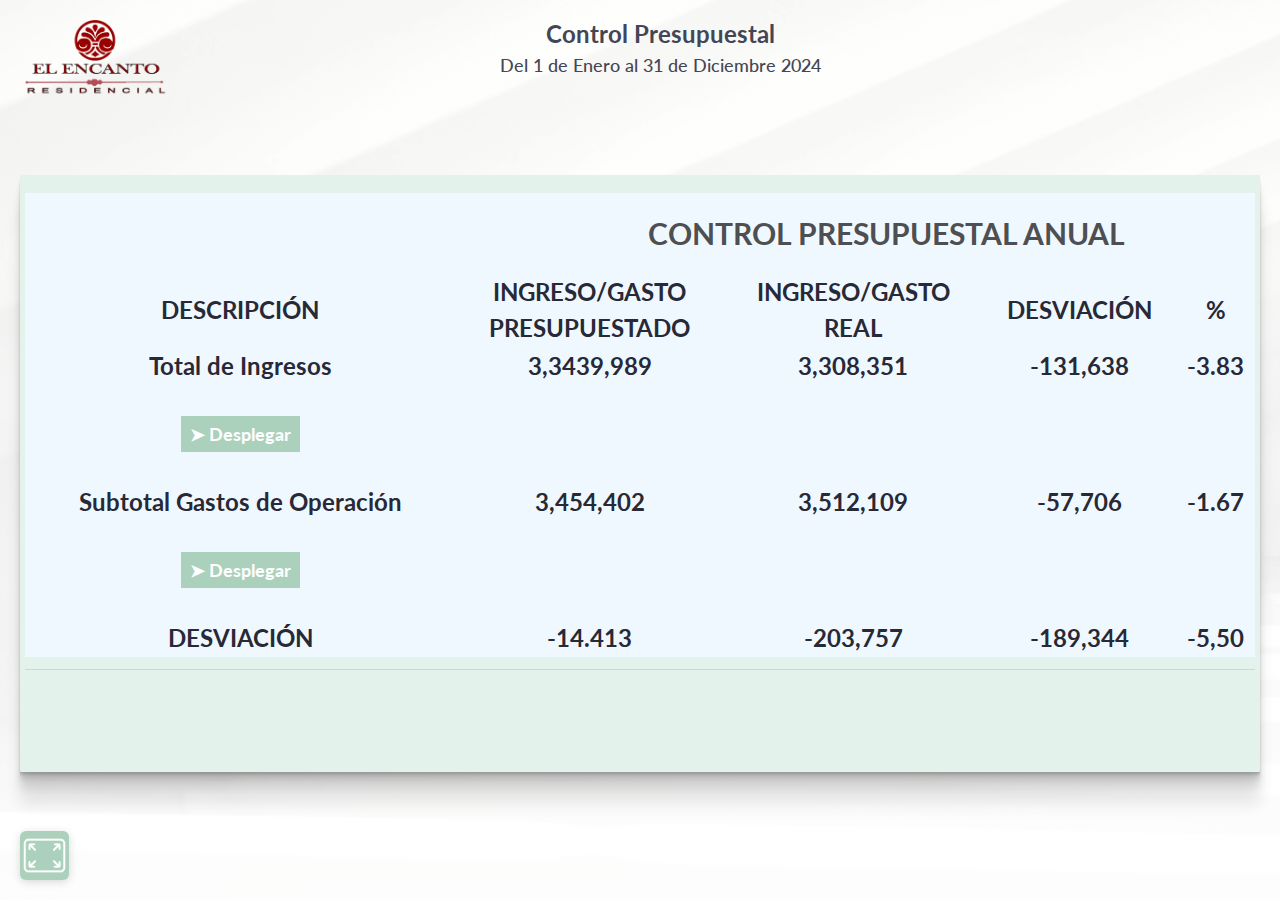
<file: comparativo.html>
<!DOCTYPE html>
<html lang="en">

<head>
    <meta charset="UTF-8">
    <meta http-equiv="X-UA-Compatible" content="IE=edge">
    <meta name="viewport" content="width=device-width, initial-scale=1.0">
    <link href="https://fonts.googleapis.com/css2?family=Lato&display=swap" rel="stylesheet">
    <script src="comparativo.js" type="text/javascript"></script>
    <link href="comparativo.css" rel="stylesheet" />
    <link rel="stylesheet" href="https://cdn.jsdelivr.net/npm/bootstrap@4.3.1/dist/css/bootstrap.min.css"
        integrity="sha384-ggOyR0iXCbMQv3Xipma34MD+dH/1fQ784/j6cY/iJTQUOhcWr7x9JvoRxT2MZw1T" crossorigin="anonymous">
    <title>Comparativo Anual</title>
</head>

<div class="header">
    <a href="inicio.html"><img src="./El_Encanto_Logo.png" style="width: 150px;"></a>
    <div class="parrafo">
        <h3>
            Control Presupuestal
        </h3>
        <h4>
            Del 1 de Enero al 31 de Diciembre 2024
        </h4>
    </div>
</div>


<body>
    <div class="contenidof">
        <div class="contenido">
            <br>
            <table class="tablaCPA1" style="border-collapse: collapse; width: 100%; height: 80px;">
                <tbody>
                    <tr>
                        <td style="width: 40%; background-color: aliceblue;">

                        </td>
                        <td style="width: 60%; text-align: center;  color: #4E4F52; background-color: aliceblue;">
                            CONTROL PRESUPUESTAL ANUAL
                        </td>
                    </tr>
                </tbody>
            </table>
            <div id="contenido">
                <table class="tabla-1" style="border-collapse: collapse; width: 100%; height: 200px;">
                    <tbody>
                        <tr>
                            <td>
                                DESCRIPCIÓN
                            </td>
                            <td>
                                INGRESO/GASTO
                                <br>PRESUPUESTADO
                            </td>
                            <td>
                                INGRESO/GASTO
                                <br>REAL
                            </td>
                            <td>
                                DESVIACIÓN
                            </td>
                            <td>
                                %
                            </td>
                        </tr>
                        <tr>
                            <td>
                                Total de Ingresos
                            </td>
                            <td>
                                3,3439,989
                            </td>
                            <td>
                                3,308,351
                            </td>
                            <td>
                                -131,638
                            </td>
                            <td>
                                -3.83
                            </td>
                        </tr>
                        <tr>
                            <td>
                                <div class="centrar-boton">
                                    <a href="#contenidoTI">
                                        <button class="desplegar" onClick="muestra_TI('contenidoTI')">
                                            ➤ Desplegar
                                        </button>
                                    </a>
                                </div>
                            </td>
                            <td>

                            </td>
                            <td>

                            </td>
                            <td>

                            </td>
                            <td>

                            </td>
                        </tr>
                        <tr>
                            <td>
                                Subtotal Gastos de Operación
                            </td>
                            <td>
                                3,454,402
                            </td>
                            <td>
                                3,512,109
                            </td>
                            <td>
                                -57,706
                            </td>
                            <td>
                                -1.67
                            </td>
                        </tr>
                        <tr>
                            <td>
                                <div class="centrar-boton">
                                    <a href="#contenidoCASub">
                                        <button class="desplegar" onClick="muestra_CASub('contenidoCASub')">
                                            ➤ Desplegar
                                        </button>
                                    </a>
                                </div>
                            </td>
                            <td>

                            </td>
                            <td>

                            </td>
                            <td>

                            </td>
                            <td>

                            </td>
                        </tr>
                        <tr>
                            <td>
                                DESVIACIÓN
                            </td>
                            <td>
                                -14.413
                            </td>
                            <td>
                                -203,757
                            </td>
                            <td>
                                -189,344
                            </td>
                            <td>
                                -5,50
                            </td>
                        </tr>
                    </tbody>
                </table>
            </div>
            <div id="contenidoTI">
                <div class="contenidoTI-Dis">
                    <div class="contenido-back"></div>
                    <div id="cerrarTI" style="text-align: left; margin-bottom: 30px;" class="cerrar"><button
                            onclick="javascript:cerrarTI()"><a href="#contenido">CERRAR</a></button>
                    </div>
                    <br>
                    <table style="border-collapse: collapse; width: 100%; height: auto;" id="ti-right-table">
                        <tbody>
                            <tr>
                                <td>
                                    DESCRIPCIÓN
                                </td>
                                <td>
                                    INGRESO/GASTO PRESUPUESTADO
                                </td>
                                <td>
                                    INGRESO/GASTO REAL
                                </td>
                                <td>
                                    DESVIACION
                                </td>
                                <td>
                                    %
                                </td>
                            </tr>
                            <tr>
                                <td style="text-align: left;">
                                    Ingresos por Cuotas de Mantenimiento
                                </td>
                                <td>
                                    3,657,245
                                </td>
                                <td>
                                    3,594,453
                                </td>
                                <td>
                                    -62,792
                                </td>
                                <td>
                                    -1.72
                                </td>
                            </tr>
                            <tr>
                                <td style="text-align: left;">
                                    Descuentos por Cuotas de Mantenimiento
                                </td>
                                <td>
                                    261,695
                                </td>
                                <td>
                                    317,993
                                </td>
                                <td>
                                    56,299
                                </td>
                                <td>
                                    21.51
                                </td>
                            </tr>
                            <tr>
                                <td style="text-align: left;">
                                    INGRESOS NETOS DE MANTENIMIENTO
                                </td>
                                <td>
                                    3,395,550
                                </td>
                                <td>
                                    3,276,459
                                </td>
                                <td>
                                    119,091
                                </td>
                                <td>
                                    -3.51
                                </td>
                            </tr>
                            <tr>
                                <td style="text-align: left;">
                                    Penalización
                                </td>
                                <td>
                                    13,914
                                </td>
                                <td>
                                    8,060
                                </td>
                                <td>
                                    5,854
                                </td>
                                <td>
                                    -42,07
                                </td>
                            </tr>
                            <tr>
                                <td style="text-align: left;">
                                    Otros Ingresos
                                </td>
                                <td>
                                    2,000
                                </td>
                                <td>
                                    5,200
                                </td>
                                <td>
                                    3,200
                                </td>
                                <td>
                                    160.00
                                </td>
                            </tr>
                            <tr>
                                <td style="text-align: left;">
                                    Intereses Moratorios
                                </td>
                                <td>
                                    11,841
                                </td>
                                <td>
                                    5664
                                </td>
                                <td>
                                    -6,177
                                </td>
                                <td>
                                    -52.17
                                </td>
                            </tr>
                            <tr>
                                <td style="text-align: left;">
                                    Intereses por Inversiones
                                </td>
                                <td>
                                    16,684
                                </td>
                                <td>
                                    12,968
                                </td>
                                <td>
                                    3,716
                                </td>
                                <td>
                                    -22,27
                                </td>
                            </tr>
                        </tbody>
                    </table>
                </div>
            </div>

            <div id="gtotal">
                <div id="contenidoCASub">
                    <div class="contenidoCaSub-Dis">
                        <div class="contenido-back"></div>
                        <div class="centrar-boton">
                            <div id="cerrarCASub" class="cerrar">
                                <a href="javascript:cerrarCASub()">Cerrar</a>
                            </div>
                        </div>
                        <table style="border-collapse: collapse; width: 100%; height:auto;" id="CASub-GA-table">
                            <tbody>
                                <tr>
                                    <td style="width: 3%; height: auto;">
                                        <div class="centrar-boton">
                                            <a href="#contenidoGA">
                                                <button class="desplegar" onClick="muestra_GA('contenidoGA')">
                                                    VER
                                                </button>
                                            </a>
                                        </div>
                                    </td>
                                    <td style="width: 40%;">
                                        Gastos de Administración
                                    </td>
                                    <td style="width: 14%;">
                                        586,006
                                    </td>
                                    <td style="width: 14%;">
                                        584,375
                                    </td>
                                    <td style="width: 14%;">
                                        1,631
                                    </td>
                                    <td style="width: 14%;">
                                        0.28
                                    </td>
                                </tr>
                            </tbody>
                        </table>

                        <!--
░█▀▀█ █▀▀█ █▀▀▄ ▀▀█▀▀ █▀▀ █▀▀▄ ─▀─ █▀▀▄ █▀▀█ ░█▀▀█ ─█▀▀█ 
░█─── █──█ █──█ ──█── █▀▀ █──█ ▀█▀ █──█ █──█ ░█─▄▄ ░█▄▄█ 
░█▄▄█ ▀▀▀▀ ▀──▀ ──▀── ▀▀▀ ▀──▀ ▀▀▀ ▀▀▀─ ▀▀▀▀ ░█▄▄█ ░█─░█-->

                        <div id="contenidoGA">
                            <div class="contenidoGA-Dis">
                                <div class="contenido-back"></div>
                                <div id="cerrarGA" style="text-align: left; margin-bottom: 30px;" class="cerrar"><button
                                        onclick="javascript:cerrarGA()"><a href="#gtotal">CERRAR</a></button>
                                </div>
                                <table style="border-collapse: collapse; width: 100%; height:auto;" id="ga-table">
                                    <tbody>
                                        <tr>
                                            <td style="text-align: left; ">
                                                Sueldos y salarios
                                            </td>
                                            <td>
                                                261,444
                                            </td>
                                            <td>
                                                261,443
                                            </td>
                                            <td>
                                                2
                                            </td>
                                            <td>

                                            </td>
                                        </tr>
                                        <tr>
                                            <td style="text-align: left; ">
                                                Prima vacacional
                                            </td>
                                            <td>
                                                7,462
                                            </td>
                                            <td>
                                                7,713
                                            </td>
                                            <td>
                                                -250
                                            </td>
                                            <td>
                                                -3,36
                                            </td>
                                        </tr>
                                        <tr>
                                            <td style="text-align: left; ">
                                                Aguinaldo
                                            </td>
                                            <td>
                                                10,774
                                            </td>
                                            <td>
                                                10,774
                                            </td>
                                            <td>

                                            </td>
                                            <td>

                                            </td>
                                        </tr>
                                        <tr>
                                            <td style="text-align: left;">
                                                Honorarios por servicios contables
                                            </td>
                                            <td>
                                                69,069
                                            </td>
                                            <td>
                                                68,522
                                            </td>
                                            <td>
                                                547
                                            </td>
                                            <td>
                                                0.79
                                            </td>
                                        </tr>
                                        <tr>
                                            <td style=" text-align: left;">
                                                Honorarios por servicios legales
                                            </td>
                                            <td>
                                                38,823
                                            </td>
                                            <td>
                                                35,565
                                            </td>
                                            <td>
                                                3,258
                                            </td>
                                            <td>
                                                8.39
                                            </td>
                                        </tr>
                                        <tr>
                                            <td style=" text-align: left;">
                                                Gastos de teléfono
                                            </td>
                                            <td>
                                                10,776
                                            </td>
                                            <td>
                                                11,162
                                            </td>
                                            <td>
                                                -386
                                            </td>
                                            <td>
                                                -3.58
                                            </td>
                                        </tr>
                                        <tr>
                                            <td style="text-align: left;">
                                                Servicio de intenet
                                            </td>
                                            <td>
                                                4,668
                                            </td>
                                            <td>
                                                4,279
                                            </td>
                                            <td>
                                                389
                                            </td>
                                            <td>
                                                8.33
                                            </td>
                                        </tr>
                                        <tr>
                                            <td style=" text-align: left;">
                                                Imss cuotas patronales
                                            </td>
                                            <td>
                                                22,561
                                            </td>
                                            <td>
                                                22,874
                                            </td>
                                            <td>
                                                -313
                                            </td>
                                            <td>
                                                -1.39
                                            </td>
                                        </tr>
                                        <tr>
                                            <td style="text-align: left; ">
                                                rcv patronal
                                            </td>
                                            <td>
                                                19,330
                                            </td>
                                            <td>
                                                18,905
                                            </td>
                                            <td>
                                                425
                                            </td>
                                            <td>
                                                2.20
                                            </td>
                                        </tr>
                                        <tr>
                                            <td style=" text-align: left;">
                                                Aportaciones infonavit
                                            </td>
                                            <td>
                                                13,185
                                            </td>
                                            <td>
                                                13,221
                                            </td>
                                            <td>
                                                -36
                                            </td>
                                            <td>
                                                -0.27
                                            </td>
                                        </tr>
                                        <tr>
                                            <td style="text-align: left; ">
                                                Comida empleados navidad
                                            </td>
                                            <td>
                                                7,027
                                            </td>
                                            <td>
                                                8,041
                                            </td>
                                            <td>
                                                -1,014
                                            </td>
                                            <td>
                                                -14.44
                                            </td>
                                        </tr>
                                        <tr>
                                            <td style="text-align: left; ">
                                                Soporte de Equipo de Computo
                                            </td>
                                            <td>
                                                3,000
                                            </td>
                                            <td>
                                                600
                                            </td>
                                            <td>
                                                2,400
                                            </td>
                                            <td>
                                                80.00
                                            </td>
                                        </tr>
                                        <tr>
                                            <td style="text-align: left; ">
                                                Papeleria y Utiles de Escritorio
                                            </td>
                                            <td>
                                                11,588
                                            </td>
                                            <td>
                                                11,284
                                            </td>
                                            <td>
                                                305
                                            </td>
                                            <td>
                                                2.63
                                            </td>
                                        </tr>
                                        <tr>
                                            <td style="text-align: left; ">
                                                Suministros de Limpieza
                                            </td>
                                            <td>
                                                31,303
                                            </td>
                                            <td>
                                                36,386
                                            </td>
                                            <td>
                                                -5,083
                                            </td>
                                            <td>
                                                -16.24
                                            </td>
                                        </tr>
                                        <tr>
                                            <td style="text-align: left; ">
                                                Impuesto sobre nóminas
                                            </td>
                                            <td>
                                                8,285
                                            </td>
                                            <td>
                                                7,853
                                            </td>
                                            <td>
                                                432
                                            </td>
                                            <td>
                                                5.21
                                            </td>
                                        </tr>
                                        <tr>
                                            <td style="text-align: left; ">
                                                Estudios y proyectos
                                            </td>
                                            <td>
                                                4,640
                                            </td>
                                            <td>
                                                4,640
                                            </td>
                                            <td>

                                            </td>
                                            <td>

                                            </td>
                                        </tr>
                                        <tr>
                                            <td style="text-align: left; ">
                                                Gastos de asambleas
                                            </td>
                                            <td>
                                                29,179
                                            </td>
                                            <td>
                                                27,592
                                            </td>
                                            <td>
                                                1,586
                                            </td>
                                            <td>
                                                5.44
                                            </td>
                                        </tr>
                                        <tr>
                                            <td style="text-align: left; ">
                                                Gastos de transporte
                                            </td>
                                            <td>
                                                5,050
                                            </td>
                                            <td>
                                                5,547
                                            </td>
                                            <td>
                                                -497
                                            </td>
                                            <td>
                                                -9.84
                                            </td>
                                        </tr>
                                        <tr>
                                            <td style="text-align: left; ">
                                                Uniformes
                                            </td>
                                            <td>
                                                27,840
                                            </td>
                                            <td>
                                                27,974
                                            </td>
                                            <td>
                                                -134
                                            </td>
                                            <td>
                                                -0.48
                                            </td>
                                        </tr>
                                    </tbody>
                                </table>
                            </div>
                        </div>
                        <!--
░█▀▀▀ ─▀─ █▀▀▄ ── ░█▀▀█ █▀▀█ █▀▀▄ ▀▀█▀▀ █▀▀ █▀▀▄ ─▀─ █▀▀▄ █▀▀█ ░█▀▀█ ─█▀▀█ 
░█▀▀▀ ▀█▀ █──█ ▀▀ ░█─── █──█ █──█ ──█── █▀▀ █──█ ▀█▀ █──█ █──█ ░█─▄▄ ░█▄▄█ 
░█─── ▀▀▀ ▀──▀ ── ░█▄▄█ ▀▀▀▀ ▀──▀ ──▀── ▀▀▀ ▀──▀ ▀▀▀ ▀▀▀─ ▀▀▀▀ ░█▄▄█ ░█─░█-->

                        <table style="border-collapse: collapse; width: 100%; height:auto;" id="CASub-GM-table">
                            <tbody>
                                <tr>
                                    <td style="width: 3%; height: auto;">
                                        <div class="centrar-boton">
                                            <a href="#contenidoGM">
                                                <button class="desplegar" onClick="muestra_GM('contenidoGM')">
                                                    VER
                                                </button>
                                            </a>
                                        </div>
                                    </td>
                                    <td style="width: 40%;">
                                        Gastos de Mantenimiento
                                    </td>
                                    <td style="width: 14%;">
                                        752,586
                                    </td>
                                    <td style="width: 14%;">
                                        747,258
                                    </td>
                                    <td style="width: 14%;">
                                        5,328
                                    </td>
                                    <td style="width: 14%;">
                                        0.71
                                    </td>
                                </tr>
                            </tbody>
                        </table>
                        <!--
░█▀▀█ ░█▀▀▀█ ░█▄─░█ ▀▀█▀▀ ░█▀▀▀ ░█▄─░█ ▀█▀ ░█▀▀▄ ░█▀▀▀█ ── ░█▀▀█ ░█▀▄▀█ 
░█─── ░█──░█ ░█░█░█ ─░█── ░█▀▀▀ ░█░█░█ ░█─ ░█─░█ ░█──░█ ▀▀ ░█─▄▄ ░█░█░█ 
░█▄▄█ ░█▄▄▄█ ░█──▀█ ─░█── ░█▄▄▄ ░█──▀█ ▄█▄ ░█▄▄▀ ░█▄▄▄█ ── ░█▄▄█ ░█──░█-->
                        <div id="contenidoGM">
                            <div class="contenidoGM-Dis">
                                <div class="contenido-back"></div>
                                <div id="cerrarGM" style="text-align: left; margin-bottom: 30px;" class="cerrar"><button
                                        onclick="javascript:cerrarGM()"><a href="#gtotal">CERRAR</a></button>
                                </div>
                                <table style="border-collapse: collapse; width: 100%; height:auto;" id="gm-table">
                                    <tbody>
                                        <tr>
                                            <td style="width: 25%; text-align: left; ">
                                                Sueldos y salarios
                                            </td>
                                            <td>
                                                560,122
                                            </td>
                                            <td>
                                                561,577
                                            </td>
                                            <td>
                                                -1,455
                                            </td>
                                            <td>
                                                -0.26
                                            </td>
                                        </tr>
                                        <tr>
                                            <td style="text-align: left; ">
                                                Prima dominical
                                            </td>
                                            <td>
                                                2,424
                                            </td>
                                            <td>
                                                5,084
                                            </td>
                                            <td>
                                                -2,660
                                            </td>
                                            <td>
                                                -109.72
                                            </td>
                                        </tr>
                                        <tr>
                                            <td style="text-align: left; ">
                                                Prima vacacional
                                            </td>
                                            <td>
                                                10,153
                                            </td>
                                            <td>
                                                6,315
                                            </td>
                                            <td>
                                                3,838
                                            </td>
                                            <td>
                                                37.80
                                            </td>
                                        </tr>
                                        <tr>
                                            <td style="width: 43; text-align: left; ">
                                                Aguinaldo
                                            </td>
                                            <td>
                                                29,838
                                            </td>
                                            <td>
                                                22,806
                                            </td>
                                            <td>
                                                7,033
                                            </td>
                                            <td>
                                                23.57
                                            </td>
                                        </tr>

                                        <tr>
                                            <td style="text-align: left; ">
                                                Cuotas obrero patronales imss
                                            </td>
                                            <td>
                                                61,605
                                            </td>
                                            <td>
                                                62,830
                                            </td>
                                            <td>
                                                -1,225
                                            </td>
                                            <td>
                                                -1.99
                                            </td>
                                        </tr>
                                        <tr>
                                            <td style="text-align: left; ">
                                                rcv patronal
                                            </td>
                                            <td>
                                                41,204
                                            </td>
                                            <td>
                                                40,953
                                            </td>
                                            <td>
                                                251
                                            </td>
                                            <td>
                                                0.61
                                            </td>
                                        </tr>
                                        <tr>
                                            <td style="text-align: left; ">
                                                5% infonavit
                                            </td>
                                            <td>
                                                29,236
                                            </td>
                                            <td>
                                                29,005
                                            </td>
                                            <td>
                                                230
                                            </td>
                                            <td>
                                                0.79
                                            </td>
                                        </tr>
                                        <tr>
                                            <td style="text-align: left; ">
                                                2% del impuesto sobre nómina
                                            </td>
                                            <td>
                                                18,003
                                            </td>
                                            <td>
                                                16,799
                                            </td>
                                            <td>
                                                1,205
                                            </td>
                                            <td>
                                                6.69
                                            </td>
                                        </tr>
                                        <tr>
                                            <td style="text-align: left; ">
                                                Uniformes
                                            </td>
                                            <td>
                                            </td>
                                            <td>
                                                1,889
                                            </td>
                                            <td>
                                                1,889
                                            </td>
                                            <td>
                                            </td>
                                        </tr>
                                    </tbody>
                                </table>
                            </div>
                        </div>
                        <!--
░█▀▀▀ ▀█▀ ░█▄─░█ ── ░█▀▀█ ░█▀▀▀█ ░█▄─░█ ▀▀█▀▀ ░█▀▀▀ ░█▄─░█ ▀█▀ ░█▀▀▄ ░█▀▀▀█ ── ░█▀▀█ ░█▀▄▀█ 
░█▀▀▀ ░█─ ░█░█░█ ▀▀ ░█─── ░█──░█ ░█░█░█ ─░█── ░█▀▀▀ ░█░█░█ ░█─ ░█─░█ ░█──░█ ▀▀ ░█─▄▄ ░█░█░█ 
░█─── ▄█▄ ░█──▀█ ── ░█▄▄█ ░█▄▄▄█ ░█──▀█ ─░█── ░█▄▄▄ ░█──▀█ ▄█▄ ░█▄▄▀ ░█▄▄▄█ ── ░█▄▄█ ░█──░█-->
                        <table style="border-collapse: collapse; width: 100%; height:auto;" id="CASub-ME-table">
                            <tbody>
                                <tr>
                                    <td style="width: 3%; height: auto;">
                                        <div class="centrar-boton">
                                            <a href="#contenidoME">
                                                <button class="desplegar" onClick="muestra_ME('contenidoME')">
                                                    VER
                                                </button>
                                            </a>
                                        </div>
                                    </td>
                                    <td style="width: 40%;">
                                        Mantenimiento de Edificio
                                    </td>
                                    <td style="width: 14%;">
                                        899,953
                                    </td>
                                    <td style="width: 14%;">
                                        900,568
                                    </td>
                                    <td style="width: 14%;">
                                        -614
                                    </td>
                                    <td style="width: 14%;">
                                        -0.07
                                    </td>
                                </tr>
                            </tbody>
                        </table>
                        <!--
░█████╗░░█████╗░███╗░░██╗████████╗███████╗███╗░░██╗██╗██████╗░░█████╗░░░░░░░███╗░░░███╗███████╗
██╔══██╗██╔══██╗████╗░██║╚══██╔══╝██╔════╝████╗░██║██║██╔══██╗██╔══██╗░░░░░░████╗░████║██╔════╝
██║░░╚═╝██║░░██║██╔██╗██║░░░██║░░░█████╗░░██╔██╗██║██║██║░░██║██║░░██║█████╗██╔████╔██║█████╗░░
██║░░██╗██║░░██║██║╚████║░░░██║░░░██╔══╝░░██║╚████║██║██║░░██║██║░░██║╚════╝██║╚██╔╝██║██╔══╝░░
╚█████╔╝╚█████╔╝██║░╚███║░░░██║░░░███████╗██║░╚███║██║██████╔╝╚█████╔╝░░░░░░██║░╚═╝░██║███████╗
░╚════╝░░╚════╝░╚═╝░░╚══╝░░░╚═╝░░░╚══════╝╚═╝░░╚══╝╚═╝╚═════╝░░╚════╝░░░░░░░╚═╝░░░░░╚═╝╚══════╝-->
                        <div id="contenidoME">
                            <div class="contenidoME-Dis">
                                <div class="contenido-back"></div>
                                <div id="cerrarME" style="text-align: left; margin-bottom: 30px;" class="cerrar"><button
                                        onclick="javascript:cerrarME()"><a href="#gtotal">CERRAR</a></button>
                                </div>
                                <table style="border-collapse: collapse; width: 100%; height:auto;" id="me-table">
                                    <tbody>
                                        <tr>
                                            <td style="width: 25%; text-align: left; ">
                                                Suministros de mantenimiento
                                            </td>
                                            <td>
                                                43,551
                                            </td>
                                            <td>
                                                54,487
                                            </td>
                                            <td>
                                                -10,936
                                            </td>
                                            <td>
                                                -25.11
                                            </td>
                                        </tr>
                                        <tr>
                                            <td style="width: 25%; text-align: left; ">
                                                Agua potable
                                            </td>
                                            <td>
                                                198,197
                                            </td>
                                            <td>
                                                185,340
                                            </td>
                                            <td>
                                                12,857
                                            </td>
                                            <td>
                                                6.49
                                            </td>
                                        </tr>
                                        <tr>
                                            <td style="width: 25%; text-align: left; ">
                                                Energía eléctrica
                                            </td>
                                            <td>
                                                433,903
                                            </td>
                                            <td>
                                                426,096
                                            </td>
                                            <td>
                                                7,808
                                            </td>
                                            <td>
                                                1.80
                                            </td>
                                        </tr>
                                        <tr>
                                            <td style="width: 25%; text-align: left; ">
                                                Lonas
                                            </td>
                                            <td>
                                                50,000
                                            </td>
                                            <td>
                                                10,533
                                            </td>
                                            <td>
                                                39,467
                                            </td>
                                            <td>
                                                78.93
                                            </td>
                                        </tr>
                                        <tr>
                                            <td style="width: 25%; text-align: left; ">
                                                Pintura
                                            </td>
                                            <td>
                                                32,047
                                            </td>
                                            <td>
                                                34,744
                                            </td>
                                            <td>
                                                -2,697
                                            </td>
                                            <td>
                                                -8.41
                                            </td>
                                        </tr>
                                        <tr>
                                            <td style="width: 25%; text-align: left; ">
                                                Derechos por recolección de basura
                                            </td>
                                            <td>
                                                33,696
                                            </td>
                                            <td>
                                                38,499
                                            </td>
                                            <td>
                                                -4,803
                                            </td>
                                            <td>
                                                -14.26
                                            </td>
                                        </tr>
                                        <tr>
                                            <td style="width: 25%; text-align: left; ">
                                                Mantenimiento de áreas comunes
                                            </td>
                                            <td>
                                                108,559
                                            </td>
                                            <td>
                                                150,581
                                            </td>
                                            <td>
                                                -42,022
                                            </td>
                                            <td>
                                                -38.71
                                            </td>
                                        </tr>
                                        <tr>
                                            <td style="width: 25%; text-align: left; ">
                                                Varios
                                            </td>
                                            <td>

                                            </td>
                                            <td>
                                                288
                                            </td>
                                            <td>

                                            </td>
                                            <td>

                                            </td>
                                        </tr>
                                    </tbody>
                                </table>
                            </div>
                        </div>
                        <!--
███████╗██╗███╗░░██╗░░░░░░░█████╗░░█████╗░███╗░░██╗████████╗███████╗███╗░░██╗██╗██████╗░░█████╗░░░░░░░███╗░░░███╗███████╗
██╔════╝██║████╗░██║░░░░░░██╔══██╗██╔══██╗████╗░██║╚══██╔══╝██╔════╝████╗░██║██║██╔══██╗██╔══██╗░░░░░░████╗░████║██╔════╝
█████╗░░██║██╔██╗██║█████╗██║░░╚═╝██║░░██║██╔██╗██║░░░██║░░░█████╗░░██╔██╗██║██║██║░░██║██║░░██║█████╗██╔████╔██║█████╗░░
██╔══╝░░██║██║╚████║╚════╝██║░░██╗██║░░██║██║╚████║░░░██║░░░██╔══╝░░██║╚████║██║██║░░██║██║░░██║╚════╝██║╚██╔╝██║██╔══╝░░
██║░░░░░██║██║░╚███║░░░░░░╚█████╔╝╚█████╔╝██║░╚███║░░░██║░░░███████╗██║░╚███║██║██████╔╝╚█████╔╝░░░░░░██║░╚═╝░██║███████╗
╚═╝░░░░░╚═╝╚═╝░░╚══╝░░░░░░░╚════╝░░╚════╝░╚═╝░░╚══╝░░░╚═╝░░░╚══════╝╚═╝░░╚══╝╚═╝╚═════╝░░╚════╝░░░░░░░╚═╝░░░░░╚═╝╚══════╝-->

                        <table style="border-collapse: collapse; width: 100%; height: auto;" id="CASub-A-table">
                            <tbody>
                                <tr>
                                    <td style="width: 3%; height: auto;">
                                        <div class="centrar-boton">
                                            <a href="#contenidoA">
                                                <button class="desplegar" onClick="muestra_A('contenidoA')">
                                                    VER
                                                </button>
                                            </a>
                                        </div>
                                    </td>
                                    <td style="width: 40%;">
                                        Albercas
                                    </td>
                                    <td style="width: 14%;">
                                        73,387
                                    </td>
                                    <td style="width: 14%;">
                                        37,077
                                    </td>
                                    <td style="width: 14%;">
                                        36,310
                                    </td>
                                    <td style="width: 14%;">
                                        49.48
                                    </td>
                                </tr>
                            </tbody>
                        </table>
                        <!--
░█████╗░░█████╗░███╗░░██╗████████╗███████╗███╗░░██╗██╗██████╗░░█████╗░░░░░░░░█████╗░
██╔══██╗██╔══██╗████╗░██║╚══██╔══╝██╔════╝████╗░██║██║██╔══██╗██╔══██╗░░░░░░██╔══██╗
██║░░╚═╝██║░░██║██╔██╗██║░░░██║░░░█████╗░░██╔██╗██║██║██║░░██║██║░░██║█████╗███████║
██║░░██╗██║░░██║██║╚████║░░░██║░░░██╔══╝░░██║╚████║██║██║░░██║██║░░██║╚════╝██╔══██║
╚█████╔╝╚█████╔╝██║░╚███║░░░██║░░░███████╗██║░╚███║██║██████╔╝╚█████╔╝░░░░░░██║░░██║
░╚════╝░░╚════╝░╚═╝░░╚══╝░░░╚═╝░░░╚══════╝╚═╝░░╚══╝╚═╝╚═════╝░░╚════╝░░░░░░░╚═╝░░╚═╝-->
                        <div id="contenidoA">
                            <div class="contenidoA-Dis">
                                <div class="contenido-back"></div>
                                <div id="cerrarA" style="text-align: left; margin-bottom: 30px;" class="cerrar"><button
                                        onclick="javascript:cerrarA()"><a href="#gtotal">CERRAR</a></button>
                                </div>
                                <table style="border-collapse: collapse; width: 100%; height:auto;" id="a-table">
                                    <tbody>
                                        <tr>
                                            <td style="width: 25%; text-align: left; ">
                                                Productos Químicos
                                            </td>
                                            <td>
                                                65,499
                                            </td>
                                            <td>
                                                24,770
                                            </td>
                                            <td>
                                                40,729
                                            </td>
                                            <td>
                                                62.18
                                            </td>
                                        </tr>
                                        <tr>
                                            <td style="width: 25%; text-align: left; ">
                                                Mantenimiento Preventivo
                                            </td>
                                            <td>

                                            </td>
                                            <td>

                                            </td>
                                            <td>

                                            </td>
                                            <td>
                                                100.00
                                            </td>
                                        </tr>
                                        <tr>
                                            <td style="width: 25%; text-align: left; ">
                                                Mantenimiento de bombas y reguladores
                                            </td>
                                            <td>
                                                7,888
                                            </td>
                                            <td>
                                                12,307
                                            </td>
                                            <td>
                                                -4,419
                                            </td>
                                            <td>
                                                -56.02
                                            </td>
                                        </tr>
                                    </tbody>
                                </table>
                            </div>
                        </div>
                        <!--
███████╗██╗███╗░░██╗░░░░░░░█████╗░░█████╗░███╗░░██╗████████╗███████╗███╗░░██╗██╗██████╗░░█████╗░░░░░░░░█████╗░
██╔════╝██║████╗░██║░░░░░░██╔══██╗██╔══██╗████╗░██║╚══██╔══╝██╔════╝████╗░██║██║██╔══██╗██╔══██╗░░░░░░██╔══██╗
█████╗░░██║██╔██╗██║█████╗██║░░╚═╝██║░░██║██╔██╗██║░░░██║░░░█████╗░░██╔██╗██║██║██║░░██║██║░░██║█████╗███████║
██╔══╝░░██║██║╚████║╚════╝██║░░██╗██║░░██║██║╚████║░░░██║░░░██╔══╝░░██║╚████║██║██║░░██║██║░░██║╚════╝██╔══██║
██║░░░░░██║██║░╚███║░░░░░░╚█████╔╝╚█████╔╝██║░╚███║░░░██║░░░███████╗██║░╚███║██║██████╔╝╚█████╔╝░░░░░░██║░░██║
╚═╝░░░░░╚═╝╚═╝░░╚══╝░░░░░░░╚════╝░░╚════╝░╚═╝░░╚══╝░░░╚═╝░░░╚══════╝╚═╝░░╚══╝╚═╝╚═════╝░░╚════╝░░░░░░░╚═╝░░╚═╝-->
                        <table style="border-collapse: collapse; width: 100%; height:auto;" id="CASub-J-table">
                            <tbody>
                                <tr>
                                    <td style="width: 3%; height: auto; ">
                                        <div class="centrar-boton">
                                            <a href="#contenidoJ">
                                                <button class="desplegar" onClick="muestra_J('contenidoJ')">
                                                    VER
                                                </button>
                                            </a>
                                        </div>
                                    </td>
                                    <td style="width: 40%;">
                                        Jardinería
                                    </td>
                                    <td style="width: 14%;">
                                        333,038
                                    </td>
                                    <td style="width: 14%;">
                                        335,161
                                    </td>
                                    <td style="width: 14%;">
                                        -2,122
                                    </td>
                                    <td style="width: 14%;">
                                        -0.64
                                    </td>
                                </tr>
                            </tbody>
                        </table>

                        <!--
░█████╗░░█████╗░███╗░░██╗████████╗███████╗███╗░░██╗██╗██████╗░░█████╗░░░░░░░░░░░░██╗
██╔══██╗██╔══██╗████╗░██║╚══██╔══╝██╔════╝████╗░██║██║██╔══██╗██╔══██╗░░░░░░░░░░░██║
██║░░╚═╝██║░░██║██╔██╗██║░░░██║░░░█████╗░░██╔██╗██║██║██║░░██║██║░░██║█████╗░░░░░██║
██║░░██╗██║░░██║██║╚████║░░░██║░░░██╔══╝░░██║╚████║██║██║░░██║██║░░██║╚════╝██╗░░██║
╚█████╔╝╚█████╔╝██║░╚███║░░░██║░░░███████╗██║░╚███║██║██████╔╝╚█████╔╝░░░░░░╚█████╔╝
░╚════╝░░╚════╝░╚═╝░░╚══╝░░░╚═╝░░░╚══════╝╚═╝░░╚══╝╚═╝╚═════╝░░╚════╝░░░░░░░░╚════╝░-->
                        <div id="contenidoJ">
                            <div class="contenidoJ-Dis">
                                <div class="contenido-back"></div>
                                <div id="cerrarJ" style="text-align: left; margin-bottom: 30px;" class="cerrar"><button
                                        onclick="javascript:cerrarJ()"><a href="#gtotal">CERRAR</a></button>
                                </div>
                                <table style="border-collapse: collapse; width: 100%; height:auto;" id="j-table">
                                    <tbody>
                                        <tr>
                                            <td style="width: 25%; text-align: left; ">
                                                Jardinería y fumigación
                                            </td>
                                            <td>
                                                15,245
                                            </td>
                                            <td>
                                                17,354
                                            </td>
                                            <td>
                                                -2,108
                                            </td>
                                            <td>
                                                -13.83
                                            </td>
                                        </tr>
                                        <tr>
                                            <td style="text-align: left; ">
                                                Sueldos y Salarios
                                            </td>
                                            <td>
                                                238,715
                                            </td>
                                            <td>
                                                241,418
                                            </td>
                                            <td>
                                                -2,703
                                            </td>
                                            <td>
                                                -1.13
                                            </td>
                                        </tr>
                                        <tr>
                                            <td style="text-align: left; ">
                                                Prima vacacional
                                            </td>
                                            <td>
                                                3,704
                                            </td>
                                            <td>
                                                3,508
                                            </td>
                                            <td>
                                                195
                                            </td>
                                            <td>
                                                5.28
                                            </td>
                                        </tr>
                                        <tr>
                                            <td style="text-align: left; ">
                                                Aguinaldo
                                            </td>
                                            <td>
                                                9,837
                                            </td>
                                            <td>
                                                9,837
                                            </td>
                                            <td>
                                                0.14
                                            </td>
                                            <td>
                                            </td>
                                        </tr>
                                        <tr>
                                            <td style="text-align: left; ">
                                                Cuotas obrero patronales imss
                                            </td>
                                            <td>
                                                28,332
                                            </td>
                                            <td>
                                                28,167
                                            </td>
                                            <td>
                                                164
                                            </td>
                                            <td>
                                                0.58
                                            </td>
                                        </tr>
                                        <tr>
                                            <td style="text-align: left; ">
                                                rcv patronal
                                            </td>
                                            <td>
                                                17,046
                                            </td>
                                            <td>
                                                15,937
                                            </td>
                                            <td>
                                                1,110
                                            </td>
                                            <td>
                                                6.51
                                            </td>
                                        </tr>
                                        <tr>
                                            <td style="text-align: left;">
                                                5% Infonavit
                                            </td>
                                            <td>
                                                12,608
                                            </td>
                                            <td>
                                                12,033
                                            </td>
                                            <td>
                                                575
                                            </td>
                                            <td>
                                                4.56
                                            </td>
                                        </tr>
                                        <tr>
                                            <td style="text-align: left;">
                                                Impuesto sobre Nomina
                                            </td>
                                            <td>
                                                7,550
                                            </td>
                                            <td>
                                                6,906
                                            </td>
                                            <td>
                                                644
                                            </td>
                                            <td>
                                                8.53
                                            </td>
                                        </tr>
                                    </tbody>
                                </table>
                            </div>
                        </div>
                        <!--
███████╗██╗███╗░░██╗░░░░░░░█████╗░░█████╗░███╗░░██╗████████╗███████╗███╗░░██╗██╗██████╗░░█████╗░░░░░░░░░░░░██╗
██╔════╝██║████╗░██║░░░░░░██╔══██╗██╔══██╗████╗░██║╚══██╔══╝██╔════╝████╗░██║██║██╔══██╗██╔══██╗░░░░░░░░░░░██║
█████╗░░██║██╔██╗██║█████╗██║░░╚═╝██║░░██║██╔██╗██║░░░██║░░░█████╗░░██╔██╗██║██║██║░░██║██║░░██║█████╗░░░░░██║
██╔══╝░░██║██║╚████║╚════╝██║░░██╗██║░░██║██║╚████║░░░██║░░░██╔══╝░░██║╚████║██║██║░░██║██║░░██║╚════╝██╗░░██║
██║░░░░░██║██║░╚███║░░░░░░╚█████╔╝╚█████╔╝██║░╚███║░░░██║░░░███████╗██║░╚███║██║██████╔╝╚█████╔╝░░░░░░╚█████╔╝
╚═╝░░░░░╚═╝╚═╝░░╚══╝░░░░░░░╚════╝░░╚════╝░╚═╝░░╚══╝░░░╚═╝░░░╚══════╝╚═╝░░╚══╝╚═╝╚═════╝░░╚════╝░░░░░░░░╚════╝░-->
                        <table style="border-collapse: collapse; width: 100%; height:auto;" id="CASub-S-table">
                            <tbody>
                                <tr>
                                    <td style="width: 3%; height: auto; ; ">
                                        <div class="centrar-boton">
                                            <a href="#contenidoS">
                                                <button class="desplegar" onClick="muestra_S('contenidoS')">
                                                    VER
                                                </button>
                                            </a>
                                        </div>
                                    </td>
                                    <td style="width: 40%;">
                                        Seguridad
                                    </td>
                                    <td style="width: 14%;">
                                        794,431
                                    </td>
                                    <td style="width: 14%;">
                                        907,670
                                    </td>
                                    <td style="width: 14%;">
                                        -113,239
                                    </td>
                                    <td style="width: 14%;">
                                        -14.25
                                    </td>
                                </tr>
                            </tbody>
                        </table>
                        <!--
░█████╗░░█████╗░███╗░░██╗████████╗███████╗███╗░░██╗██╗██████╗░░█████╗░░░░░░░░██████╗
██╔══██╗██╔══██╗████╗░██║╚══██╔══╝██╔════╝████╗░██║██║██╔══██╗██╔══██╗░░░░░░██╔════╝
██║░░╚═╝██║░░██║██╔██╗██║░░░██║░░░█████╗░░██╔██╗██║██║██║░░██║██║░░██║█████╗╚█████╗░
██║░░██╗██║░░██║██║╚████║░░░██║░░░██╔══╝░░██║╚████║██║██║░░██║██║░░██║╚════╝░╚═══██╗
╚█████╔╝╚█████╔╝██║░╚███║░░░██║░░░███████╗██║░╚███║██║██████╔╝╚█████╔╝░░░░░░██████╔╝
░╚════╝░░╚════╝░╚═╝░░╚══╝░░░╚═╝░░░╚══════╝╚═╝░░╚══╝╚═╝╚═════╝░░╚════╝░░░░░░░╚═════╝░-->
                        <div id="contenidoS">
                            <div class="contenidoS-Dis">
                                <div class="contenido-back"></div>
                                <div id="cerrarS" style="text-align: left; margin-bottom: 30px;" class="cerrar"><button
                                        onclick="javascript:cerrarS()"><a href="#gtotal">CERRAR</a></button>
                                </div>
                                <table style="border-collapse: collapse; width: 100%; height:auto;" id="j-table">
                                    <tbody>
                                        <tr>
                                            <td style="width: 25%; text-align: left; ">
                                                Sueldos
                                            </td>
                                            <td>
                                                277,386
                                            </td>
                                            <td>
                                                273,645
                                            </td>
                                            <td>
                                                3,741
                                            </td>
                                            <td>
                                                1.35
                                            </td>
                                        </tr>
                                        <tr>
                                            <td style="width: 25%; text-align: left; ">
                                                Prima dominical
                                            </td>
                                            <td>
                                                3,696
                                            </td>
                                            <td>
                                                3,960
                                            </td>
                                            <td>
                                                -264
                                            </td>
                                            <td>
                                                -7.15
                                            </td>
                                        </tr>
                                        <tr>
                                            <td style="width: 25%; text-align: left; ">
                                                Aguinaldo
                                            </td>
                                            <td>
                                                11,007
                                            </td>
                                            <td>
                                                11,007
                                            </td>
                                            <td>

                                            </td>
                                            <td>

                                            </td>
                                        </tr>
                                        <tr>
                                            <td style="width: 25%; text-align: left; ">
                                                Prima vacacional
                                            </td>
                                            <td>
                                                4,036
                                            </td>
                                            <td>
                                                4,476
                                            </td>
                                            <td>
                                                -440
                                            </td>
                                            <td>
                                                -10.91
                                            </td>
                                        </tr>
                                        <tr>
                                            <td style="width: 25%; text-align: left; ">
                                                cuotas obrero patronales imss
                                            </td>
                                            <td>
                                                30,206
                                            </td>
                                            <td>
                                                29,443
                                            </td>
                                            <td>
                                                763
                                            </td>
                                            <td>
                                                2.52
                                            </td>
                                        </tr>
                                        <tr>
                                            <td style="width: 25%; text-align: left; ">
                                                rcv patronal
                                            </td>
                                            <td>
                                                19,462
                                            </td>
                                            <td>
                                                17,336
                                            </td>
                                            <td>
                                                2,127
                                            </td>
                                            <td>
                                                10.93
                                            </td>
                                        </tr>
                                        <tr>
                                            <td style="width: 25%; text-align: left; ">
                                                5% infonavit
                                            </td>
                                            <td>
                                                14,144
                                            </td>
                                            <td>
                                                13,078
                                            </td>
                                            <td>
                                                1,066
                                            </td>
                                            <td>
                                                7.54
                                            </td>
                                        </tr>
                                        <tr>
                                            <td style="width: 25%; text-align: left; ">
                                                Servicios de seguridad
                                            </td>
                                            <td>
                                                425,720
                                            </td>
                                            <td>
                                                546,476
                                            </td>
                                            <td>
                                                -120,756
                                            </td>
                                            <td>
                                                -28.37
                                            </td>
                                        </tr>
                                        <tr>
                                            <td style="width: 25%; text-align: left; ">
                                                Impuesto sobre nóminas
                                            </td>
                                            <td>
                                                8,773
                                            </td>
                                            <td>
                                                8,248
                                            </td>
                                            <td>
                                                525
                                            </td>
                                            <td>
                                                5.98
                                            </td>
                                        </tr>
                                    </tbody>
                                </table>
                            </div>
                        </div>
                        <!--
███████╗██╗███╗░░██╗░░░░░░░█████╗░░█████╗░███╗░░██╗████████╗███████╗███╗░░██╗██╗██████╗░░█████╗░░░░░░░░██████╗
██╔════╝██║████╗░██║░░░░░░██╔══██╗██╔══██╗████╗░██║╚══██╔══╝██╔════╝████╗░██║██║██╔══██╗██╔══██╗░░░░░░██╔════╝
█████╗░░██║██╔██╗██║█████╗██║░░╚═╝██║░░██║██╔██╗██║░░░██║░░░█████╗░░██╔██╗██║██║██║░░██║██║░░██║█████╗╚█████╗░
██╔══╝░░██║██║╚████║╚════╝██║░░██╗██║░░██║██║╚████║░░░██║░░░██╔══╝░░██║╚████║██║██║░░██║██║░░██║╚════╝░╚═══██╗
██║░░░░░██║██║░╚███║░░░░░░╚█████╔╝╚█████╔╝██║░╚███║░░░██║░░░███████╗██║░╚███║██║██████╔╝╚█████╔╝░░░░░░██████╔╝
╚═╝░░░░░╚═╝╚═╝░░╚══╝░░░░░░░╚════╝░░╚════╝░╚═╝░░╚══╝░░░╚═╝░░░╚══════╝╚═╝░░╚══╝╚═╝╚═════╝░░╚════╝░░░░░░░╚═════╝░-->

                        <table style="border-collapse: collapse; width: 100%; height:auto;" id="CASub-BM-table">
                            <tbody>
                                <tr>
                                    <td style="width: 3%; height: auto; ; ">
                                        <div class="centrar-boton">
                                            <a href="#contenidoBM">
                                                <button class="desplegar" onClick="muestra_BM('contenidoBM')">
                                                    VER
                                                </button>
                                            </a>
                                        </div>
                                    </td>
                                    <td style="width: 40%;">
                                        Bienes Muebles
                                    </td>
                                    <td style="width: 14%;">
                                        15,000
                                    </td>
                                    <td style="width: 14%;">

                                    </td>
                                    <td style="width: 14%;">
                                        15,000
                                    </td>
                                    <td style="width: 14%;">
                                        98.33
                                    </td>
                                </tr>
                            </tbody>
                        </table>

                        <!--
░█████╗░░█████╗░███╗░░██╗████████╗███████╗███╗░░██╗██╗██████╗░░█████╗░░░░░░░██████╗░███╗░░░███╗
██╔══██╗██╔══██╗████╗░██║╚══██╔══╝██╔════╝████╗░██║██║██╔══██╗██╔══██╗░░░░░░██╔══██╗████╗░████║
██║░░╚═╝██║░░██║██╔██╗██║░░░██║░░░█████╗░░██╔██╗██║██║██║░░██║██║░░██║█████╗██████╦╝██╔████╔██║
██║░░██╗██║░░██║██║╚████║░░░██║░░░██╔══╝░░██║╚████║██║██║░░██║██║░░██║╚════╝██╔══██╗██║╚██╔╝██║
╚█████╔╝╚█████╔╝██║░╚███║░░░██║░░░███████╗██║░╚███║██║██████╔╝╚█████╔╝░░░░░░██████╦╝██║░╚═╝░██║
░╚════╝░░╚════╝░╚═╝░░╚══╝░░░╚═╝░░░╚══════╝╚═╝░░╚══╝╚═╝╚═════╝░░╚════╝░░░░░░░╚═════╝░╚═╝░░░░░╚═╝-->
                        <div id="contenidoBM">
                            <div class="contenidoBM-Dis">
                                <div class="contenido-back"></div>
                                <div id="cerrarBM" style="text-align: left; margin-bottom: 30px;" class="cerrar"><button
                                        onclick="javascript:cerrarBM()"><a href="#gtotal">CERRAR</a></button>
                                </div>
                                <table style="border-collapse: collapse; width: 100%; height:auto;" id="bm-table">
                                    <tbody>
                                        <tr>
                                            <td style="width: 25%; text-align: left">
                                                Maquinaría y equipo
                                            </td>
                                            <td>
                                                15,000
                                            </td>
                                            <td>
                                            </td>
                                            <td>
                                                15,000
                                            </td>
                                            <td>
                                                100.00
                                            </td>
                                        </tr>
                                    </tbody>
                                </table>
                            </div>
                        </div>
                    </div>
                    <!--
███████╗██╗███╗░░██╗░░░░░░░█████╗░░█████╗░███╗░░██╗████████╗███████╗███╗░░██╗██╗██████╗░░█████╗░░░░░░░██████╗░███╗░░░███╗
██╔════╝██║████╗░██║░░░░░░██╔══██╗██╔══██╗████╗░██║╚══██╔══╝██╔════╝████╗░██║██║██╔══██╗██╔══██╗░░░░░░██╔══██╗████╗░████║
█████╗░░██║██╔██╗██║█████╗██║░░╚═╝██║░░██║██╔██╗██║░░░██║░░░█████╗░░██╔██╗██║██║██║░░██║██║░░██║█████╗██████╦╝██╔████╔██║
██╔══╝░░██║██║╚████║╚════╝██║░░██╗██║░░██║██║╚████║░░░██║░░░██╔══╝░░██║╚████║██║██║░░██║██║░░██║╚════╝██╔══██╗██║╚██╔╝██║
██║░░░░░██║██║░╚███║░░░░░░╚█████╔╝╚█████╔╝██║░╚███║░░░██║░░░███████╗██║░╚███║██║██████╔╝╚█████╔╝░░░░░░██████╦╝██║░╚═╝░██║
╚═╝░░░░░╚═╝╚═╝░░╚══╝░░░░░░░╚════╝░░╚════╝░╚═╝░░╚══╝░░░╚═╝░░░╚══════╝╚═╝░░╚══╝╚═╝╚═════╝░░╚════╝░░░░░░░╚═════╝░╚═╝░░░░░╚═╝-->

                </div>
                <hr>
            </div>
            <br>
            <br>
        </div>

        <br>
        <br>
        <br>
    </div>
    <div class="pantalla">
        <button onclick="launchFullScreen(document.documentElement);"><img src="icon.png"></button>
    </div>
</body>

</html>
</file>
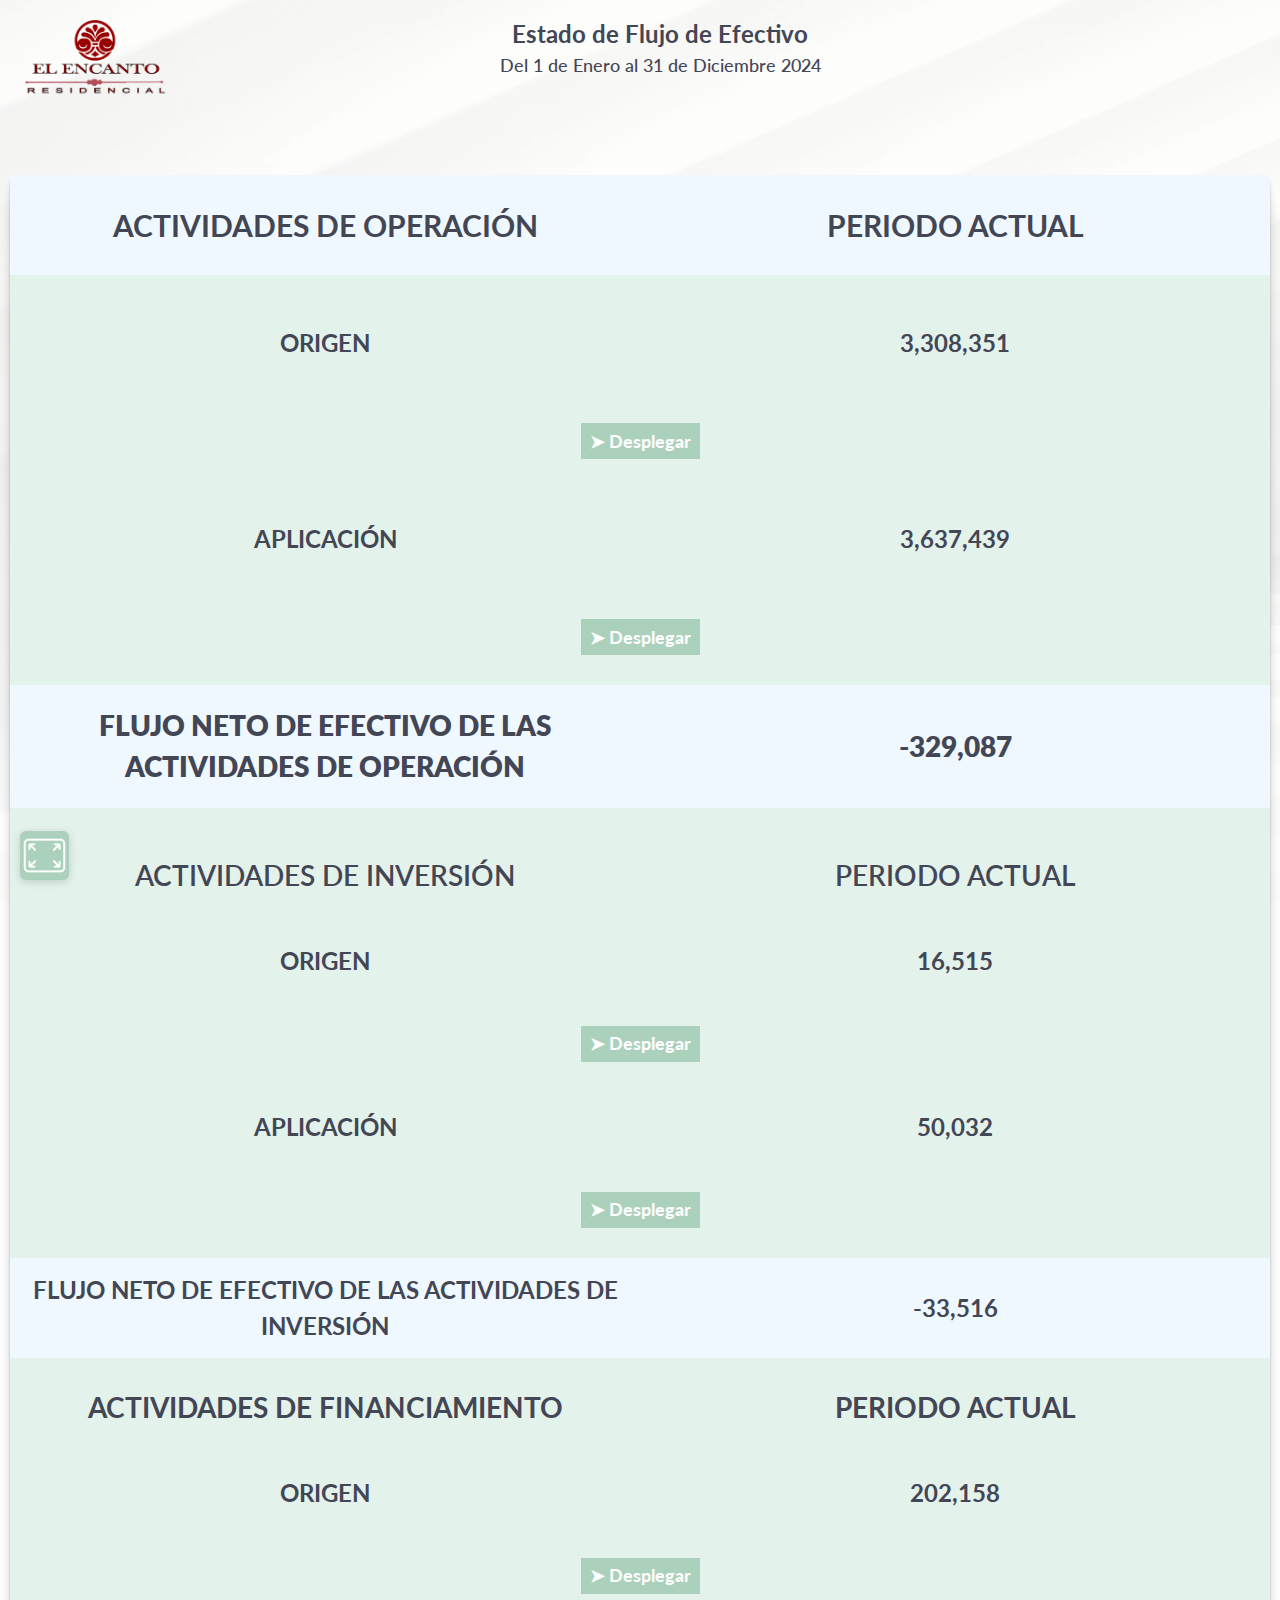
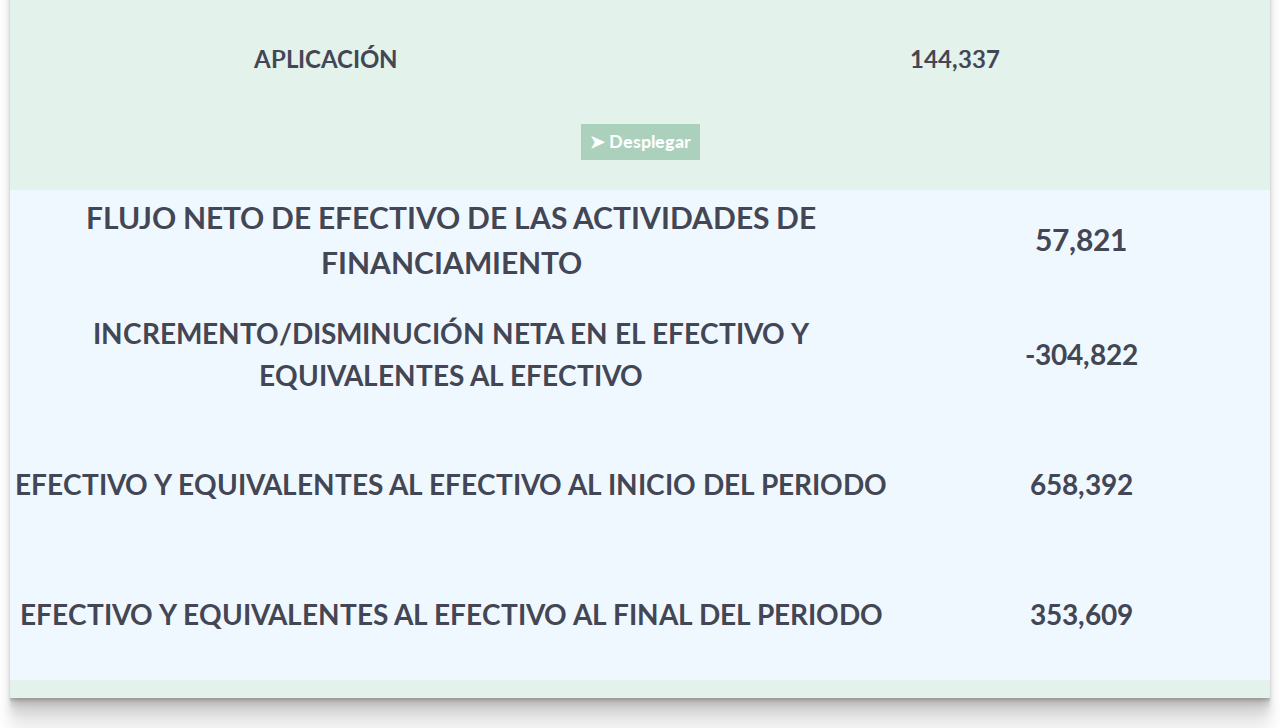
<file: flujo.html>
<!DOCTYPE html>
<html lang="esp">

<head>
    <meta charset="UTF-8">
    <meta name="viewport" content="width=device-width, initial-scale=1.0">
    <script src="flujo.js" type="text/javascript"></script>
    <link href="flujo.css" rel="stylesheet" />
    <link rel="stylesheet" href="https://cdn.jsdelivr.net/npm/bootstrap@4.3.1/dist/css/bootstrap.min.css"
        integrity="sha384-ggOyR0iXCbMQv3Xipma34MD+dH/1fQ784/j6cY/iJTQUOhcWr7x9JvoRxT2MZw1T" crossorigin="anonymous">
    <link href="https://fonts.googleapis.com/css2?family=Lato&display=swap" rel="stylesheet">
    <title>Flujo de Efectivo</title>
</head>

<body>
    <div class="header">
        <a href="inicio.html"><img src="./El_Encanto_Logo.png" style="width: 150px;"></a>
        <div class="parrafo">
            <h3>
                Estado de Flujo de Efectivo
            </h3>
            <h4>
                Del 1 de Enero al 31 de Diciembre 2024
            </h4>
        </div>
    </div>

    <body>
        <div class="contenidof">
            <div class="contenido">
                <!-- █▇▅▄▃▂▁ ▁▂▃▄▅▇██▇▅▄▃▂▁ ▁▂▃▄▅▇██▇▅▄▃▂▁ ACTIVIDADES DE OPERACIÓN ▁▂▃▄▅▇██▇▅▄▃▂▁ ▁▂▃▄▅▇██▇▅▄▃▂▁ ▁▂▃▄▅▇█-->
                <table class="contenidoAO" style="border-collapse: collapse; width: 100%; height: 100px;">
                    <tbody>
                        <tr>
                            <td style="width: 50%;">
                                ACTIVIDADES DE OPERACIÓN
                            </td>
                            <td style="width: 50%;">
                                PERIODO ACTUAL
                            </td>
                        </tr>
                    </tbody>
                </table>
                <br>
                <!-- ◝───────────────────────────────────────────⊰·ORIGEN.-1·⊱─────────────────────────────────────────────────◜ -->

                <table class="tablaO" style="border-collapse: collapse; width: 100%; height: 70px;">
                    <tbody>
                        <td style=" width: 50%; height: 100px; color: #434655; text-align: center; ">
                            ORIGEN
                        </td>
                        <td style="width: 50%; height: 60px; color: #434655; text-align: center;">
                            3,308,351
                        </td>
                    </tbody>
                </table>
                <div class="centrar-boton">
                    <a href="#contenidoO">
                        <button class="desplegar" onClick="muestra_O('contenidoO')">
                            ➤ Desplegar
                        </button>
                    </a>
                </div>
                <div id="contenidoO">
                    <div class="contenidoO-Dis">
                        <div class="contenido-back"></div>
                        <div id="cerrarO" style="text-align: left; margin-bottom: 30px;" class="cerrar"><button
                                onclick="javascript:cerrarO()"><a href="#contenidoO">CERRAR</a></button>
                        </div>
                        <br>
                        <table class="tablaO2" style="border-collapse: collapse; width: 100%; height: 100px;">
                            <tbody>
                                <tr>
                                    <td style="width: 70%; height: 60px;  text-align: left;">
                                        Ingresos por cuotas de mantenimiento
                                    </td>
                                    <td style="width: 30%; height: 60px;  text-align: right;">
                                        3,594,453
                                    </td>
                                </tr>
                                <tr>
                                    <td style="width: 70%; height: 60px;  text-align: left;">
                                        Descuentos por cuotas de mantenimiento
                                    </td>
                                    <td style="width: 30%; height: 60px;  text-align: right;">
                                        -317,993
                                    </td>
                                </tr>
                                <tr>
                                    <td style="width: 70%; height: 60px;  text-align: left;">
                                        Penalización
                                    </td>
                                    <td style="width: 30%; height: 60px;  text-align: right;">
                                        8,060
                                    </td>
                                </tr>
                                <tr>
                                    <td style="width: 70%; height: 60px;  text-align: left;">
                                        Intereses moratorios
                                    </td>
                                    <td style="width: 30%; height: 60px;  text-align: right;">
                                        5,664
                                    </td>
                                </tr>
                                <tr>
                                    <td style="width: 70%; height: 60px;  text-align: left;">
                                        Otros ingresos
                                    </td>
                                    <td style="width: 30%; height: 60px;  text-align: right;">
                                        5,200
                                    </td>
                                </tr>
                                <tr>
                                    <td style="width: 70%; height: 60px;  text-align: left;">
                                        Intereses por inversiones
                                    </td>
                                    <td style="width: 30%; height: 60px;  text-align: right;">
                                        12,967
                                    </td>
                                </tr>
                                <tr>
                                    <td style="width: 70%; height: 60px;  text-align: left;">
                                        Couta extraordinaria 2021
                                    </td>
                                    <td style="width: 30%; height: 60px;  text-align: right;">
                                        0
                                    </td>
                                </tr>
                            </tbody>
                        </table>
                    </div>
                </div>
                <!-- ◝───────────────────────────────────────────⊰·APLICACIÓN.-1·⊱─────────────────────────────────────────────────◜ -->
                <table class="tablaA" style="border-collapse: collapse; width: 100%; height: 70px;">
                    <tbody>
                        <td style=" width: 50%; height: 100px;">
                            APLICACIÓN
                        </td>
                        <td style=" width: 50%; height: 100px;">
                            3,637,439
                        </td>
                    </tbody>
                </table>

                <div class="centrar-boton">
                    <a href="#contenidoA">
                        <button class="desplegar" onClick="muestra_A('contenidoA')">
                            ➤ Desplegar
                        </button>
                    </a>
                </div>

                <div id="contenidoA">
                    <div class="contenidoA-Dis">
                        <div class="contenido-back"></div>
                        <div id="cerrarA" style="text-align: left; margin-bottom: 30px;" class="cerrar"><button
                                onclick="javascript:cerrarA()"><a href="#contenidoO">CERRAR</a></button>
                        </div>
                        <table class="tablaA2" style="border-collapse: collapse; width: 100%; height: 100px;">
                            <tbody>
                                <tr>
                                    <td style="width: 50%; height: 60px;  text-align: left;">
                                        Gastos de administración
                                    </td>
                                    <td style="width: 50%; height: 60px;  text-align: right;">
                                        584,375
                                    </td>
                                </tr>
                                <tr>
                                    <td style="width: 50%; height: 60px;  text-align: left;">
                                        Gastos de mantenimiento
                                    </td>
                                    <td style="width: 50%; height: 60px;  text-align: right;">
                                        872,589
                                    </td>
                                </tr>
                                <tr>
                                    <td style="width: 50%; height: 60px;  text-align: left;">
                                        Mantenimiento de edificio
                                    </td>
                                    <td style="width: 50%; height: 60px;  text-align: right;">
                                        900,568
                                    </td>
                                </tr>
                                <tr>
                                    <td style="width: 50%; height: 60px;  text-align: left;">
                                        Mantenimento de albercas
                                    </td>
                                    <td style="width: 50%; height: 60px;  text-align: right;">
                                        37,077
                                    </td>
                                </tr>
                                <tr>
                                    <td style="width: 50%; height: 60px;  text-align: left;">
                                        Fuentes
                                    </td>
                                    <td style="width: 50%; height: 60px;  text-align: right;">
                                        0
                                    </td>
                                </tr>
                                <tr>
                                    <td style="width: 50%; height: 60px;  text-align: left;">
                                        Jardinería
                                    </td>
                                    <td style="width: 50%; height: 60px;  text-align: right;">
                                        335,161
                                    </td>
                                </tr>
                                <tr>
                                    <td style="width: 50%; height: 60px;  text-align: left;">
                                        Seguridad
                                    </td>
                                    <td style="width: 50%; height: 60px;  text-align: right;">
                                        907,670
                                    </td>
                                </tr>
                            </tbody>
                        </table>
                    </div>
                </div>
                <div id="contenidoO2-ancla">

                </div>
                <table class="tablaFNAO" style="border-collapse: collapse; width: 100%; height: 100px;">
                    <tbody>
                        <tr>
                            <td style=" width: 50%; height: 100px; text-align: center;">
                                FLUJO NETO DE EFECTIVO DE LAS ACTIVIDADES DE OPERACIÓN
                            </td>
                            <td style=" width: 50%; height: 100px; text-align: center;">
                                -329,087
                            </td>
                        </tr>
                    </tbody>
                </table>

                <br>
                <!-- █▇▅▄▃▂▁ ▁▂▃▄▅▇██▇▅▄▃▂▁ ▁▂▃▄▅▇██▇▅▄▃▂▁ ACTIVIDADES DE INVERSIÓN ▁▂▃▄▅▇██▇▅▄▃▂▁ ▁▂▃▄▅▇██▇▅▄▃▂▁ ▁▂▃▄▅▇█-->
                <table class="tablaAI" style="border-collapse: collapse; width: 100%; height: 100px;">
                    <tbody>
                        <tr>
                            <td style="width: 50%; height: 60px;">
                                ACTIVIDADES DE INVERSIÓN
                            </td>
                            <td style="width: 50%; height: 60px;">
                                PERIODO ACTUAL
                            </td>
                        </tr>
                    </tbody>
                </table>
                <div id="contenidoO2">
                    <div class="contenidoO2-Dis">
                        <div class="contenido-back"></div>
                        <div id="cerrarO2" style="text-align: left; margin-bottom: 30px;" class="cerrar"><button
                                onclick="javascript:cerrarO2()"><a href="#contenidoO2-ancla">CERRAR</a></button>
                        </div>
                        <table class="tablaOr2" style="border-collapse: collapse; width: 100%; height: 100px;">
                            <tbody>
                                <tr>
                                    <td style="width: 70%; height: 60px;  text-align: left;">
                                        Disminucion de Anticipos a proveedores
                                    </td>
                                    <td style="width: 30%; height: 60px;  text-align: right;">
                                        0
                                    </td>
                                </tr>
                                <tr>
                                    <td style="width: 70%; height: 60px;  text-align: left;">
                                        Disminucion de cuentas por cobrar a Condominos
                                    </td>
                                    <td style="width: 30%; height: 60px;  text-align: right;">
                                        0
                                    </td>
                                </tr>
                                <tr>
                                    <td style="width: 70%; height: 60px;  text-align: left;">
                                        Disminucion de Descuentos por aplicar a condominos
                                    </td>
                                    <td style="width: 30%; height: 60px;  text-align: right;">
                                        16,515
                                    </td>
                                </tr>
                                <tr>
                                    <td style="width: 70%; height: 60px;  text-align: left;">
                                        Disminucion de impuestos por acreeditar
                                    </td>
                                    <td style="width: 30%; height: 60px;  text-align: right;">
                                        0
                                    </td>
                                </tr>
                            </tbody>
                        </table>
                    </div>
                </div>
                <!-- ◝───────────────────────────────────────────⊰·APLICACIÓN.-2·⊱─────────────────────────────────────────────────◜ -->
                <table class="tablaAp" style="border-collapse: collapse; width: 100%; height: 70px;">
                    <tbody>
                        <td style=" width: 50%; height: 60px;">
                            ORIGEN
                        </td>
                        <td style=" width: 50%; height: 60px;">
                            16,515
                        </td>
                    </tbody>
                </table>

                <div class="centrar-boton">
                    <a href="#contenidoO2">
                        <button class="desplegar" onClick="muestra_A2('contenidoO2')">
                            ➤ Desplegar
                        </button>
                    </a>
                </div>

                <table class="tablaAp" style="border-collapse: collapse; width: 100%; height: 70px;">
                    <tbody>
                        <td style=" width: 50%; height: 60px;">
                            APLICACIÓN
                        </td>
                        <td style=" width: 50%; height: 60px;">
                            50,032
                        </td>
                    </tbody>
                </table>

                <div class="centrar-boton">
                    <a href="#contenidoA2">
                        <button class="desplegar" onClick="muestra_A2('contenidoA2')">
                            ➤ Desplegar
                        </button>
                    </a>
                </div>

                <div id="contenidoA2">
                    <div class="contenidoA2-Dis">
                        <div class="contenido-back"></div>
                        <div id="cerrarA2" style="text-align: left; margin-bottom: 30px;" class="cerrar"><button
                                onclick="javascript:cerrarA2()"><a href="#contenidoO2-ancla">CERRAR</a></button>
                        </div>
                        <table class="tablaAp2" style="border-collapse: collapse; width: 100%; height: 100px;">
                            <tbody>
                                <tr>
                                    <td style="width: 70%; height: 80px;  text-align: left;">
                                        Incremento de impuestos por acreeditar
                                    </td>
                                    <td style="width: 50%; height: 80px;  text-align: right;">
                                        0
                                    </td>
                                </tr>
                                <tr>
                                    <td style="width: 70%; height: 80px;  text-align: left;">
                                        Incremento de cuentas por cobrar a Deudores diversos
                                    </td>
                                    <td style="width: 50%; height: 80px;  text-align: right;">
                                        0
                                    </td>
                                </tr>
                                <tr>
                                    <td style="width: 70%; height: 80px;  text-align: left;">
                                        Anticipos a proveedores
                                    </td>
                                    <td style="width: 50%; height: 80px;  text-align: right;">
                                        0
                                    </td>
                                </tr>
                                <tr>
                                    <td style="width: 70%; height: 80px;  text-align: left;">
                                        Bienes muebles
                                    </td>
                                    <td style="width: 50%; height: 80px;  text-align: right;">
                                        0
                                    </td>
                                </tr>
                                <tr>
                                    <td style="width: 70%; height: 80px;  text-align: left;">
                                        Incremento de cuentas por cobrar a Condóminos
                                    </td>
                                    <td style="width: 50%; height: 80px;  text-align: right;">
                                        50,032
                                    </td>
                                </tr>
                                <tr>
                                    <td style="width: 70%; height: 80px;  text-align: left;">
                                        Bienes muebles e intangibles
                                    </td>
                                    <td style="width: 50%; height: 80px;  text-align: right;">
                                        0
                                    </td>
                                </tr>
                                <tr>
                                    <td style="width: 70%; height: 80px;  text-align: left;">
                                        Incremento de Descuentos por aplicar a condominos
                                    </td>
                                    <td style="width: 50%; height: 80px;  text-align: right;">
                                        0
                                    </td>
                                </tr>
                            </tbody>
                        </table>
                    </div>
                </div>
                <div id="contenidoO3-ancla"></div>
                <table class="tablaFNEAI" style="border-collapse: collapse; width: 100%; height: 100px;">
                    <tbody>
                        <tr>
                            <td style=" width: 50%; height: 60px;">
                                FLUJO NETO DE EFECTIVO DE LAS ACTIVIDADES DE INVERSIÓN
                            </td>
                            <td style=" width: 50%; height: 60px;">
                                -33,516
                            </td>
                        </tr>
                    </tbody>
                </table>
                <!-- █▇▅▄▃▂▁ ▁▂▃▄▅▇██▇▅▄▃▂▁ ▁▂▃▄▅▇██▇▅▄▃▂▁ ACTIVIDADES DE FINANCIAMIENTO▁▂▃▄▅▇██▇▅▄▃▂▁ ▁▂▃▄▅▇██▇▅▄▃▂▁ ▁▂▃▄▅▇█-->
                <table class="tablaAF" style="border-collapse: collapse; width: 100%; height: 100px;">
                    <tbody>
                        <tr>
                            <td style="width: 50%; height: 60px;">
                                ACTIVIDADES DE FINANCIAMIENTO
                            </td>
                            <td style="width: 50%; height: 60px;">
                                PERIODO ACTUAL
                            </td>
                        </tr>
                    </tbody>
                </table>

                <!-- ◝───────────────────────────────────────────⊰·ORIGEN.-3·⊱─────────────────────────────────────────────────◜ -->
                <table class="tablaO3" style="border-collapse: collapse; width: 100%; height: 70px;">
                    <tbody>
                        <td style=" width: 50%; height: 60px;">
                            ORIGEN
                        </td>
                        <td style=" width: 50%; height: 60px;">
                            202,158
                        </td>
                    </tbody>
                </table>

                <div class="centrar-boton">
                    <a href="#contenidoO3">
                        <button class="desplegar" onClick="muestra_O3('contenidoO3')">
                            ➤ Desplegar
                        </button>
                    </a>
                </div>

                <div id="contenidoO3">
                    <div class="contenidoO3-Dis">
                        <div class="contenido-back"></div>
                        <div id="cerrarO3" style="text-align: left; margin-bottom: 30px;" class="cerrar"><button
                                onclick="javascript:cerrarO3()"><a href="#contenidoO3-ancla">CERRAR</a></button>
                        </div>
                        <table class="tabla03p1" style="border-collapse: collapse; width: 100%; height: 100px;">
                            <tbody>
                                <tr>
                                    <td style="width: 70%; height: 80px;  text-align: left;">
                                        Incremento a proveedores
                                    </td>
                                    <td style="width: 50%; height: 80px;  text-align: right;">
                                        723
                                    </td>
                                </tr>
                                <tr>
                                    <td style="width: 70%; height: 80px;  text-align: left;">
                                        Depreciación
                                    </td>
                                    <td style="width: 50%; height: 80px;  text-align: right;">
                                        125,330
                                    </td>
                                </tr>
                                <tr>
                                    <td style="width: 70%; height: 80px;  text-align: left;">
                                        Incremento de impuestos por pagar
                                    </td>
                                    <td style="width: 50%; height: 80px;  text-align: right;">
                                        0
                                    </td>
                                </tr>
                                <tr>
                                    <td style="width: 70%; height: 80px;  text-align: left;">
                                        Incremento de acreedores diversos
                                    </td>
                                    <td style="width: 50%; height: 80px;  text-align: right;">
                                        26,076
                                    </td>
                                </tr>
                                <tr>
                                    <td style="width: 70%; height: 80px;  text-align: left;">
                                        Incremento de ingresos por realizar
                                    </td>
                                    <td style="width: 50%; height: 80px;  text-align: right;">
                                        50,029
                                    </td>
                                </tr>
                                <tr>
                                    <td style="width: 70%; height: 80px;  text-align: left;">
                                        Incremento de anticipos de condominos
                                    </td>
                                    <td style="width: 50%; height: 80px;  text-align: right;">
                                        0
                                    </td>
                                </tr>
                            </tbody>
                        </table>
                    </div>
                </div>
                <!-- ◝───────────────────────────────────────────⊰·APLICACIÓN.-3·⊱─────────────────────────────────────────────────◜ -->
                <table class="tablaA3" style="border-collapse: collapse; width: 100%; height: 70px;">
                    <tbody>
                        <td style=" width: 50%; height: 60px;">
                            APLICACIÓN
                        </td>
                        <td style=" width: 50%; height: 60px;">
                            144,337
                        </td>
                    </tbody>
                </table>

                <div class="centrar-boton">
                    <a href="#contenidoA3">
                        <button class="desplegar" onClick="muestra_A3('contenidoA3')">
                            ➤ Desplegar
                        </button>
                    </a>
                </div>

                <div id="contenidoA3">
                    <div class="contenidoA3-Dis">
                        <div class="contenido-back"></div>
                        <div id="cerrarA3" style="text-align: left; margin-bottom: 30px;" class="cerrar"><button
                                onclick="javascript:cerrarA3()"><a href="#contenidoO3-ancla">CERRAR</a></button>
                        </div>
                        <table class="tablaA3p1" style="border-collapse: collapse; width: 100%; height: 100px;">
                            <tbody>
                                <tr>
                                    <td style="width: 70%; height: 80px;  text-align: left;">
                                        Disminucion de impuuestos por pagar
                                    </td>
                                    <td style="width: 50%; height: 60px;  text-align: right;">
                                        3,278
                                    </td>
                                </tr>
                                <tr>
                                    <td style="width: 70%; height: 80px;  text-align: left;">
                                        Disminución de anticipos de condóminos
                                    </td>
                                    <td style="width: 50%; height: 60px;  text-align: right;">
                                        141,058
                                    </td>
                                </tr>
                            </tbody>
                        </table>
                    </div>
                </div>

                <table class="tablaFNAF" style="border-collapse: collapse; width: 100%; height: 100px;">
                    <tbody>
                        <tr>
                            <td style=" width: 70%; height: 60px;">
                                FLUJO NETO DE EFECTIVO DE LAS ACTIVIDADES DE FINANCIAMIENTO
                            </td>
                            <td style=" width: 30%; height: 60px;">
                                57,821
                            </td>
                        </tr>
                    </tbody>
                </table>
                <table class="tablaFinal" style="border-collapse: collapse; width: 100%; height: 183px;">
                    <tbody>
                        <tr style="height: 60px;">
                            <td style=" width: 70%; height: 130px; ">
                                INCREMENTO/DISMINUCIÓN NETA EN EL EFECTIVO Y EQUIVALENTES AL EFECTIVO
                            </td>
                            <td style=" width: 30%; height: 130px;">
                                -304,822
                            </td>
                        </tr>
                        <tr style="height: 66px;">
                            <td style=" width: 70%; height: 130px; ">
                                EFECTIVO Y EQUIVALENTES AL EFECTIVO AL INICIO DEL PERIODO
                            </td>
                            <td style=" width: 30%; height: 130px;">
                                658,392
                            </td>
                        </tr>
                        <tr style="height: 62px;">
                            <td style=" width: 70%; height:130px;">
                                EFECTIVO Y EQUIVALENTES AL EFECTIVO AL FINAL DEL PERIODO
                            </td>
                            <td style=" width: 30%; height: 130px;">
                                353,609
                            </td>
                        </tr>
                    </tbody>
                </table>

            </div>
            <br>
            <div class="pantalla">
                <button onclick="launchFullScreen(document.documentElement);"><img src="icon.png"></button>
            </div>
        </div>

    </body>

</html>
</file>
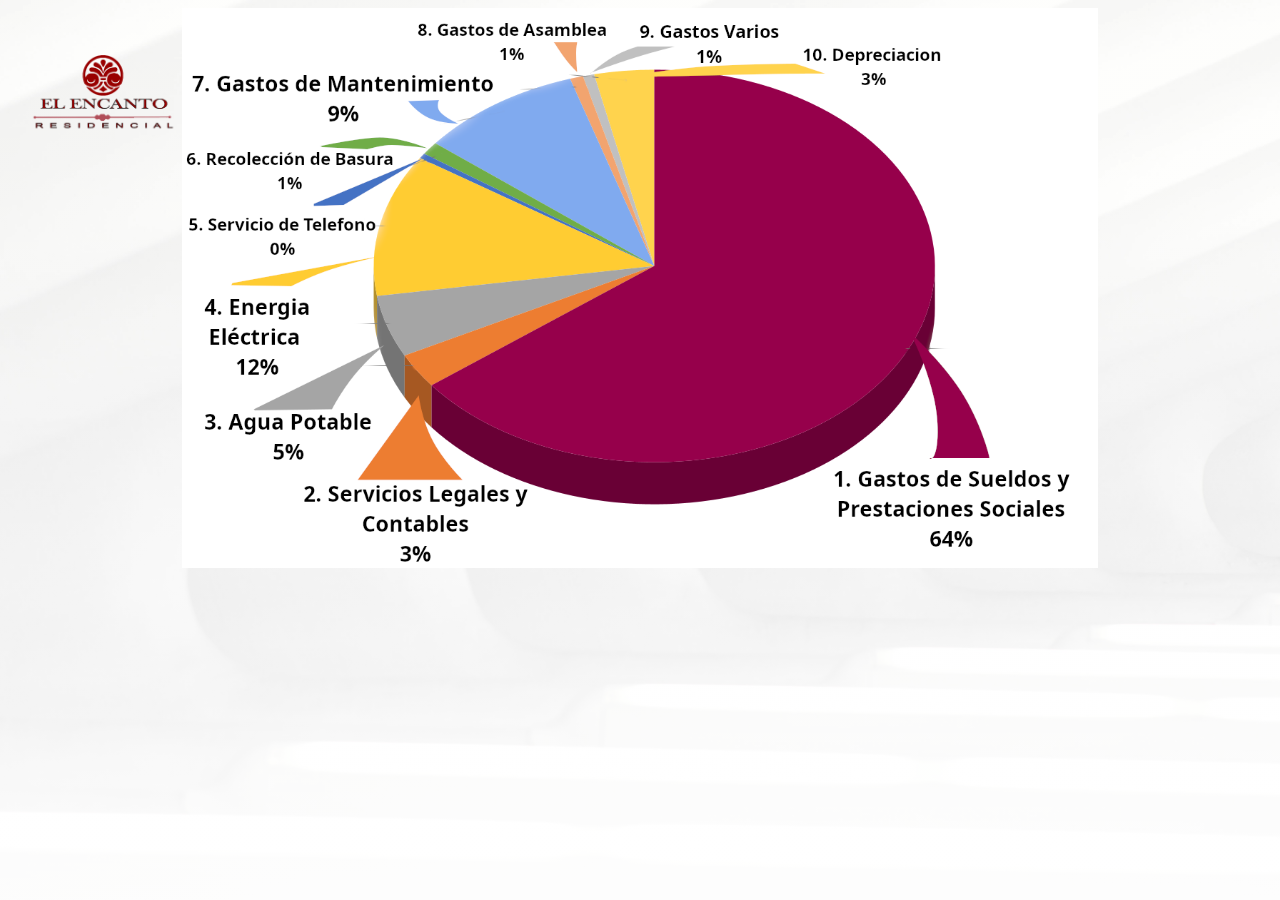
<file: grafica.html>
<!DOCTYPE html>
<html lang="en">

<head>
    <meta charset="UTF-8">
    <meta http-equiv="X-UA-Compatible" content="IE=edge">
    <meta name="viewport" content="width=device-width, initial-scale=1.0">
    <link rel="stylesheet" href="grafica.css">
    <script src="grafica.js" type="text/javascript"></script>
    <title>Grafica_Gastos</title>
</head>
<div class="header">
    <a href="resultados.html"><img src="./El_Encanto_Logo.png" style="width: 150px;"></a>
</div>

<body>
    <div class="divimg">
        <div class="divimg-2">
            <img src="./Grafica_2025.png">
        </div>
    </div>
<!--     <div class="tabla-grafica-1">
        <table class="tabla-grafica">
            <tbody>
                <tr>
                    <td>
                        <a href="#contenidoGP">
                            <button class="desplegar" onclick="muestra_GP('contenidoGP')">
                                <table class="textoG">
                                    <tbody>
                                        <tr>
                                            <td>
                                                <div class="cuadrado-1"></div>
                                            </td>
                                            <td>
                                                Gastos personales y gastos relacionados
                                            </td>
                                        </tr>
                                    </tbody>
                                </table>
                            </button>
                        </a>
                    </td>
                    <td>
                        <a href="#contenidoAP">
                            <button class="desplegar" onclick="muestra_AP('contenidoAP')">
                                <table class="textoG">
                                    <tbody>
                                        <tr>
                                            <td>
                                                <div class="cuadrado-2"></div>
                                            </td>
                                            <td>
                                                Agua potable
                                            </td>
                                        </tr>
                                    </tbody>
                                </table>
                            </button>
                        </a>
                    </td>
                    <td>
                        <a href="#contenidoEE">
                            <button class="desplegar" onclick="muestra_EE('contenidoEE')">
                                <table class="textoG">
                                    <tbody>
                                        <tr>
                                            <td>
                                                <div class="cuadrado-3"></div>
                                            </td>
                                            <td>
                                                Energía Eléctrica
                                            </td>
                                        </tr>
                                    </tbody>
                                </table>
                            </button>
                        </a>
                    </td>
                    <td>
                        <a href="#contenidoM">
                            <button class="desplegar" onclick="muestra_M('contenidoM')">
                                <table class="textoG">
                                    <tbody>
                                        <tr>
                                            <td>
                                                <div class="cuadrado-4"></div>
                                            </td>
                                            <td>
                                                Mantenimiento
                                            </td>
                                        </tr>
                                    </tbody>
                                </table>
                            </button>
                        </a>
                    </td>
                    <td>
                        <a href="#contenidoGV">
                            <button class="desplegar" onclick="muestra_GV('contenidoGV')">
                                <table class="textoG">
                                    <tbody>
                                        <tr>
                                            <td>
                                                <div class="cuadrado-6"></div>
                                            </td>
                                            <td>
                                                Gastos Varios
                                            </td>
                                        </tr>
                                    </tbody>
                                </table>
                            </button>
                        </a>
                    </td>
                </tr>
            </tbody>
        </table>
    </div> -->
    </div>
    <hr class="hrh" style="height: 50px;">

    <div id="contenidoGP">
        <div class="contenidoGP-Dis">
            <div class="contenido-back"></div>
            <div id="cerrarGP" class="cerrar"><a href="javascript:cerrarGP()">CERRAR</a>
            </div>
            <br>
            <table style="width: 100%;" class="tablaGastos">
                <tbody>
                    <tr>
                        <td style="text-align: left;">
                            Sueldos y Salarios
                        </td>
                        <td style="text-align: right;">
                            1,372,058
                        </td>
                    </tr>
                    <tr>
                        <td style="text-align: left;">
                            Aguinaldo
                        </td>
                        <td style="text-align: right;">
                            56,234
                        </td>
                    </tr>
                    <tr>
                        <td style="text-align: left;">
                            Primas Dominical
                        </td>
                        <td style="text-align: right;">
                            9,490
                        </td>
                    </tr>
                    <tr>
                        <td style="text-align: left;">
                            Prima Vacacional
                        </td>
                        <td style="text-align: right;">
                            17,182
                        </td>
                    </tr>
                    <tr>
                        <td style="text-align: left;">
                            liquidaciones
                        </td>
                        <td style="text-align: right;">
                            85,000
                        </td>
                    </tr>
                    <tr>
                        <td style="text-align: left;">
                            Gastos de Seguridad Social
                        </td>
                        <td style="text-align: right;">
                            300,543
                        </td>
                    </tr>
                    <tr>
                        <td style="text-align: left;">
                            Uniformes
                        </td>
                        <td style="text-align: right;">
                            5,684
                        </td>
                    </tr>
                    <tr>
                        <td style="text-align: left;">
                            Impuestos / nominas
                        </td>
                        <td style="text-align: right;">
                            42,059
                        </td>
                    </tr>
                    <tr>
                        <td style="text-align: left;">
                            Servicios de Seguridad
                        </td>
                        <td style="text-align: right;">
                            400,896
                        </td>
                    </tr>
                </tbody>
            </table>
            <br>
            <table class="tabla-gastos-3" style="width: 100%;">
                <tbody>
                    <tr>
                        <td style="text-align: left;">
                            Total:
                        </td>
                        <td style="text-align: right;">
                            2,289,146
                        </td>
                    </tr>
                </tbody>
            </table>
            <br>
        </div>
    </div>


    <div id="contenidoAP">
        <div class="contenidoAP-Dis">
            <div class="contenido-back"></div>
            <div id="cerrarAP" class="cerrar"><a href="javascript:cerrarAP()">CERRAR</a>
            </div>
            <br>
            <div class="subtitulo">
                <table style="width: 100%;" class="tablaGastos">
                    <tbody>
                        <tr>
                            <td style="text-align: left;">
                                Agua potable
                            </td>
                            <td style="text-align: right;">
                                176,765
                            </td>
                        </tr>
                    </tbody>
                </table>
            </div>
            <br>
            <table class="tabla-gastos-3" style="width: 100%;">
                <tbody>
                    <tr>
                        <td style="text-align: left;">
                            Total:
                        </td>
                        <td style="text-align: right;">
                            176,765
                        </td>
                    </tr>
                </tbody>
            </table>
            <br>
        </div>
    </div>


    <div id="contenidoEE">
        <div class="contenidoEE-Dis">
            <div class="contenido-back"></div>
            <div id="cerrarEE" class="cerrar"><a href="javascript:cerrarEE()">CERRAR</a>
            </div>
            <br>
            <div class="subtitulo">
                <table style="width: 100%;" class="tablaGastos">
                    <tbody>
                        <tr>
                            <td style="text-align: left;">
                                Energía eléctrica
                            </td>
                            <td style="text-align: right;">
                                381,316
                            </td>
                        </tr>
                    </tbody>
                </table>
            </div>
            <br>
            <table class="tabla-gastos-3" style="width: 100%;">
                <tbody>
                    <tr>
                        <td style="text-align: left;">
                            Total:
                        </td>
                        <td style="text-align: right;">
                            381,316
                        </td>
                    </tr>
                </tbody>
            </table>
            <br>
        </div>
    </div>

    <div id="contenidoM">
        <div class="contenidoM-Dis">
            <div class="contenido-back"></div>
            <div id="cerrarM" class="cerrar"><a href="javascript:cerrarM()">CERRAR</a>
            </div>
            <br>
            <table style="width: 100%;" class="tablaGastos">
                <tbody>
                    <tr>
                        <td style="text-align: left;">
                            Soporte de equipo de cómputo
                        </td>
                        <td style="text-align: right;">
                            2,200
                        </td>
                    </tr>
                    <tr>
                        <td style="text-align: left;">
                            Suministros de limpieza
                        </td>
                        <td style="text-align: right;">
                            29,472
                    </tr>
                    <tr>
                        <td style="text-align: left;">
                            Suministros de mantenimiento
                        </td>
                        <td style="text-align: right;">
                            41,612
                        </td>
                    </tr>
                    <tr>
                        <td style="text-align: left;">
                            Lonas
                        </td>
                        <td style="text-align: right;">
                            33,292
                        </td>
                    </tr>
                    <tr>
                        <td style="text-align: left;">
                            Pintura
                        </td>
                        <td style="text-align: right;">
                            28,683
                        </td>
                    </tr>
                    <tr>
                        <td style="text-align: left;">
                            Derechos por recolección de basura
                        </td>
                        <td style="text-align: right;">
                            33,696
                        </td>
                    </tr>
                    <tr>
                        <td style="text-align: left;">
                            Mantenimiento de áreas comúnes
                        </td>
                        <td style="text-align: right;">
                            260,683
                        </td>
                    </tr>
                    <tr>
                        <td style="text-align: left;">
                            Productos químicos
                        </td>
                        <td style="text-align: right;">
                            62,583
                        </td>
                    </tr>
                    <tr>
                        <td style="text-align: left;">
                            Mantenimiento de bombas
                        </td>
                        <td style="text-align: right;">
                            13,456
                        </td>
                    </tr>
                    <tr>
                        <td style="text-align: left;">
                            Jardinería y fumingación
                        </td>
                        <td style="text-align: right;">
                            26,988
                        </td>
                    </tr>
                </tbody>
            </table>
            <br>
            <table class="tabla-gastos-3" style="width: 100%;">
                <tbody>
                    <tr>
                        <td style="text-align: left;">
                            Total:
                        </td>
                        <td style="text-align: right;">
                            532,664
                        </td>
                    </tr>
                </tbody>
            </table>
            <br>
        </div>
    </div>


    <div id="contenidoGV">
        <div class="contenidoGV-Dis">
            <div class="contenido-back"></div>
            <div id="cerrarGV" class="cerrar"><a href="javascript:cerrarGV()">CERRAR</a>
            </div>
            <br>
            <table style="width: 100%;" class="tablaGastos">
                <tbody>
                    <tr>
                        <td style="text-align: left;">
                            Honorarios por servicios contables
                        </td>
                        <td style="text-align: right;">
                            63,287
                        </td>
                    </tr>
                    <tr>
                        <td style="text-align: left;">
                            Honorarios por servicios legales
                        </td>
                        <td style="text-align: right;">
                            12,167
                        </td>
                    </tr>
                    <tr>
                        <td style="text-align: left;">
                            Gastos de teléfono
                        </td>
                        <td style="text-align: right;">
                            10,773
                        </td>
                    </tr>
                    <tr>
                        <td style="text-align: left;">
                            Servicio de internet
                        </td>
                        <td style="text-align: right;">
                            4,668
                        </td>
                    </tr>

                    <tr>
                        <td style="text-align: left;">
                            Papelería y útiles
                        </td>
                        <td style="text-align: right;">
                            11,639
                        </td>
                    </tr>
                    <tr>
                        <td style="text-align: left;">
                            Gastos de asamblea
                        </td>
                        <td style="text-align: right;">
                            27,856
                        </td>
                    </tr>
                    <tr>
                        <td style="text-align: left;">
                            Gastos de transporte
                        </td>
                        <td style="text-align: right;">
                            3,106
                        </td>
                    </tr>
                    <tr>
                        <td style="text-align: left;">
                            Depreciación
                        </td>
                        <td style="text-align: right;">
                            126,189
                        </td>
                    </tr>
                    <tr>
                        <td style="text-align: left;">
                            Varios
                        </td>
                        <td style="text-align: right;">
                            2,197
                        </td>
                    </tr>
                </tbody>
            </table>
            <br>
            <table class="tabla-gastos-3" style="width: 100%;">
                <tbody>
                    <tr>
                        <td style="text-align: left;">
                            Total:
                        </td>
                        <td style="text-align: right;">
                            261,881
                        </td>
                    </tr>
                </tbody>
            </table>
            <br>
        </div>
    </div>
    <!-- 

    <div style="text-align: center; ; font-weight: 500; font-family: sans-serif; margin-top: 60px;">
        <a href="./resultados.html"><button class="button-80" role="button">Volver ⮌</button></a>
    </div> -->
    <br>
    <br>
</body>

</html>
</file>
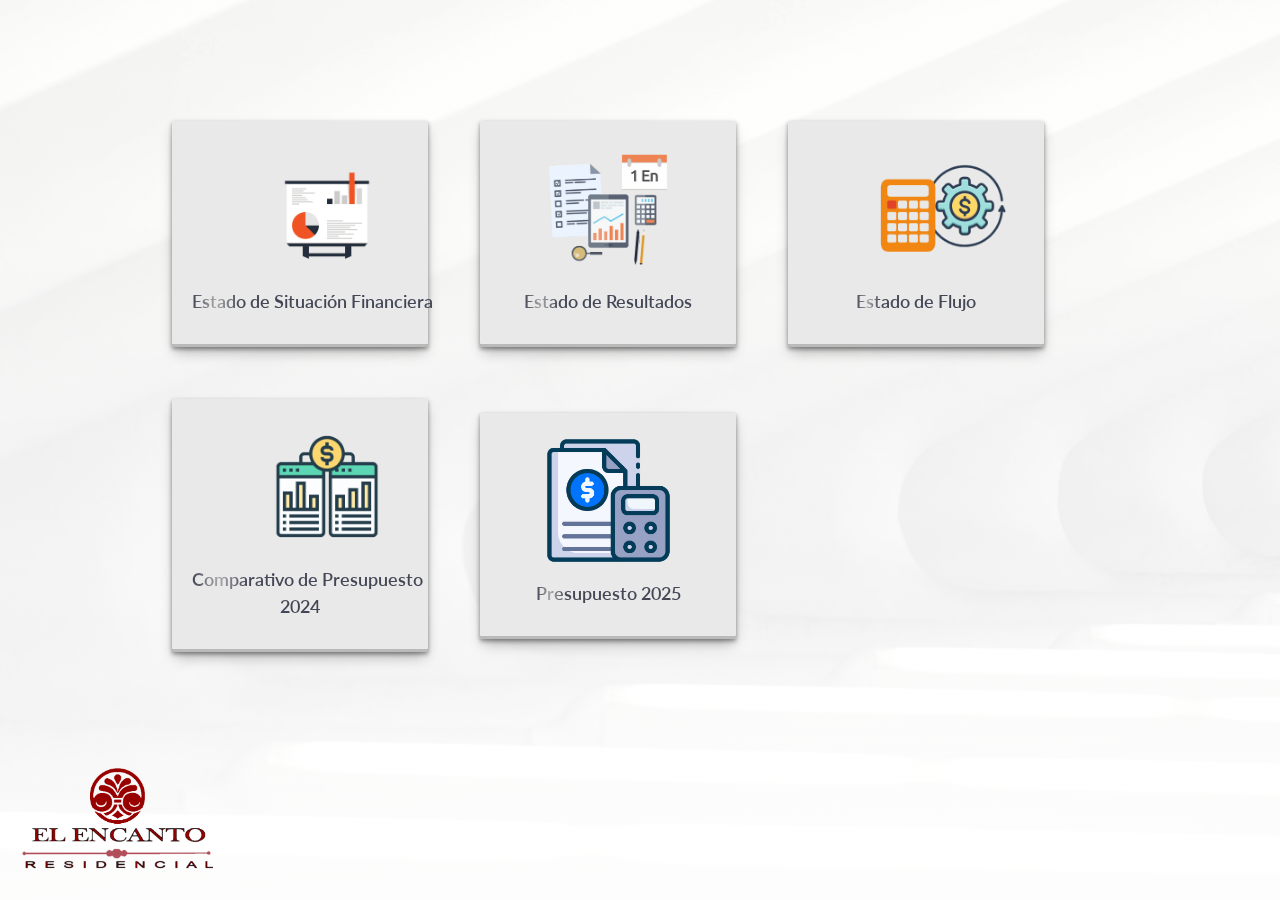
<file: inicio.html>
<!DOCTYPE html>
<html lang="esp">

<head>
    <meta charset="UTF-8">
    <meta name="viewport" content="width=device-width, initial-scale=1.0">
    <script src="index.js" type="text/javascript"></script>

    <link href="inicio.css" rel="stylesheet" />
    <link rel="stylesheet" href="https://cdn.jsdelivr.net/npm/bootstrap@4.3.1/dist/css/bootstrap.min.css"
        integrity="sha384-ggOyR0iXCbMQv3Xipma34MD+dH/1fQ784/j6cY/iJTQUOhcWr7x9JvoRxT2MZw1T" crossorigin="anonymous">
    <link href="https://fonts.googleapis.com/css?family=Inconsolata" rel="stylesheet">
    <link
        href="https://fonts.googleapis.com/css2?family=Bebas+Neue&family=Lato:wght@100;700&family=Nunito+Sans:opsz,wght@6..12,200&family=Ubuntu:wght@300&display=swap"
        rel="stylesheet">

    <title>INICIO</title>
</head>

<body>
    <div class="offset">
        <div class="contenidoI">
            <div class="box-wrap">
                <table style="border-collapse: separate;
                border-spacing: 10px;
                width: 100%;
                height: auto;">
                    <tbody>
                        <tr style="width: auto;">
                            <td>
                                <div class="box" style="background-color: #e9e9e9;">
                                    <p>
                                        <a href="situacion.html" class="btn-shine">
                                            <img src="esf-1.png">
                                        </a>
                                    </p>
                                    <p>
                                        <a href="situacion.html" class="btn-shine">Estado de
                                            Situación
                                            Financiera</a>
                                    </p>
                                </div>
                            </td>
                            <td>
                                <div class="box" style="background-color: #e9e9e9;">
                                    <p>
                                        <a href="resultados.html" class="btn-shine">
                                            <img src="er.png"></a>
                                    </p>
                                    <p>
                                        <a href="resultados.html" class="btn-shine">Estado de
                                            Resultados</a>
                                    </p>
                                </div>
                            </td>
                            <td>
                                <div class="box" style="background-color: #e9e9e9;">
                                    <p>
                                        <a href="flujo.html" class="btn-shine">
                                            <img src="ef-1.png"></a>
                                    </p>
                                    <p>
                                        <a href="flujo.html" class="btn-shine">Estado de
                                            Flujo</a>
                                    </p>
                                </div>
                            </td>
                        </tr>
                        <tr style="width: auto;">
                            <td>
                                <div class="box" style="background-color: #e9e9e9;">
                                    <p>
                                        <a href="comparativo.html" class="btn-shine">
                                            <img src="cp-1.png"></a>
                                    </p>
                                    <p>
                                        <a href="comparativo.html" class="btn-shine">Comparativo de
                                            Presupuesto
                                            <br>
                                            2024</a>
                                    </p>
                                </div>
                            </td>
                            <td>
                                <div class="box" style="background-color: #e9e9e9;">
                                    <p>
                                        <a href="presupuesto.html" class="btn-shine">
                                            <img src="presupuesto.png"></a>
                                    </p>
                                    <p>
                                        <a href="presupuesto.html" class="btn-shine">Presupuesto 2025</a>
                                    </p>
                                </div>
                            </td>
                        </tr>
                    </tbody>
                </table>
            </div>
        </div>
        <div class="area">
            <ul class="circles">
                <li></li>
                <li></li>
                <li></li>
                <li></li>
                <li></li>
                <li></li>
                <li></li>
                <li></li>
                <li></li>
                <li></li>
            </ul>
        </div>
        <div class="logo">
            <a href="index.html"><img src="El_Encanto_Logo.png"></a>
        </div>
</body>

</html>
</file>
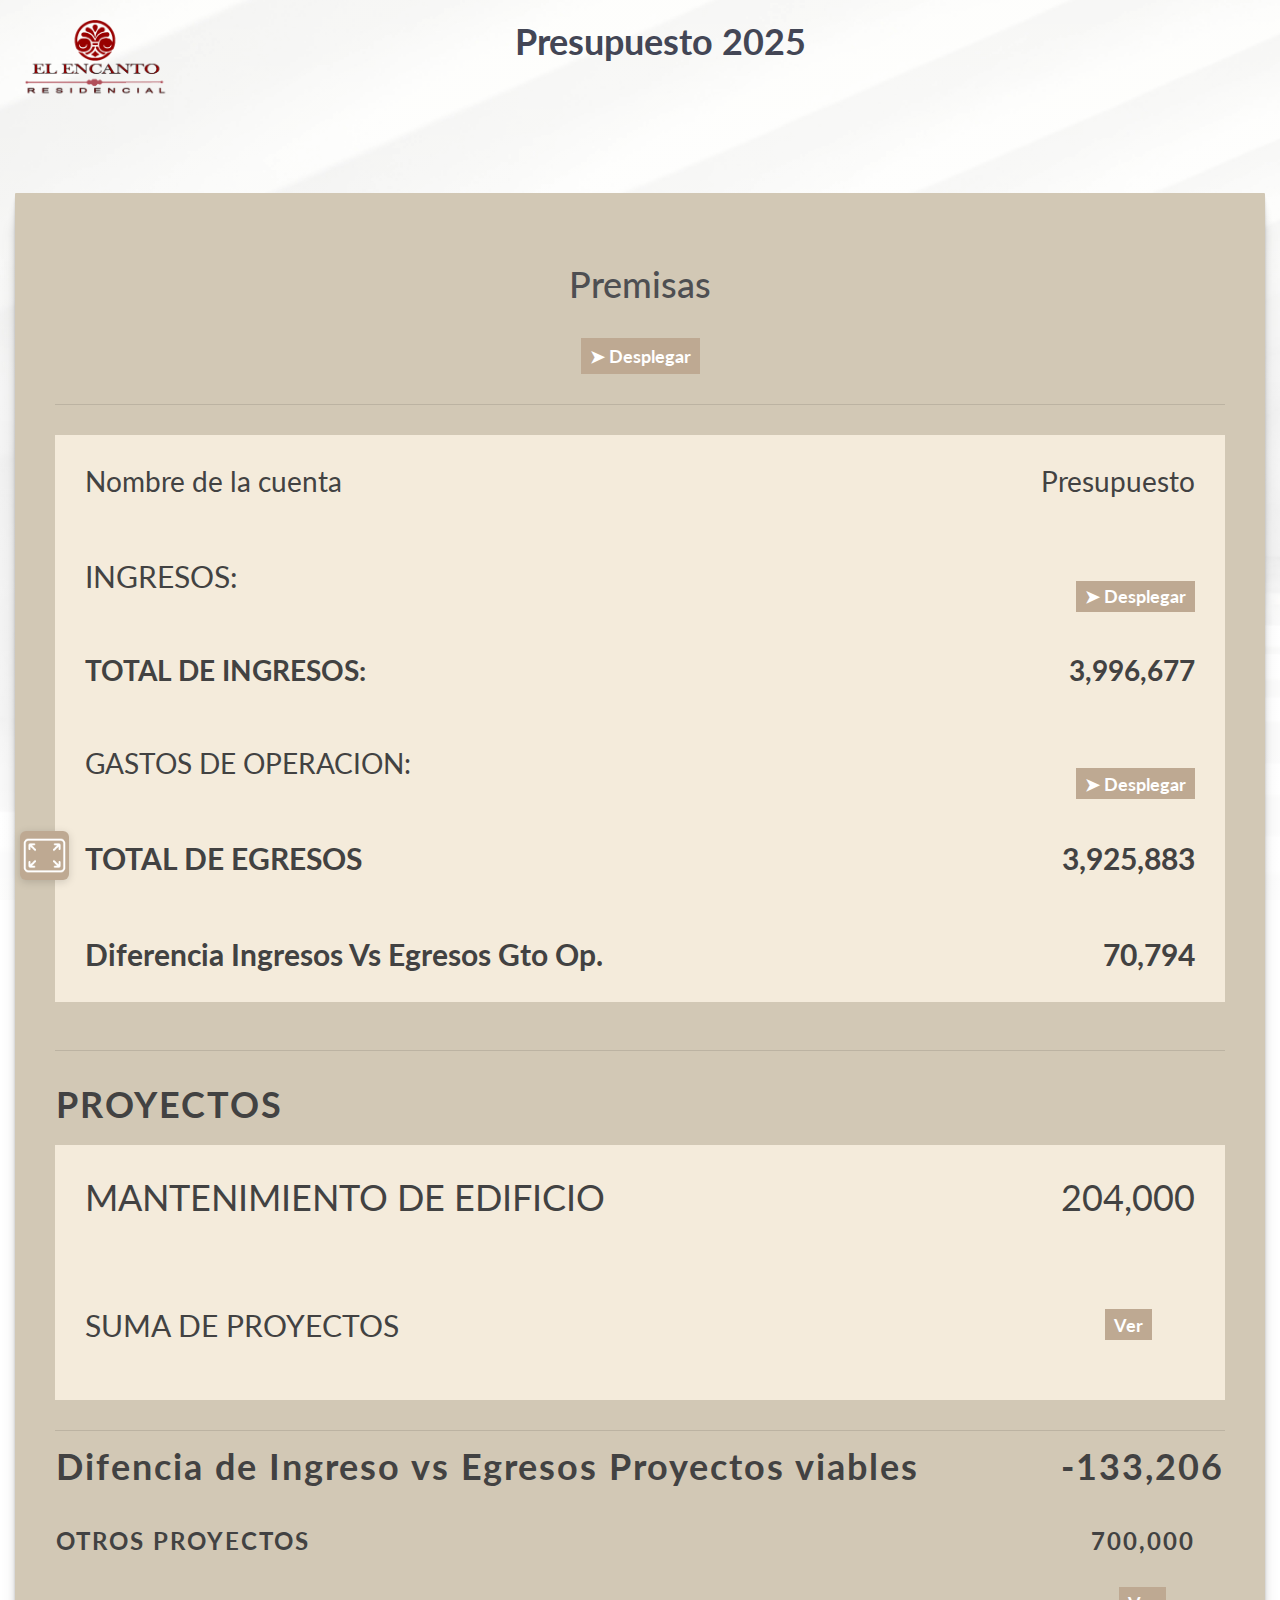
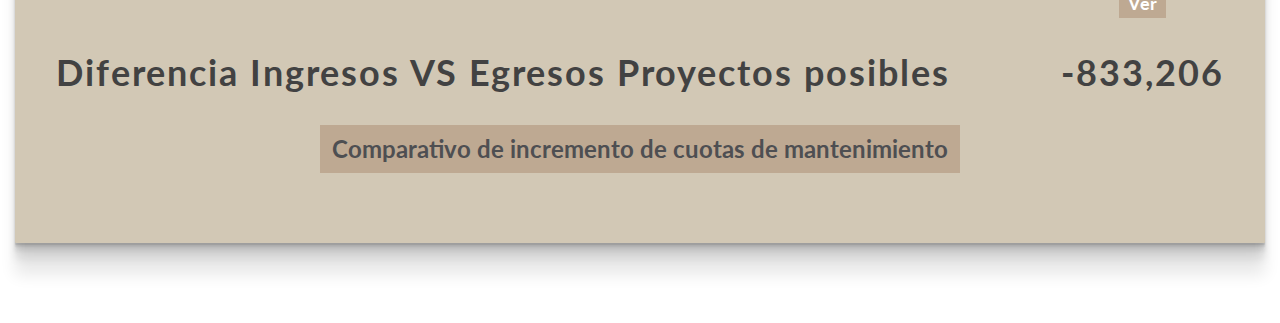
<file: presupuesto.html>
<script src="presupuesto.js" type="text/javascript"></script>
<link href="presupuesto.css" rel="stylesheet" />
<link rel="stylesheet" href="https://cdn.jsdelivr.net/npm/bootstrap@4.3.1/dist/css/bootstrap.min.css"
    integrity="sha384-ggOyR0iXCbMQv3Xipma34MD+dH/1fQ784/j6cY/iJTQUOhcWr7x9JvoRxT2MZw1T" crossorigin="anonymous">
<link href="https://fonts.googleapis.com/css2?family=Lato&display=swap" rel="stylesheet">
<title>Presupuesto 2025</title>
<div class="header">
    <a href="inicio.html"><img src="./El_Encanto_Logo.png" style="width: 150px;"></a>
    <div class="parrafo">
        <h3>
            Presupuesto 2025
        </h3>
    </div>
</div>
<br>

<body>
    <div class="contenido">
        <br>
        <div class="inicio">
            <p>
            <h3>
                Premisas
            </h3>
            </p>
            <div class="centrar-boton">
                <a href="#contenidoPremisas">
                    <button class="desplegar" onClick="muestraPremisas('contenidoPremisas')">
                        ➤ Desplegar
                    </button>
                </a>
            </div>
            <div id="contenidoPremisas">
                <div class="contenidoPremisas-Dis">
                    <div class="contenido-back"></div>
                    <div id="cerrarPremisas" style="text-align: left; margin-bottom: 30px;" class="cerrar"><button
                            onclick="javascript:cerrarPremisas()"><a href="#">CERRAR</a></button>
                    </div>
                    <div class="bg-premisas">
                        <h3>
                            PREMISAS DE CALCULO
                        </h3>
                        <br>
                        <h4>
                            Ingresos: Incremento a cuotas 20%
                        </h4>
                        <br>
                        <h4>
                            Incremento en sueldos y prestaciones 5.0%.
                        </h4>
                        <br>
                        <h4>
                            Incremento administradora 10%.
                        </h4>
                        <br>
                        <h4>
                            Incremento 3.3% inflación.
                        </h4>
                        <br>
                        <h4>
                            Incluye programa de manto preventivo.
                        </h4>
                    </div>
                </div>
            </div>
            <hr>
            <br>
            <div id="anclaUno">

            </div>
            <table style="width: 100%; height: auto; border-collapse: collapse;" class="tablaC">
                <tbody>
                    <tr>
                        <td style="width: 50%; height: auto; text-align: left;">
                            Nombre de la cuenta
                        </td>
                        <td style="width: 50%; height: auto; text-align: right;">
                            Presupuesto
                        </td>
                    </tr>
                </tbody>
            </table>
            <div id="contenidoP">
                <table style="width: 100%; border-collapse: collapse;" class="tablaI">
                    <tbody>
                        <tr>
                            <td style="text-align: left;">
                                INGRESOS:
                            </td>
                            <td style="text-align: right;">
                                <a href="#contenidoI">
                                    <button class="desplegar" onClick="muestraI('contenidoI')">
                                        ➤ Desplegar
                                    </button>
                                </a>
                            </td>
                        </tr>
                        <tr>
                            <td style="width: 50%; text-align: left;">
                                <strong>
                                    TOTAL DE INGRESOS:
                                </strong>
                            </td>
                            <td style="width: 50%; text-align: right;">
                                <strong>
                                    3,996,677
                                </strong>
                            </td>
                        </tr>
                    </tbody>
                </table>
                <div id="contenidoI">
                    <div class="contenidoI-Dis">
                        <div class="contenido-back"></div>
                        <div id="cerrarI" style="text-align: left; margin-bottom: 30px;" class="cerrar"><button
                                onclick="javascript:cerrarI()"><a href="#anclaUno">CERRAR</a></button>
                        </div>
                        <table style="width: 100%; height: auto; border-collapse: collapse;" class="tablaCI">
                            <tbody>
                                <tr>
                                    <td style="text-align: left;">
                                        Ingresos por cuotas de mantenimiento
                                    </td>
                                    <td style="text-align: right;">
                                        4,356,828
                                    </td>
                                </tr>
                                <tr>
                                    <td style="text-align: left;">
                                        Descuentos por cuotas de mantenimiento
                                    </td>
                                    <td style="text-align: right;">
                                        392,951
                                    </td>
                                </tr>
                                <tr>
                                    <td style="text-align: left;">
                                        <strong>
                                            Ingresos netos de mantenimiento
                                        </strong>
                                    </td>
                                    <td style="text-align: right;">
                                        <strong>
                                            3,963,878
                                        </strong>
                                    </td>
                                </tr>
                                <tr>
                                    <td style="text-align: left;">
                                        Penalización
                                    </td>
                                    <td style="text-align: right;">
                                        8,460
                                    </td>
                                </tr>
                                <tr>
                                    <td style="text-align: left;">
                                        Otros ingresos
                                    </td>
                                    <td style="text-align: right;">
                                        5,000
                                    </td>
                                </tr>
                                <tr>
                                    <td style="text-align: left;">
                                        Intereses moratorios
                                    </td>
                                    <td style="text-align: right;">
                                        6,120
                                    </td>
                                </tr>
                                <tr>
                                    <td style="text-align: left;">
                                        Intereses por inversiones
                                        <hr>
                                    </td>
                                    <td style="text-align: right;">
                                        13,219
                                        <hr>
                                    </td>
                                </tr>
                            </tbody>
                        </table>
                    </div>
                </div>
                <table style="width: 100%; border-collapse: collapse;" class="tablaG">
                    <tbody>
                        <tr>
                            <td style="width: 50%; text-align: left;">
                                GASTOS DE OPERACION:
                            </td>
                            <td style="width: 50%; text-align: right;">
                                <a href="#contenidoG">
                                    <button class="desplegar" onClick="muestraG('contenidoG')">
                                        ➤ Desplegar
                                    </button>
                                </a>
                            </td>
                        </tr>
                    </tbody>
                </table>
                <div id="anclaDos">

                </div>
                <div id="contenidoG">
                    <div id="cerrarG" style="text-align: left; margin-bottom: 30px;" class="cerrar"><button
                            onclick="javascript:cerrarG()"><a href="#anclaUno">CERRAR</a></button>
                    </div>
                    <table style="width: 100%; border-collapse: collapse;" class="tablaCG">
                        <tbody>
                            <tr>
                                <td style="width: 3%;">
                                    <div class="centrar-boton">
                                        <a href="#contenidoGA">
                                            <button class="desplegar" onClick="muestraGA('contenidoGA')">
                                                Ver
                                            </button>
                                        </a>
                                    </div>
                                </td>
                                <td style="text-align: left; width: 80%;">
                                    <strong>
                                        GASTOS DE ADMINISTRACION
                                    </strong>
                                </td>
                                <td style="text-align: right; width: 25%;">
                                    <strong>
                                        629,326
                                    </strong>
                                </td>
                            </tr>
                        </tbody>
                    </table>
                    <div id="contenidoGA">
                        <div class="contenidoGA-Dis">
                            <div class="contenido-back"></div>
                            <div id="cerrarGA" style="text-align: left; margin-bottom: 30px;" class="cerrar"><button
                                    onclick="javascript:cerrarGA()"><a href="#anclaDos">CERRAR</a></button>
                            </div>
                            <table style="width: 100%; border-collapse: collapse;" class="tablaCG">
                                <tbody>
                                    <tr>
                                        <td style="text-align: left;">
                                            Sueldos y salarios
                                        </td>
                                        <td style="text-align: right;">
                                            287,587
                                        </td>
                                    </tr>
                                    <tr>
                                        <td style="text-align: left;">
                                            Prima Vacacional
                                        </td>
                                        <td style="text-align: right;">
                                            4,345
                                        </td>
                                    </tr>
                                    <tr>
                                        <td style="text-align: left;">
                                            Aguinaldo
                                        </td>
                                        <td style="text-align: right;">
                                            11,851
                                        </td>
                                    </tr>
                                    <tr>
                                        <td style="text-align: left;">
                                            Honorarios por servicios contables
                                        </td>
                                        <td style="text-align: right;">
                                            72,526
                                        </td>
                                    </tr>
                                    <tr>
                                        <td style="text-align: left;">
                                            Honorarios por servicios legales
                                        </td>
                                        <td style="text-align: right;">
                                            36,739
                                        </td>
                                    </tr>
                                    <tr>
                                        <td style="text-align: left;">
                                            Gastos de teléfono
                                        </td>
                                        <td style="text-align: right;">
                                            11,939
                                        </td>
                                    </tr>
                                    <tr>
                                        <td style="text-align: left;">
                                            Servicio de internet
                                        </td>
                                        <td style="text-align: right;">
                                            4,012
                                        </td>
                                    </tr>
                                    <tr>
                                        <td style="text-align: left;">
                                            Cuotas obrero patronales IMSS
                                        </td>
                                        <td style="text-align: right;">
                                            29,906
                                        </td>
                                    </tr>
                                    <tr>
                                        <td style="text-align: left;">
                                            Retiro Cesantia y Vejez IMSS
                                        </td>
                                        <td style="text-align: right;">
                                            25,756
                                        </td>
                                    </tr>
                                    <tr>
                                        <td style="text-align: left;">
                                            INFONAVIT
                                        </td>
                                        <td style="text-align: right;">
                                            15,229
                                        </td>
                                    </tr>
                                    <tr>
                                        <td style="text-align: left;">
                                            Otras prestaciones
                                        </td>
                                        <td style="text-align: right;">
                                            7,600
                                        </td>
                                    </tr>
                                    <tr>
                                        <td style="text-align: left;">
                                            Soporte de equipo de cómputo
                                        </td>
                                        <td style="text-align: right;">
                                            620
                                        </td>
                                    </tr>
                                    <tr>
                                        <td style="text-align: left;">
                                            Papelería y útiles de escritorio
                                        </td>
                                        <td style="text-align: right;">
                                            11,656
                                        </td>
                                    </tr>
                                    <tr>
                                        <td style="text-align: left;">
                                            Suministros de limpieza
                                        </td>
                                        <td style="text-align: right;">
                                            37,586
                                        </td>
                                    </tr>
                                    <tr>
                                        <td style="text-align: left;">
                                            Impuesto sobre nóminas
                                        </td>
                                        <td style="text-align: right;">
                                            9,113
                                        </td>
                                    </tr>
                                    <tr>
                                        <td style="text-align: left;">
                                            Uniformes
                                        </td>
                                        <td style="text-align: right;">

                                        </td>
                                    </tr>
                                    <tr>
                                        <td style="text-align: left;">
                                            Gastos de asambleas
                                        </td>
                                        <td style="text-align: right;">
                                            28,840
                                        </td>
                                    </tr>
                                    <tr>
                                        <td style="text-align: left;">
                                            Gastos de transporte
                                        </td>
                                        <td style="text-align: right;">
                                            6,517
                                        </td>
                                    </tr>
                                </tbody>
                            </table>
                        </div>
                    </div>
                    <table style="width: 100%; height: auto; border-collapse: collapse;" class="tablaCG">
                        <tbody>
                            <tr>
                                <td style="width: 5%;">
                                    <div class="centrar-boton">
                                        <a href="#contenidoGM">
                                            <button class="desplegar" onClick="muestraGM('contenidoGM')">
                                                Ver
                                            </button>
                                        </a>
                                    </div>
                                </td>
                                <td style="text-align: left; width: 70%;">
                                    <strong>
                                        GASTOS DE MANTENIMIENTO
                                    </strong>
                                </td>
                                <td style="text-align: right; width: 25%;">
                                    <strong>
                                        807,436
                                    </strong>
                                </td>
                            </tr>
                        </tbody>
                    </table>
                    <div id="contenidoGM">
                        <div class="contenidoGM-Dis">
                            <div class="contenido-back"></div>
                            <div id="cerrarGM" style="text-align: left; margin-bottom: 30px;" class="cerrar"><button
                                    onclick="javascript:cerrarGM()"><a href="#anclaDos">CERRAR</a></button>
                            </div>
                            <table style="width: 100%; border-collapse: collapse;" class="tablaCG">
                                <tbody>
                                    <tr>
                                        <td style="text-align: left;">
                                            Sueldos y salarios
                                        </td>
                                        <td style="text-align: right;">
                                            595,015
                                        </td>
                                    </tr>
                                    <tr>
                                        <td style="text-align: left;">
                                            Prima dominical
                                        </td>
                                        <td style="text-align: right;">
                                            5,903
                                        </td>
                                    </tr>
                                    <tr>
                                        <td style="text-align: left;">
                                            Aguinaldo
                                        </td>
                                        <td style="text-align: right;">
                                            23,924
                                        </td>
                                    </tr>
                                    <tr>
                                        <td style="text-align: left;">
                                            Prima vacacional
                                        </td>
                                        <td style="text-align: right;">
                                            9,858
                                        </td>
                                    </tr>
                                    <tr>
                                        <td style="text-align: left;">
                                            Cuotas obrero patronales IMSS
                                        </td>
                                        <td style="text-align: right;">
                                            72,827
                                        </td>
                                    </tr>
                                    <tr>
                                        <td style="text-align: left;">
                                            Retiro Cesancia y Vejez IMSS
                                        </td>
                                        <td style="text-align: right;">
                                            50,170
                                        </td>
                                    </tr>
                                    <tr>
                                        <td style="text-align: left;">
                                            INFONAVIT
                                        </td>
                                        <td style="text-align: right;">
                                            30,698
                                        </td>
                                    </tr>
                                    <tr>
                                        <td style="text-align: left;">
                                            Impuesto sobre nómina
                                        </td>
                                        <td style="text-align: right;">
                                            19,041
                                        </td>
                                    </tr>
                                </tbody>
                            </table>
                        </div>
                    </div>
                    <table style="width: 100%; height: auto; border-collapse: collapse;" class="tablaCG">
                        <tbody>
                            <tr>
                                <td style="width: 5%;">
                                    <div class="centrar-boton">
                                        <a href="#contenidoME">
                                            <button class="desplegar" onClick="muestraME('contenidoME')">
                                                Ver
                                            </button>
                                        </a>
                                    </div>
                                </td>
                                <td style="text-align: left; width: 70%;">
                                    <strong>
                                        MANTENIMIENTO DE EDIFICIO
                                    </strong>
                                </td>
                                <td style="text-align: right; width: 25%;">
                                    <strong>
                                        921,656
                                    </strong>
                                </td>
                            </tr>
                        </tbody>
                    </table>
                    <div id="contenidoME">
                        <div class="contenidoME-Dis">
                            <div class="contenido-back"></div>
                            <div id="cerrarME" style="text-align: left; margin-bottom: 30px;" class="cerrar"><button
                                    onclick="javascript:cerrarME()"><a href="#anclaDos">CERRAR</a></button>
                            </div>
                            <table style="width: 100%; border-collapse: collapse;" class="tablaCG">
                                <tbody>
                                    <tr>
                                        <td style="text-align: left;">
                                            Suministros de mantenimiento
                                        </td>
                                        <td style="text-align: right;">
                                            53,908
                                        </td>
                                    </tr>
                                    <tr>
                                        <td style="text-align: left;">
                                            Agua potable
                                        </td>
                                        <td style="text-align: right;">
                                            191,456
                                        </td>
                                    </tr>
                                    <tr>
                                        <td style="text-align: left;">
                                            Energía eléctrica
                                        </td>
                                        <td style="text-align: right;">
                                            440,157
                                        </td>
                                    </tr>
                                    <tr>
                                        <td style="text-align: left;">
                                            Lonas
                                        </td>
                                        <td style="text-align: right;">
                                            50,000
                                        </td>
                                    </tr>
                                    <tr>
                                        <td style="text-align: left;">
                                            Pintura
                                        </td>
                                        <td style="text-align: right;">
                                            35,891
                                        </td>
                                    </tr>
                                    <tr>
                                        <td style="text-align: left;">
                                            Derechos por recolección de basura
                                        </td>
                                        <td style="text-align: right;">
                                            29,007
                                        </td>
                                    </tr>
                                    <tr>
                                        <td style="text-align: left;">
                                            Mantenimiento de áreas comunes
                                        </td>
                                        <td style="text-align: right;">
                                            111,237
                                        </td>
                                    </tr>
                                    <tr>
                                        <td style="text-align: left;">
                                            Equipo de bombas
                                        </td>
                                        <td style="text-align: right;">
                                            10,000
                                        </td>
                                    </tr>
                                </tbody>
                            </table>
                        </div>
                    </div>
                    <table style="width: 100%; height: auto; border-collapse: collapse;" class="tablaCG">
                        <tbody>
                            <tr>
                                <td style="width: 5%;">
                                    <div class="centrar-boton">
                                        <a href="#contenidoA">
                                            <button class="desplegar" onClick="muestraA('contenidoA')">
                                                Ver
                                            </button>
                                        </a>
                                    </div>
                                </td>
                                <td style="text-align: left; width: 70%;">
                                    <strong>
                                        ALBERCAS
                                    </strong>
                                </td>
                                <td style="text-align: right; width: 25%;">
                                    <strong>
                                        91,100
                                    </strong>
                                </td>
                            </tr>
                        </tbody>
                    </table>
                    <div id="contenidoA">
                        <div class="contenidoA-Dis">
                            <div class="contenido-back"></div>
                            <div id="cerrarA" style="text-align: left; margin-bottom: 30px;" class="cerrar"><button
                                    onclick="javascript:cerrarA()"><a href="#anclaDos">CERRAR</a></button>
                            </div>
                            <table style="width: 100%; border-collapse: collapse;" class="tablaCG">
                                <tbody>
                                    <tr>
                                        <td style="text-align: left;">
                                            Productos químicos
                                        </td>
                                        <td style="text-align: right;">
                                            33,787
                                        </td>
                                    </tr>
                                    <tr>
                                        <td style="text-align: left;">
                                            Mantenimiento de bombas y reguladores
                                        </td>
                                        <td style="text-align: right;">
                                            24,313
                                        </td>
                                        <td style="text-align: left;">
                                            Cubiertas termostáticas
                                        </td>
                                        <td style="text-align: right;">
                                            33,000
                                        </td>
                                    </tr>
                                </tbody>
                            </table>
                        </div>
                    </div>
                    <table style="width: 100%; height: auto; border-collapse: collapse;" class="tablaCG">
                        <tbody>
                            <tr>
                                <td style="width: 5%;">
                                    <div class="centrar-boton">
                                        <a href="#contenidoJ">
                                            <button class="desplegar" onClick="muestraJ('contenidoJ')">
                                                Ver
                                            </button>
                                        </a>
                                    </div>
                                </td>
                                <td style="text-align: left; width: 70%;">
                                    <strong>
                                        JARDINERIA
                                    </strong>
                                </td>
                                <td style="text-align: right; width: 25%;">
                                    <strong>
                                        357,037
                                    </strong>
                                </td>
                            </tr>
                        </tbody>
                    </table>
                    <div id="contenidoJ">
                        <div class="contenidoj-Dis">
                            <div class="contenido-back"></div>
                            <div id="cerrarJ" style="text-align: left; margin-bottom: 30px;" class="cerrar"><button
                                    onclick="javascript:cerrarJ()"><a href="#anclaDos">CERRAR</a></button>
                            </div>
                            <table style="width: 100%; border-collapse: collapse;" class="tablaCG">
                                <tbody>
                                    <tr>
                                        <td style="text-align: left;">
                                            Jardinería y fumigación
                                        </td>
                                        <td style="text-align: right;">
                                            17,460
                                        </td>
                                    </tr>
                                    <tr>
                                        <td style="text-align: left;">
                                            Sueldos y salarios
                                        </td>
                                        <td style="text-align: right;">
                                            250,647
                                        </td>
                                    </tr>
                                    <tr>
                                        <td style="text-align: left;">
                                            Prima vacacional
                                        </td>
                                        <td style="text-align: right;">
                                            3,443
                                        </td>
                                    </tr>
                                    <tr>
                                        <td style="text-align: left;">
                                            Aguinaldo
                                        </td>
                                        <td style="text-align: right;">
                                            10,329
                                        </td>
                                    </tr>
                                    <tr>
                                        <td style="text-align: left;">
                                            Cuotas obrero patronales IMSS
                                        </td>
                                        <td style="text-align: right;">
                                            33,121
                                        </td>
                                    </tr>
                                    <tr>
                                        <td style="text-align: left;">
                                            Retiro cesantia y Vejez IMSS
                                        </td>
                                        <td style="text-align: right;">
                                            20,866
                                        </td>
                                    </tr>
                                    <tr>
                                        <td style="text-align: left;">
                                            INFONAVIT
                                        </td>
                                        <td style="text-align: right;">
                                            13,238
                                        </td>
                                    </tr>
                                    <tr>
                                        <td style="text-align: left;">
                                            Impuesto sobre nómina
                                        </td>
                                        <td style="text-align: right;">
                                            7,932
                                        </td>
                                    </tr>
                                </tbody>
                            </table>
                        </div>
                    </div>
                    <table style="width: 100%; height: auto; border-collapse: collapse;" class="tablaCG">
                        <tbody>
                            <tr>
                                <td style="width: 5%;">
                                    <div class="centrar-boton">
                                        <a href="#contenidoS">
                                            <button class="desplegar" onClick="muestraS('contenidoS')">
                                                Ver
                                            </button>
                                        </a>
                                    </div>
                                </td>
                                <td style="text-align: left; width: 70%;">
                                    <strong>
                                        SEGURIDAD
                                    </strong>
                                </td>
                                <td style="text-align: right; width: 25%;">
                                    <strong>
                                        1,119,328
                                    </strong>
                                </td>
                            </tr>
                        </tbody>
                    </table>
                    <div id="contenidoS">
                        <div class="contenidoS-Dis">
                            <div class="contenido-back"></div>
                            <div id="cerrarS" style="text-align: left; margin-bottom: 30px;" class="cerrar"><button
                                    onclick="javascript:cerrarS()"><a href="#anclaDos">CERRAR</a></button>
                            </div>
                            <table style="width: 100%; border-collapse: collapse;" class="tablaCG">
                                <tbody>
                                    <tr>
                                        <td style="text-align: left;">
                                            Sueldos y salarios
                                        </td>
                                        <td style="text-align: right;">
                                            291,253
                                        </td>
                                    </tr>
                                    <tr>
                                        <td style="text-align: left;">
                                            Prima dominical
                                        </td>
                                        <td style="text-align: right;">
                                            4,623
                                        </td>
                                    </tr>
                                    <tr>
                                        <td style="text-align: left;">
                                            Aguinaldo
                                        </td>
                                        <td style="text-align: right;">
                                            11,558
                                        </td>
                                    </tr>
                                    <tr>
                                        <td style="text-align: left;">
                                            Prima Vacacional
                                        </td>
                                        <td style="text-align: right;">
                                            4,430
                                        </td>
                                    </tr>
                                    <tr>
                                        <td style="text-align: left;">
                                            Cuotas obrero patronales IMSS
                                        </td>
                                        <td style="text-align: right;">
                                            35,621
                                        </td>
                                    </tr>
                                    <tr>
                                        <td style="text-align: left;">
                                            Retiro Cesancia y Vejez IMSS
                                        </td>
                                        <td style="text-align: right;">
                                            23,783
                                        </td>
                                    </tr>
                                    <tr>
                                        <td style="text-align: left;">
                                            INFONAVIT
                                        </td>
                                        <td style="text-align: right;">
                                            14,851
                                        </td>
                                    </tr>
                                    <tr>
                                        <td style="text-align: left;">
                                            Servicio de seguridad privada
                                        </td>
                                        <td style="text-align: right;">
                                            723,852
                                        </td>
                                    </tr>
                                    <tr>
                                        <td style="text-align: left;">
                                            Impuesto sobre nóminas
                                        </td>
                                        <td style="text-align: right;">
                                            9,356
                                        </td>
                                    </tr>
                                </tbody>
                            </table>
                        </div>
                    </div>
                    <!-- EQUIPO -->
                    <!--                     <table style="width: 100%; height: auto; border-collapse: collapse;" class="tablaCG">
                        <tbody>
                            <tr>
                                <td style="width: 5%;">
                                    <div class="centrar-boton">
                                        <a href="#contenidoE">
                                            <button class="desplegar" onClick="muestraE('contenidoE')">
                                                Ver
                                            </button>
                                        </a>
                                    </div>
                                </td>
                                <td style="text-align: left; width: 70%;">
                                    <strong>
                                        EQUIPO
                                    </strong>
                                </td>
                                <td style="text-align: right; width: 25%;">
                                    <strong>
                                        15,000
                                    </strong>
                                </td>
                            </tr>
                        </tbody>
                    </table>
                    <div id="contenidoE">
                        <div class="contenidoE-Dis">
                            <div class="contenido-back"></div>
                            <div id="cerrarE" style="text-align: left; margin-bottom: 30px;" class="cerrar"><button
                                    onclick="javascript:cerrarE()"><a href="#anclaDos">CERRAR</a></button>
                            </div>
                            <table style="width: 100%; border-collapse: collapse;" class="tablaCG">
                                <tbody>
                                    <tr>
                                        <td style="text-align: left;">
                                            Equipo
                                        </td>
                                        <td style="text-align: right;">
                                            15,000
                                        </td>
                                    </tr>
                                </tbody>
                            </table>
                        </div>
                    </div> -->
                    <!-- FIN EQUIPO -->
                </div>
            </div>
            <table style="width: 100%; border-collapse: collapse;" class="tablaCI">
                <tbody>
                    <tr>
                        <td style="width: 80%; text-align: left;">
                            <strong>
                                TOTAL DE EGRESOS
                            </strong>
                        </td>
                        <td style="width: 20%; text-align: right;">
                            <strong>
                                3,925,883
                            </strong>
                        </td>
                    </tr>
                    <tr>
                        <td style="width: 80%; text-align: left;">
                            <strong>
                                Diferencia Ingresos Vs Egresos Gto Op.
                            </strong>
                        </td>
                        <td style="width: 20%; text-align: right;">
                            <strong>
                                70,794
                            </strong>
                        </td>
                    </tr>
                </tbody>
            </table>
            <br>
            <br>
            <hr>
            <br>
            <table style="width: 100%; border-collapse: collapse;" class="tablaP">
                <tbody>
                    <tr>
                        <td style="width: 90%; text-align: left; font-size: 3rem;">
                            PROYECTOS
                        </td>
                        <td style="width: 10%; text-align: right; font-size: 3rem;">

                        </td>
                    </tr>
                </tbody>
            </table>
            <br>
            <table style="width: 100%; height: auto; border-collapse: collapse;" class="tablaCG">
                <tbody>
                    <tr>
                        <td style="width: 90%; text-align: left; font-size: 3rem;">
                            MANTENIMIENTO DE EDIFICIO
                        </td>
                        <td style="width: 10%; text-align: right; font-size: 3rem;">
                            204,000
                        </td>
                    </tr>
                    <tr>
                        <td>
                            SUMA DE PROYECTOS
                        </td>
                        <td style="width: 5%;">
                            <div class="centrar-boton">
                                <a href="#contenidoSP">
                                    <button class="desplegar" onClick="muestraSP('contenidoSP')">
                                        Ver
                                    </button>
                                </a>
                            </div>
                        </td>
                    </tr>
                </tbody>
            </table>
            <div id="anclaSP"></div>
            <div id="contenidoSP">
                <div class="contenidoSP">
                    <div class="contenido-back"></div>
                    <div id="cerrarSP" style="text-align: left; margin-bottom: 30px;" class="cerrar"><button
                            onclick="javascript:cerrarSP()"><a href="#anclaSP">CERRAR</a></button>
                    </div>
                    <table style="width: 100%; border-collapse: collapse;" class="tablaCG">
                        <tbody>
                            <tr>
                                <td style="text-align: left;">
                                    Banqueta
                                </td>
                                <td style="text-align: right;">
                                    50,000
                                </td>
                            </tr>
                            <tr>
                                <td style="text-align: left;">
                                    Barda
                                </td>
                                <td style="text-align: right;">
                                    20,000
                                </td>
                            </tr>
                            <tr>
                                <td style="text-align: left;">
                                    Computadora
                                </td>
                                <td style="text-align: right;">
                                    15,000
                                </td>
                            </tr>
                            <tr>
                                <td style="text-align: left;">
                                    Escaner
                                </td>
                                <td style="text-align: right;">
                                    5,000
                                </td>
                            </tr>
                            <tr>
                                <td style="text-align: left;">
                                    Sopladora
                                </td>
                                <td style="text-align: right;">
                                    5,500
                                </td>
                            </tr>
                            <tr>
                                <td style="text-align: left;">
                                    Podadora
                                </td>
                                <td style="text-align: right;">
                                    15,000
                                </td>
                            </tr>
                            <tr>
                                <td style="text-align: left;">
                                    Desbrozadora
                                </td>
                                <td style="text-align: right;">
                                    12,000
                                </td>
                            </tr>
                            <tr>
                                <td style="text-align: left;">
                                    Cartcher
                                </td>
                                <td style="text-align: right;">
                                    6,500
                                </td>
                            </tr>
                            <tr>
                                <td style="text-align: left;">
                                    Pintura y estuco barda perimetral
                                </td>
                                <td style="text-align: right;">
                                    75,000
                                </td>
                            </tr>
                        </tbody>
                    </table>
                </div>
            </div>
            <br>
            <hr>
            <table style="width: 100%; border-collapse: collapse;" class="tablaP">
                <tbody>
                    <tr>
                        <td style="width: 90%; text-align: left; font-size: 3rem;">
                            Difencia de Ingreso vs Egresos Proyectos viables
                        </td>
                        <td style="width: 10%; text-align: right; font-size: 3rem;">
                            -133,206
                        </td>
                    </tr>
                </tbody>
            </table>
            <br>
            <br>
            <table style="width: 100%; border-collapse: collapse;" class="tablaP">
                <tbody>
                    <tr>
                        <td style="width: 80%; text-align: left; font-size: 2rem;">
                            OTROS PROYECTOS
                        </td>
                        <td style="width: 20%; text-align: center; font-size: 2rem;">
                            700,000
                        </td>
                    </tr>
                    <tr>
                        <td style="width: 90%;">

                        </td>
                        <td style="width: 10%; text-align: center;">
                            <div class="centrar-boton">
                                <a href="#contenidoCS">
                                    <button class="desplegar" onClick="muestraCS('contenidoCS')">
                                        Ver
                                    </button>
                                </a>
                            </div>
                        </td>
                    </tr>
                    <tr>
                        <td style="width: 90%; text-align: left; font-size: 3rem;">
                            Diferencia Ingresos VS Egresos Proyectos posibles
                        </td>
                        <td style="width: 10%; text-align: right; font-size: 3rem;">
                            -833,206
                        </td>
                    </tr>
                </tbody>
            </table>
            <div id="anclaCS"></div>
            <div id="contenidoCS">
                <div class="contenidoCS">
                    <div class="contenido-back"></div>
                    <div id="cerrarCS" style="text-align: left; margin-bottom: 30px;" class="cerrar"><button
                            onclick="javascript:cerrarCS()"><a href="#anclaCS">CERRAR</a></button>
                    </div>
                    <table style="width: 100%; border-collapse: collapse;" class="tablaCG">
                        <tbody>
                            <tr>
                                <td style="text-align: left;">
                                    Paneles fotovoltaicos
                                </td>
                                <td style="text-align: right;">
                                    700,000
                                </td>
                            </tr>
                        </tbody>
                    </table>
                </div>
            </div>
            <div class="centrar-boton">
                <a href="#contenido-con">
                    <button class="desplegar" onClick="muestra_con('contenido-con')"
                        style="color: #4E4F52; font-weight: bolder; font-size: 2rem;">
                        Comparativo de incremento de cuotas de mantenimiento
                    </button>
                </a>
            </div>
            <div id="contenido-con">
                <div class="contenidoCon-Dis">
                    <div class="contenido-back"></div>
                    <div id="cerrar_con" style="text-align: left; margin-bottom: 30px;" class="cerrar"><button
                            onclick="javascript:cerrar_con()"><a href="#gtotal">CERRAR</a></button>
                    </div>
                    <table style=" width: 100%; height: 100px;" id="tabla-con-1">
                        <tbody>
                            <tr>
                                <td style="width: 100%; font-size: 3rem; text-align: center; background-color: fffcf0;">
                                    RESIDENCIAL EL ENCANTO AC
                                </td>
                            </tr>
                        </tbody>
                    </table>
                    <table style=" width: 100%; height: 80px;" id="tabla-con-2">
                        <tbody>
                            <tr>
                                <td style="width: 100%; font-size: 3rem; text-align: center; background-color: fffcf0;">
                                    Comparativo de incremento de cuotas de mantenimiento
                                </td>
                            </tr>
                        </tbody>
                    </table>
                    <!--                 <table style=" width: 100%;" id="tabla-con-3">
                                                <tbody>
                                                    <tr>
                                                        <td style="width: 100%;">
                                                            Correspondiente del 1 de enero 1 de 31 de diciembre de 2023
                                                        </td>
                                                    </tr>
                                                </tbody>
                                            </table> -->
                    <table style="border-collapse: collapse; width: 100%; " id="tabla-con">
                        <tbody>
                            <tr>
                                <td style="width: 80%; text-align: left;">
                                    Concepto
                                </td>
                                <td>
                                    Incremento 18%
                                </td>
                                <td>
                                    Incrementos 20%
                                </td>
                                <td>
                                    Incremento 25%
                                </td>
                            </tr>
                            <tr>
                                <td style="width: 80%; text-align: left;">
                                    Ingresos
                                </td>
                                <td>
                                    4,287,185
                                </td>
                                <td>
                                    4,356,818
                                </td>
                                <td>
                                    4,530,936
                                </td>
                            </tr>
                            <tr>
                                <td style="text-align: left; width: 80%;">
                                    Descuentos
                                </td>
                                <td>
                                    386,662
                                </td>
                                <td>
                                    392,950
                                </td>
                                <td>
                                    408,671
                                </td>
                            </tr>
                            <tr>
                                <td style="text-align: left; width: 80%;">
                                    Neto
                                </td>
                                <td>
                                    3,900,523
                                </td>
                                <td>
                                    3,963,868
                                </td>
                                <td>
                                    4,122,265
                                </td>
                            </tr>
                            <tr>
                                <td style="width: 80%; text-align: left;">
                                    Otros ingresos
                                </td>
                                <td>
                                    32,799
                                </td>
                                <td>
                                    32,799
                                </td>
                                <td>
                                    32,799
                                </td>
                            </tr>
                            <tr>
                                <td style="width: 80%; text-align: left;">
                                    Total de Ingresos
                                </td>
                                <td>
                                    3,933,322
                                </td>
                                <td>
                                    3,996,667
                                </td>
                                <td>
                                    4,155,064
                                </td>
                            </tr>

                            <tr>
                                <td style="width: 80%; text-align: left;">
                                    Gastos
                                </td>
                                <td>
                                    3,925,883
                                </td>
                                <td>
                                    3,925,883
                                </td>
                                <td>
                                    3,925,883
                                </td>
                            </tr>
                            <tr>
                                <td style="width: 80%; text-align: left;  background-color: #BEA992;">
                                    Remanente despues de Gtos Operativos
                                </td>
                                <td style="background-color: #BEA992;">
                                    7,439
                                </td>
                                <td style="background-color: #BEA992;">
                                    70,784
                                </td>
                                <td style="background-color: #BEA992;">
                                    229,181
                                </td>
                            </tr>
                            <td style="width: 80%; text-align: left;">
                                Proyectos 2025
                            </td>
                            <td>
                                204,000
                            </td>
                            <td>
                                3204,000
                            </td>
                            <td>
                                204,000
                            </td>
                            </tr>
                            <td style="width: 80%; text-align: left; background-color: #BEA992;">
                                Deficit despues de proyectos 2025
                            </td>
                            <td style="background-color: #BEA992;">
                                -196,561
                            </td>
                            <td style="background-color: #BEA992;">
                                -133,216
                            </td>
                            <td style="background-color: #BEA992;">
                                25,181
                            </td>
                            </tr>
                            <td style="width: 80%; text-align: left;">
                                Proyecto de celdas solares
                            </td>
                            <td>
                                700,000
                            </td>
                            <td>
                                700,000
                            </td>
                            <td>
                                700,000
                            </td>
                            </tr>
                            <td style="width: 80%; text-align: left; background-color: #BEA992;">
                                Deficit despues de Proyecto de Celdas S
                            </td>
                            <td style="background-color: #BEA992;">
                                -896,561
                            </td>
                            <td style="background-color: #BEA992;">
                                -833,216
                            </td>
                            <td style="background-color: #BEA992;">
                                -674,819
                            </td>
                            </tr>
                        </tbody>
                    </table>
                </div>
            </div>
        </div>
        <div class="pantalla">
            <button onclick="launchFullScreen(document.documentElement);"><img src="icon.png"></button>
        </div>
</body>
</file>
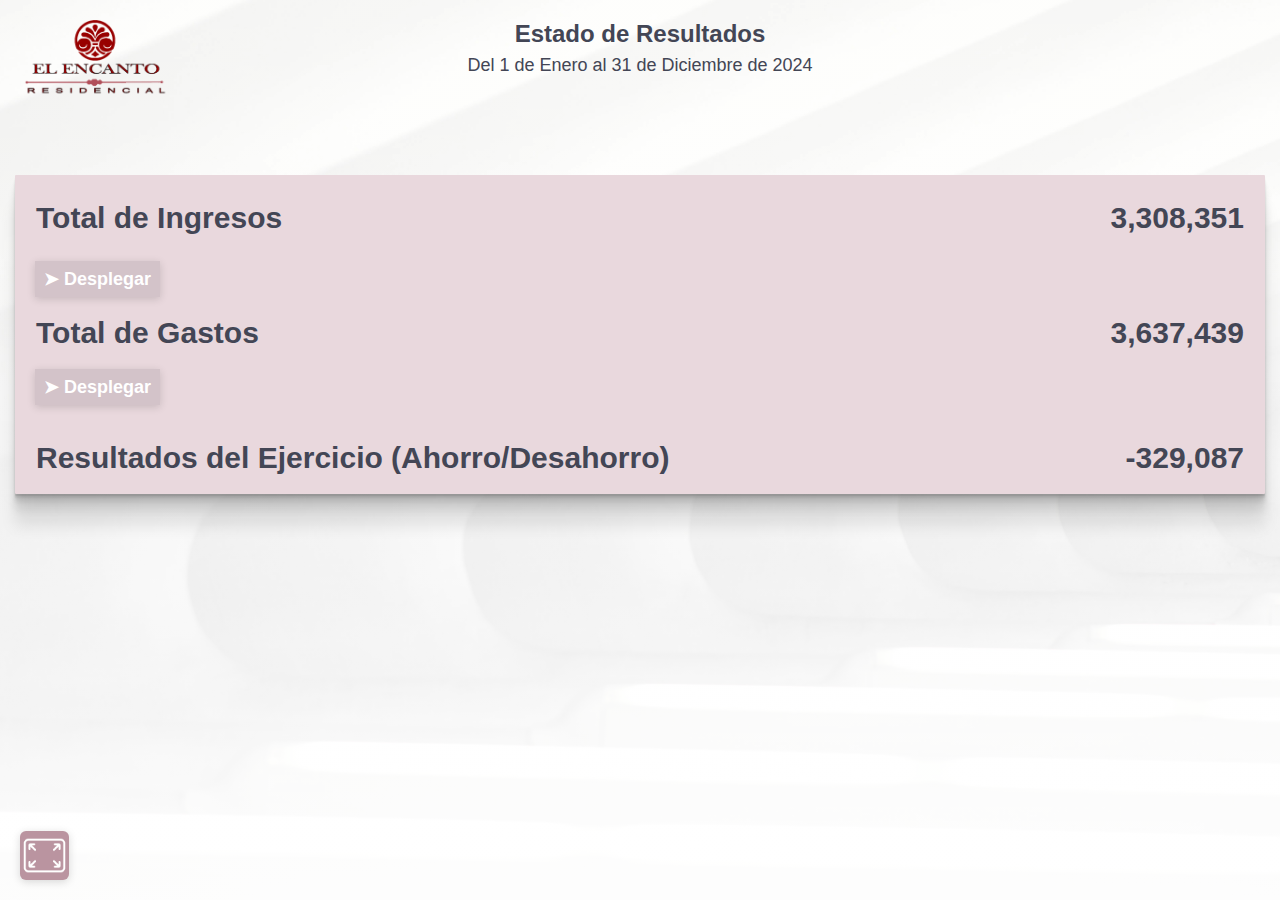
<file: resultados.html>
<script src="resultados.js" type="text/javascript"></script>
<link href="resultados.css" rel="stylesheet" />
<link rel="stylesheet" href="https://cdn.jsdelivr.net/npm/bootstrap@4.3.1/dist/css/bootstrap.min.css"
    integrity="sha384-ggOyR0iXCbMQv3Xipma34MD+dH/1fQ784/j6cY/iJTQUOhcWr7x9JvoRxT2MZw1T" crossorigin="anonymous">
<title>Estado de Resultados</title>

<div class="header">
    <a href="inicio.html"><img src="./El_Encanto_Logo.png" style="width: 150px;"></a>
    <div class="parrafo">
        <h3>
            Estado de Resultados
        </h3>
        <h4>
            Del 1 de Enero al 31 de Diciembre de 2024
        </h4>
    </div>
</div>

<body>
    <div class="contenidoR">
        <div class="contenido">
            <br>
            <div class="contenido">
                <table style="border-collapse: collapse; width: 100%; height: 50px;">
                    <tbody>
                        <tr>
                            <td class="subtitulo" style="background: none;">
                                <strong>
                                    <a> Total de Ingresos</a>
                                </strong>
                            </td>
                            <td class="subtitulo" style="text-align: right; background: none;">
                                <strong>
                                    <a>
                                        3,308,351
                                    </a>
                                </strong>
                            </td>
                        </tr>
                    </tbody>
                </table>
                <br>
                <a href="#contenidoTIB">
                    <button class="desplegar" onClick="muestra_TIB('contenidoTIB')">
                        ➤ Desplegar
                    </button>
                </a>

                <div id="contenidoTIB">
                    <div class="contenidoTIB-Dis">
                        <div class="contenido-back"></div>
                        <div id="cerrarTIB" class="cerrar"><a href="javascript:cerrarTIB()">CERRAR</a>
                        </div>
                        <br>
                        <table class="tablaTIB">
                            <tbody>
                                <tr style="height: 20px;">
                                    <td style="width: 70%; height: 80px;  ; color: #434655; ">
                                        <strong>
                                            Ingresos Cuotas y Mantenimiento:
                                        </strong>
                                    </td>
                                    <td style="width: 30%; height: 80px; text-align: right;   color: #434655; ">
                                        <strong>
                                            <a style='cursor: pointer;'>
                                                3,276,459 </a>
                                        </strong>
                                    </td>
                                </tr>
                                <tr>
                                    <td style="width: 70%; height: 50px;  color:#434655">
                                        Ingresos por cuotas de mantenimiento
                                    </td>
                                    <td style="width: 30%; height: 50px; text-align: right;  color:#434655">
                                        3,594,453
                                    </td>
                                </tr>
                                <tr>
                                    <td style="width: 70%; height: 50px;  color:#434655 ">
                                        Descuentos por cuotas de mantenimiento
                                    </td>
                                    <td style="width: 30%; height: 50px; text-align: right;  color:#434655">
                                        -317,993
                                    </td>
                                </tr>
                                <tr style="height: 40px;">
                                    <td style="width: 50%; height: 80px;  color: #434655;  ">
                                        <strong>
                                            Otros Ingresos y Beneficios:
                                        </strong>

                                    </td>
                                    <td style="width: 50%; height: 80px; text-align: right;  color: #434655; ">
                                        <strong>
                                            <a style='cursor: pointer;'>
                                                31,892
                                            </a>
                                        </strong>
                                    </td>
                                </tr>
                                <tr>
                                    <td style="width: 80%; height: 50px;  color: #434655; ">
                                        Penalización
                                    </td>
                                    <td style="width: 100%; height: 50px; text-align: right;  color: #434655; ">
                                        8,060
                                    </td>
                                </tr>
                                <tr>
                                    <td style="width: 80%; height: 50px;  color: #434655; ">
                                        Intereses moratorios
                                    </td>
                                    <td style="width: 100%; height: 50px; text-align: right;  color: #434655; ">
                                        5,664
                                    </td>
                                </tr>
                                <tr>
                                    <td style="width: 80%; height: 50px;  color: #434655; ">
                                        Intereses por inversiones
                                    </td>
                                    <td style="width: 100%; height: 50px; text-align: right;  color: #434655; ">
                                        12,968
                                    </td>
                                </tr>
                                <tr>
                                    <td style="width: 80%; height: 50px;  color: #434655; ">
                                        Otros Ingresos
                                    </td>
                                    <td style="width: 100%; height: 50px; text-align: right;  color: #434655; ">
                                        5,200
                                    </td>
                                </tr>
                            </tbody>
                        </table>
                    </div>
                </div>







                <!-- ▀▄▀▄▀▄▀▄▀▄▀▄▀▄▀▄▀▄▀▄▀▀▄▀▄▀▄▀▄▀▄▀▄▀▄▀▄▀▄▀▄▀▀▄▀▄▀▄▀▄▀▄▀▄▀▄▀▄▀▄▀▄▀ SEGUNDA PARTE ▀▄▀▄▀▄▀▄▀▄▀▄▀▄▀▄▀▄▀▄▀▀▄▀▄▀▄▀▄▀▄▀▄▀▄▀▄▀▄▀▄▀ -->






                <div class="subtitulo">
                    <br>
                    <table style="border-collapse: collapse; width: 100%; height: auto;">
                        <tbody>
                            <tr>
                                <td class="subtitulo" style="background: none;">
                                    <strong>
                                        <a>Total de Gastos</a>
                                    </strong>
                                </td>
                                <td class="subtitulo" style="text-align: right; background: none;">
                                    <strong>
                                        <a>
                                            3,637,439
                                        </a>
                                    </strong>
                                </td>
                            </tr>
                        </tbody>
                    </table>
                    <br>
                    <a href="#contenidoTGP">
                        <button class="desplegar" onClick="muestra_TGP('contenidoTGP')">
                            ➤ Desplegar
                        </button>
                    </a>
                </div>

                <div id="contenidoTGP">
                    <br>
                    <div id="tituloGR">
                        GASTOS Y OTRAS PÉRDIDAS
                    </div>
                    <br>
                    <table cellpadding="10" style="border-collapse: collapse; width: 100%; height: auto;"
                        id="contenidoGrafica">
                        <tbody>
                            <tr>
                                <td style="width: 40%; ;">
                                    <div id="graficaTotal">
                                        <img src="./Grafica_2025.png">
                                    </div>
                                </td>
                                <td style="text-align: left;">
                                    <table class="tabla-grafica-1" id="tabla-grafica">
                                        <tbody>
                                            <tr>
                                                <td style="width: 5%;">
                                                    <div class="cuadrado-1"></div>
                                                </td>
                                                <td style="width: 95%; text-align: left;">
                                                    <p>
                                                        1.- Gastos de sueldos, salarios y prestaciones sociales
                                                    </p>
                                                </td>
                                            </tr>
                                        </tbody>
                                    </table>
                                    <table class="tabla-grafica-1" id="tabla-grafica">
                                        <tbody>
                                            <tr>
                                                <td style="width: 5%;">
                                                    <div class="cuadrado-2"></div>
                                                </td>
                                                <td style="width: 95%; text-align: left;">
                                                    <p>
                                                        2.- Servicios legales y contables
                                                    </p>
                                                </td>
                                            </tr>
                                        </tbody>
                                    </table>
                                    <table class="tabla-grafica-1" id="tabla-grafica">
                                        <tbody>
                                            <tr>
                                                <td style="width: 5%;">
                                                    <div class="cuadrado-3"></div>
                                                </td>
                                                <td style="width: 95%; text-align: left;">
                                                    <p>
                                                        3.- Servicio de agua potable
                                                    </p>
                                                </td>
                                            </tr>
                                        </tbody>
                                    </table>
                                    <table class="tabla-grafica-1" id="tabla-grafica">
                                        <tbody>
                                            <tr>
                                                <td style="width: 5%;">
                                                    <div class="cuadrado-4"></div>
                                                </td>
                                                <td style="width: 95%; text-align: left;">
                                                    <p>
                                                        4.- Servicio de energia eléctrica
                                                    </p>
                                                </td>
                                            </tr>
                                        </tbody>
                                    </table>
                                    <table class="tabla-grafica-1" id="tabla-grafica">
                                        <tbody>
                                            <tr>
                                                <td style="width: 5%;">
                                                    <div class="cuadrado-5"></div>
                                                </td>
                                                <td style="width: 95%; text-align: left;">
                                                    <p>
                                                        5.- Servicio de telefono
                                                    </p>
                                                </td>
                                            </tr>
                                        </tbody>
                                    </table>
                                    <table class="tabla-grafica-1" id="tabla-grafica">
                                        <tbody>
                                            <tr>
                                                <td style="width: 5%;">
                                                    <div class="cuadrado-6"></div>
                                                </td>
                                                <td style="width: 95%; text-align: left;">
                                                    <p>
                                                        6.- Servicios de recoleccion de basura
                                                    </p>
                                                </td>
                                            </tr>
                                        </tbody>
                                    </table>
                                    <table class="tabla-grafica-1" id="tabla-grafica">
                                        <tbody>
                                            <tr>
                                                <td style="width: 5%;">
                                                    <div class="cuadrado-7"></div>
                                                </td>
                                                <td style="width: 95%; text-align: left; ">
                                                    <p>
                                                        7.- Gastos de mantenimiento                                                      
                                                    </p>
                                                </td>
                                            </tr>
                                        </tbody>
                                    </table>
                                    <table class="tabla-grafica-1" id="tabla-grafica">
                                        <tbody>
                                            <tr>
                                                <td style="width: 5%;">
                                                    <div class="cuadrado-8"></div>
                                                </td>
                                                <td style="width: 95%; text-align: left;">
                                                    <p>
                                                        8.- Gastos de asamblea
                                                    </p>
                                                </td>
                                            </tr>
                                        </tbody>
                                    </table>
                                    <table class="tabla-grafica-1" id="tabla-grafica">
                                        <tbody>
                                            <tr>
                                                <td style="width: 5%;">
                                                    <div class="cuadrado-9"></div>
                                                </td>
                                                <td style="width: 95%; text-align: left;">
                                                    <p>
                                                        9.- Gastos varios
                                                    </p>
                                                </td>
                                            </tr>
                                        </tbody>
                                    </table>
                                    <table class="tabla-grafica-1" id="tabla-grafica">
                                        <tbody>
                                            <tr>
                                                <td style="width: 5%;">
                                                    <div class="cuadrado-10"></div>
                                                </td>
                                                <td style="width: 95%; text-align: left;">
                                                    <p>
                                                        10.- Depreciacion
                                                    </p>
                                                </td>
                                            </tr>
                                        </tbody>
                                    </table>
                                </td>
                            </tr>
                        </tbody>
                    </table>
                    <div class="centrar-boton">
                        <button class="learn-more" style='cursor: pointer; width: 300px; '>
                            <span class="circle" aria-hidden="true">
                                <span class="icon arrow"></span>
                            </span>
                            <span class="desplegar"><a href="grafica.html"
                                    style="text-decoration: none; color: white; font-weight: bolder; font-size: 1.5rem;">Detalles
                                    de Grafica</a>
                            </span>
                        </button>
                    </div>


                    <a href="#contenidoGT">
                        <button class="desplegar" onClick="muestra_GT('contenidoGT')">
                            Total de Gastos y Otras Pérdidas
                        </button>
                    </a>
                    <br>
                    <br>
                    <!-- ▀▄▀▄▀▄▀▄▀▄▀▄▀▄▀▄▀▄▀▄▀▀▄▀▄▀▄▀▄▀▄▀▄▀▄▀▄▀▄▀▄▀▀▄▀▄▀▄▀▄▀▄▀▄▀▄▀▄▀▄▀▄▀ CONTENIDO GASTOS ▀▄▀▄▀▄▀▄▀▄▀▄▀▄▀▄▀▄▀▄▀▀▄▀▄▀▄▀▄▀▄▀▄▀▄▀▄▀▄▀▄▀ -->
                    <div id="contenidoGT">
                        <div id="cerrarGT" style="text-align: left; margin-bottom: 30px;" class="cerrar"><a
                                href="javascript:cerrarGT()">CERRAR</a>
                        </div>
                        <table style="border-collapse: collapse; width: 100%; height: 50px;" class="tablaGA">
                            <tbody>
                                <tr>
                                    <td style="width: 75%; height: 80px; background-color: #F5E1E7; color: #434655;">
                                        <Strong>
                                            GASTOS DE ADMINISTRACIÓN
                                        </Strong>
                                    </td>
                                    <td
                                        style="width: 20%; height: 80px; text-align: right;  background-color: #F5E1E7; color: #434655;">
                                        <Strong>
                                            584,375
                                        </Strong>
                                    </td>
                                </tr>
                            </tbody>
                        </table>
                        <a href="#contenidoGA">
                            <button class="desplegar" onClick="muestra_GA('contenidoGA')">
                                ➤ Desplegar
                            </button>
                        </a>
                        <div id="contenidoGA">
                            <div class="contenidoGA-Dis">
                                <div class="contenido-back"></div>
                                <div id="cerrarGA" style="text-align: left; margin-bottom: 30px;" class="cerrar"><button
                                        onclick="javascript:cerrarGA()"><a href="#contenidoGT">CERRAR</a></button>
                                </div>
                                <br>
                                <table class="tablaGA" id="ga-tabla">
                                    <tbody>
                                        <tr>
                                            <td style="width: 50%;">
                                                Sueldos y salarios
                                            </td>
                                            <td style="width: 50%; text-align: right; ">
                                                269,156
                                            </td>
                                        </tr>
                                        <tr>
                                            <td style="width: 50%; ">
                                                Aguinaldo
                                            </td>
                                            <td style="width: 50%; text-align: right; ">
                                                10,774
                                            </td>
                                        </tr>
                                        <tr>
                                            <td style="width: 50%; ">
                                                Honorarios profesionales
                                            </td>
                                            <td style="width: 50%; text-align: right; ">
                                                104,087
                                            </td>
                                        </tr>
                                        <tr>
                                            <td style="width: 50%; ">
                                                Gastos de teléfono
                                            </td>
                                            <td style="width: 50%; text-align: right; ">
                                                11,162
                                            </td>
                                        </tr>
                                        <tr>
                                            <td style="width: 50%; ">
                                                Servicio de internet
                                            </td>
                                            <td style="width: 50%; ; text-align: right; ">
                                                4,279
                                            </td>
                                        </tr>
                                        <tr>
                                            <td style="width: 80%; ">
                                                Gastos de seguridad social
                                            </td>
                                            <td style="width: 20%; text-align: right; ">
                                                63,042
                                            </td>
                                        </tr>
                                        <tr>
                                            <td style="width: 50%; ">
                                                Soporte de equipo técnico
                                            </td>
                                            <td style="width: 50%; text-align: right; ">
                                                600
                                            </td>
                                        </tr>
                                        <tr>
                                            <td style="width: 50%; ">
                                                Papelería y útiles de escritorio
                                            </td>
                                            <td style="width: 50%; text-align: right; ">
                                                11,284
                                            </td>
                                        </tr>
                                        <tr>
                                            <td style="width: 70%; ">
                                                Suministros de limpieza
                                            </td>
                                            <td style="width: 30%; text-align: right; ">
                                                36,386
                                            </td>
                                        </tr>
                                        <tr>
                                            <td style="width: 50%; ">
                                                Impuesto sobre nómina
                                            </td>
                                            <td style="width: 50%; text-align: right; ">
                                                7,853
                                            </td>
                                        </tr>
                                        <tr>
                                            <td style="width: 50%;">
                                                Estudios y proyectos
                                            </td>
                                            <td style="width: 50%; text-align: right; ">
                                                4,640
                                            </td>
                                        </tr>
                                        <tr>
                                            <td style="width: 50%;">
                                                Gastos de asambleas
                                            </td>
                                            <td style="width: 50%; text-align: right; ">
                                                27,592
                                            </td>
                                        </tr>
                                        <tr>
                                            <td style="width: 50%; ">
                                                Gastos de transporte
                                            </td>
                                            <td style="width: 50%; text-align: right; ">
                                                5,547
                                            </td>
                                        </tr>
                                        <tr>
                                            <td style="width: 50%; ">
                                                Uniformes
                                            </td>
                                            <td style="width: 50%; text-align: right; ">
                                                27,974
                                            </td>
                                        </tr>
                                    </tbody>
                                </table>
                            </div>
                        </div>

                        <!-- ▃▃▃▃▃▃▃▃▃▃▃▃▃▃▃▃▃▃▃▃▃▃▃▃▃▃▃▃ ADMINISTRACION ▃▃▃▃▃▃▃▃▃▃▃▃▃▃▃▃▃▃▃▃▃▃▃▃▃▃▃▃-->

                        <table class="tablaGM" style="border-collapse: collapse; width: 100%; height: 50px;">
                            <tbody>
                                <tr>
                                    <td style="width: 75%; height: 80px;  color: #434655; ">
                                        <Strong>
                                            GASTOS DE MANTENIMIENTO
                                        </Strong>
                                    </td>
                                    <td style="width: 20%; height: 80px; text-align: right;  color: #434655;">
                                        <Strong>
                                            872,589
                                        </Strong>
                                    </td>
                                </tr>
                            </tbody>
                        </table>
                        <a href="#contenidoGM">
                            <button class="desplegar" onClick="muestra_GM('contenidoGM')">
                                ➤ Desplegar
                            </button>
                        </a>
                        <div id="contenidoGM">
                            <div class="contenidoGM-Dis">
                                <div class="contenido-back"></div>
                                <div id="cerrarGM" style="text-align: left; margin-bottom: 30px;" class="cerrar"><button
                                        onclick="javascript:cerrarGM()"><a href="#contenidoGT">CERRAR</a></button>
                                </div>
                                <br>
                                <table style="border-collapse: collapse; width: 100%; height: 50px;" id="gm-tabla">
                                    <tbody>
                                        <tr>
                                            <td style="width: 50%; ">
                                                Sueldos y salarios
                                            </td>
                                            <td style="width: 50%; text-align: right; ">
                                                572.976
                                            </td>
                                        </tr>
                                        <tr>
                                            <td style="width: 50%; ">
                                                Aguinaldo
                                            </td>
                                            <td style="width: 50%; text-align: right; ">
                                                22,806
                                            </td>
                                        </tr>
                                        <tr>
                                            <td style="width: 50%; ">
                                                Gastos de seguridad social
                                            </td>
                                            <td style="width: 50%; text-align: right; ">
                                                132,789
                                            </td>
                                        </tr>
                                        <tr>
                                            <td style="width: 50%; ">
                                                Impuesto sobre nómina
                                            </td>
                                            <td style="width: 50%; text-align: right; ">
                                                16,799
                                            </td>
                                        </tr>
                                        <tr>
                                            <td style="width: 50%; ">
                                                Depreciación
                                            </td>
                                            <td style="width: 50%; text-align: right; ">
                                                125,330
                                            </td>
                                        </tr>
                                        <tr>
                                            <td style="width: 50%; ">
                                                Varios
                                            </td>
                                            <td style="width: 50%; text-align: right; ">
                                                1,889
                                            </td>
                                        </tr>
                                    </tbody>
                                </table>
                            </div>
                        </div>

                        <!-- ▃▃▃▃▃▃▃▃▃▃▃▃▃▃▃▃▃▃▃▃▃▃▃▃▃▃▃▃ MANTENIMIENTO ▃▃▃▃▃▃▃▃▃▃▃▃▃▃▃▃▃▃▃▃▃▃▃▃▃▃▃▃-->

                        <table class="tablaME" style="border-collapse: collapse; width: 100%; height: 50px;">
                            <tbody>
                                <tr>
                                    <td style="width: 75%; height: 80px;  color: #434655; ">
                                        <Strong>
                                            MANTENIMIENTO DE EDIFICIO
                                        </Strong>
                                    </td>
                                    <td style="width: 20%; height: 80px; text-align: right;  color: #434655;">
                                        <Strong>
                                            900,568
                                        </Strong>
                                    </td>
                                </tr>
                            </tbody>
                        </table>
                        <a href="#contenidoME">
                            <button class="desplegar" onClick="muestra_ME('contenidoME')">
                                ➤ Desplegar
                            </button>
                        </a>
                        <div id="contenidoME">
                            <div class="contenidoME-Dis">
                                <div class="contenido-back"></div>
                                <div id="cerrarME" style="text-align: left; margin-bottom: 30px;" class="cerrar"><button
                                        onclick="javascript:cerrarME()"><a href="#contenidoGT">CERRAR</a></button>
                                </div>
                                <br>
                                <table style="border-collapse: collapse; width: 100%; height: 50px;" id="me-tabla">
                                    <tbody>
                                        <tr>
                                            <td style="width: 50%; ">
                                                Suministros de mantenimiento
                                            </td>
                                            <td style="width: 50%; text-align: right; ">
                                                54,487
                                            </td>
                                        </tr>
                                        <tr>
                                            <td style="width: 50%; ">
                                                Agua potable
                                            </td>
                                            <td style="width: 50%; text-align: right; ">
                                                185,340
                                            </td>
                                        </tr>
                                        <tr>
                                            <td style="width: 50%; ">
                                                Energía eléctrica
                                            </td>
                                            <td style="width: 50%; text-align: right; ">
                                                426,095
                                            </td>
                                        </tr>
                                        <tr>
                                            <td style="width: 50%; ">
                                                Lonas
                                            </td>
                                            <td style="width: 50%; text-align: right; ">
                                                10,533
                                            </td>
                                        </tr>
                                        <tr>
                                            <td style="width: 50%; ">
                                                Pintura
                                            </td>
                                            <td style="width: 50%; text-align: right; ">
                                                34,744
                                            </td>
                                        </tr>
                                        <tr>
                                            <td style="width: 80%; ">
                                                Derechos por recolección de basura
                                            </td>
                                            <td style="width: 20%; text-align: right; ">
                                                38,499
                                            </td>
                                        </tr>
                                        <tr>
                                            <td style="width: 50%; ">
                                                Mantenimiento de áreas comunes
                                            </td>
                                            <td style="width: 50%; text-align: right; ">
                                                150,581
                                            </td>
                                        </tr>
                                        <tr>
                                            <td style="width: 50%; ">
                                                Varios
                                            </td>
                                            <td style="width: 50%; text-align: right; ">
                                                288
                                            </td>
                                        </tr>
                                    </tbody>
                                </table>
                            </div>
                        </div>

                        <!-- ▃▃▃▃▃▃▃▃▃▃▃▃▃▃▃▃▃▃▃▃▃▃▃▃▃▃▃▃ EDIFICIO ▃▃▃▃▃▃▃▃▃▃▃▃▃▃▃▃▃▃▃▃▃▃▃▃▃▃▃▃-->

                        <table class="tablaMA" style="border-collapse: collapse; width: 100%; height: 50px;">
                            <tbody>
                                <tr>
                                    <td style="width: 75%; height: 80px;  color: #434655; ">
                                        <Strong>
                                            MANTENIMIENTO DE ALBERCAS
                                        </Strong>
                                    </td>
                                    <td style="width: 20%; height: 80px; text-align: right;  color: #434655;">
                                        <Strong>
                                            37,077
                                        </Strong>
                                    </td>
                                </tr>
                            </tbody>
                        </table>
                        <a href="#contenidoMA">
                            <button class="desplegar" onClick="muestra_MA('contenidoMA')">
                                ➤ Desplegar
                            </button>
                        </a>
                        <div id="contenidoMA">
                            <div class="contenidoMA-Dis">
                                <div class="contenido-back"></div>
                                <div id="cerrarMA" style="text-align: left; margin-bottom: 30px;" class="cerrar"><button
                                        onclick="javascript:cerrarMA()"><a href="#contenidoGT">CERRAR</a></button>
                                </div>
                                <br>
                                <table style="border-collapse: collapse; width: 100%; height: 50px;" id="ma-tabla">
                                    <tbody>
                                        <tr>
                                            <td style="width: 50%; ">
                                                Productos químicos
                                            </td>
                                            <td style="width: 50%; text-align: right; ">
                                                24,770
                                            </td>
                                        </tr>
                                        <tr>
                                            <td style="width: 50%; ">
                                                Mantenimiento de bombas y regulares
                                            </td>
                                            <td style="width: 50%; ; text-align: right; ">
                                                12,307
                                            </td>
                                        </tr>
                                    </tbody>
                                </table>
                            </div>
                        </div>

                        <!-- ▃▃▃▃▃▃▃▃▃▃▃▃▃▃▃▃▃▃▃▃▃▃▃▃▃▃▃▃ ALBERCAS ▃▃▃▃▃▃▃▃▃▃▃▃▃▃▃▃▃▃▃▃▃▃▃▃▃▃▃▃-->

                        <table class="tablaGJ" style="border-collapse: collapse; width: 100%; height: 50px;">
                            <tbody>
                                <tr>
                                    <td style="width: 75%; height: 80px;  color: #434655; ">
                                        <Strong>
                                            GASTOS DE JARDINERIA
                                        </Strong>

                                    </td>
                                    <td style="width: 20%; height: 80px; text-align: right;  color: #434655;">
                                        <Strong>
                                            335,161
                                        </Strong>
                                    </td>
                                </tr>
                            </tbody>
                        </table>
                        <a href="#contenidoGJ">
                            <button class="desplegar" onClick="muestra_GJ('contenidoGJ')">
                                ➤ Desplegar
                            </button>
                        </a>
                        <div id="contenidoGJ">
                            <div class="contenidoGJ-Dis">
                                <div class="contenido-back"></div>
                                <div id="cerrarGJ" style="text-align: left; margin-bottom: 30px;" class="cerrar"><button
                                        onclick="javascript:cerrarGJ()"><a href="#contenidoGT">CERRAR</a></button>
                                </div>
                                <br>
                                <table style="border-collapse: collapse; width: 100%; height: 50px;" id="gj-tabla">
                                    <tbody>
                                        <tr>
                                            <td style="width: 50%; ">
                                                Jardinería y fumigación
                                            </td>
                                            <td style="width: 50%; text-align: right; ">
                                                17,354
                                            </td>
                                        </tr>
                                        <tr>
                                            <td style="width: 50%; ">
                                                Sueldos y salarios
                                            </td>
                                            <td style="width: 50%; text-align: right; ">
                                                254,764
                                            </td>
                                        </tr>
                                        <tr>
                                            <td style="width: 80%; ">
                                                Gastos de seguridad social
                                            </td>
                                            <td style="width: 20%; text-align: right; ">
                                                59,857
                                            </td>
                                        </tr>
                                        <tr>
                                            <td style="width: 50%; ">
                                                Impuesto sobre nómina
                                            </td>
                                            <td style="width: 50%; text-align: right; ">
                                                6,906
                                            </td>
                                        </tr>
                                    </tbody>
                                </table>
                            </div>
                        </div>

                        <!-- ▃▃▃▃▃▃▃▃▃▃▃▃▃▃▃▃▃▃▃▃▃▃▃▃▃▃▃▃ JARDINERIA  ▃▃▃▃▃▃▃▃▃▃▃▃▃▃▃▃▃▃▃▃▃▃▃▃▃▃▃▃-->

                        <table class="tablaGS" style="border-collapse: collapse; width: 100%; height: 50px;">
                            <tbody>
                                <tr>
                                    <td style="width: 75%; height: 80px;    color: #434655;">
                                        <Strong>
                                            GASTOS DE SEGURIDAD
                                        </Strong>
                                    </td>
                                    <td style="width: 20%; height: 80px; text-align: right;   color: #434655;">
                                        <Strong>
                                            907,670
                                        </Strong>
                                    </td>
                                </tr>
                            </tbody>
                        </table>
                        <a href="#contenidoGS">
                            <button class="desplegar" onClick="muestra_GS('contenidoGS')">
                                ➤ Desplegar
                            </button>
                        </a>
                        <div id="contenidoGS">
                            <div class="contenidoGS-Dis">
                                <div class="contenido-back"></div>
                                <div id="cerrarGS" style="text-align: left; margin-bottom: 30px;" class="cerrar"><button
                                        onclick="javascript:cerrarGS()"><a href="#contenidoGT">CERRAR</a></button>
                                </div>
                                <br>
                                <table style="border-collapse: collapse; width: 100%; height: 50px;" id="gs-tabla">
                                    <tbody>
                                        <tr>
                                            <td style="width: 50%; ">
                                                Sueldos y salarios
                                            </td>
                                            <td style="width: 50%; text-align: right; ">
                                                282,081
                                            </td>
                                        </tr>
                                        <tr>
                                            <td style="width: 50%; ">
                                                Aguinaldos
                                            </td>
                                            <td style="width: 50%; text-align: right; ">
                                                11,007
                                            </td>
                                        </tr>
                                        <tr>
                                            <td style="width: 80%; ">
                                                Gastos de seguridad social
                                            </td>
                                            <td style="width: 20%; text-align: right; ">
                                                59,857
                                            </td>
                                        </tr>
                                        <tr>
                                            <td style="width: 50%; ">
                                                Servicios de seguridad
                                            </td>
                                            <td style="width: 50%; text-align: right; ">
                                                546,476
                                            </td>
                                        </tr>
                                        <tr>
                                            <td style="width: 50%; ">
                                                Impuesto sobre nómina
                                            </td>
                                            <td style="width: 50%; text-align: right; ">
                                                8,248
                                            </td>
                                        </tr>
                                    </tbody>
                                </table>
                            </div>
                        </div>

                        <!-- ▃▃▃▃▃▃▃▃▃▃▃▃▃▃▃▃▃▃▃▃▃▃▃▃▃▃▃▃ SEGURIDAD ▃▃▃▃▃▃▃▃▃▃▃▃▃▃▃▃▃▃▃▃▃▃▃▃▃▃▃▃-->
                    </div>
                </div>
                <table class="tablaTOTAL" style="border-collapse: collapse; width: 100%; height: auto;">
                    <tbody>
                        <tr>
                            <td style="background: none; text-align: left;">
                                <strong>
                                    Resultados del Ejercicio (Ahorro/Desahorro)
                                </strong>
                            </td>
                            <td style="background: none; text-align: right;">
                                <strong>
                                    -329,087
                                </strong>
                            </td>
                        </tr>
                    </tbody>
                </table>
                <div class="pantalla">
                    <button onclick="launchFullScreen(document.documentElement);"><img src="icon.png"></button>
                </div>
                <br>
            </div>
        </div>
    </div>
</body>
</div>
<br>
<br>
</file>
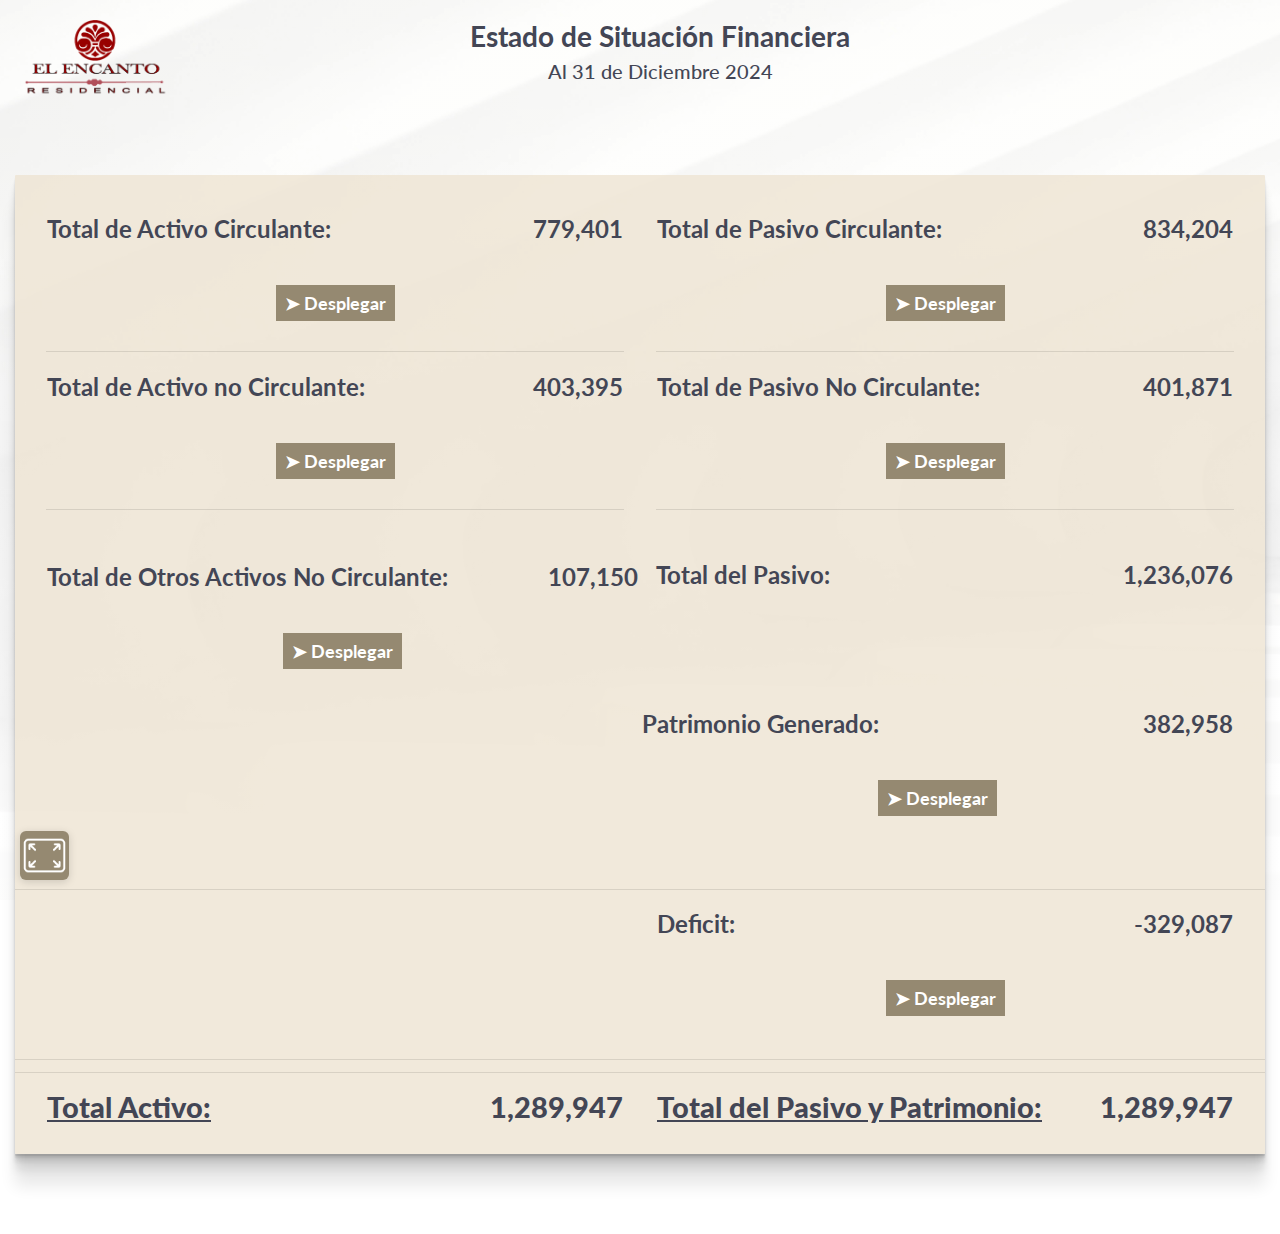
<file: situacion.html>
<!DOCTYPE html>
<html lang="en">

<head>
    <meta charset="UTF-8">
    <meta name="viewport" content="width=device-width, initial-scale=1.0">
    <script src="SituacionEstado.js" type="text/javascript"></script>
    <link href="situacion.css" rel="stylesheet" />
    <link rel="stylesheet" href="https://cdn.jsdelivr.net/npm/bootstrap@4.3.1/dist/css/bootstrap.min.css"
        integrity="sha384-ggOyR0iXCbMQv3Xipma34MD+dH/1fQ784/j6cY/iJTQUOhcWr7x9JvoRxT2MZw1T" crossorigin="anonymous">
    <link href="https://fonts.googleapis.com/css2?family=Lato&display=swap" rel="stylesheet">
    <title>Estado de Posisión Financiera</title>
</head>
<div class="header">
    <a href="inicio.html"><img src="./El_Encanto_Logo.png" style="width: 150px;"></a>
    <div class="parrafo">
        <h3>
            Estado de Situación Financiera
        </h3>
        <h4>
            Al 31 de Diciembre 2024
        </h4>
    </div>
</div>
<div class="pantalla">
    <button onclick="launchFullScreen(document.documentElement);"><img src="icon.png"></button>
</div>

<body>
    <!-- <table class="table-ap">
        <tbody>
            <tr>
                <td>
                    <div class="columnA">
                        <table class="table-th">
                            <tbody>
                                <tr>
                                    <td>
                                        <h2>
                                            Activo
                                        </h2>
                                    </td>
                                    <td>
                                        <h2>
                                            2023
                                        </h2>
                                    </td>
                                </tr>
                            </tbody>
                        </table>
                    </div>
                </td>
                <td>
                    <div class="columnP">
                        <table class="table-th">
                            <tbody>
                                <tr>
                                    <td>
                                        <h2>
                                            Pasivo
                                        </h2>
                                    </td>
                                    <td>
                                        <h2>
                                            2023
                                        </h2>
                                    </td>
                                </tr>
                            </tbody>
                        </table>
                    </div>
                </td>
            </tr>
        </tbody>
    </table> -->

    <div class="contenido">
        <!--****************************  CONTENIDO AC  *****************-->

        <div id="contenidoAC">
            <div class="contenidoAC-Dis">
                <div class="contenido-back"></div>
                <div id="cerrarAC" style="text-align: left; margin-bottom: 30px;" class="cerrar"><a
                        href="javascript:cerrarAC()">CERRAR</a>
                </div>
                <table style="border-collapse: collapse; width: 100%;" class="tablaAC">
                    <tbody>
                        <tr>
                            <td style="width: 70%; text-align: left;">
                                ACTIVO CIRCULANTE
                            </td>
                            <td style="width: 30%; text-align: right; text-decoration: underline;">
                                2024
                            </td>
                        </tr>
                        <tr>
                            <td style="width: 70%; text-align: left;">
                                EFECTIVO Y EQUIVALENTES DE EFECTIVO
                            </td>
                            <td style="width: 30%;text-align:right ">
                                141,076
                            </td>
                        </tr>
                        <tr>
                            <td style="width: 70%; text-align: left;">
                                INVERSIONES
                            </td>
                            <td style="width: 30%; text-align: right; ">
                                212,533
                            </td>
                        </tr>
                        <tr>
                            <td style="width: 70%; text-align: left;">
                                CONDÓMINOS
                            </td>
                            <td style="width: 30%; text-align: right; color: #00B0F0;">
                                401,869
                            </td>
                        </tr>
                        <tr>
                            <td style="width: 70%; text-align: left;">
                                DEUDORES DIVERSOS
                            </td>
                            <td style="width: 30%; text-align: right; ">
                                18,820
                            </td>
                        </tr>
                        <tr>
                            <td style="width: 70%; text-align: left;">
                                IMPUESTOS POR ACREDITAR
                            </td>
                            <td style="width: 30%; text-align: right; ">
                                1
                            </td>
                        </tr>
                        <tr>
                            <td style="width: 70%; text-align: left;">
                                ANTICIPOS A PROVEEDORES
                            </td>
                            <td style="width: 30%; text-align: right; ">
                                5,102
                            </td>
                        </tr>
                    </tbody>
                </table>
            </div>
        </div>
        <!--****************************  FIN CONTENIDO AC  *****************-->

        <!--****************************  CONTENIDO PC  *****************-->
        <div id="contenidoPC">
            <div class="contenidoPC-Dis">
                <div class="contenido-back"></div>
                <div id="cerrarPC" style="text-align: left; margin-bottom: 30px;" class="cerrar"><a
                        href="javascript:cerrarPC()">CERRAR</a>
                </div>
                <br>
                <table style="border-collapse: collapse; width: 100%;;" class="tablaPC">
                    <tbody>
                        <tr>
                            <td style="width: 70%; text-align: left;">
                                PASIVO CIRCULANTE
                            </td>
                            <td style="width: 30%; text-align: right; text-decoration: underline;">
                                2024
                            </td>
                        </tr>
                        <tr>
                            <td style="width: 70%; text-align: left;">
                                ANTICIPOS DE CONDÓMINOS
                            </td>
                            <td style="width: 30%; text-align: right; ">
                                575,881
                            </td>
                        </tr>
                        <tr>
                            <td style="width: 70%; text-align: left;">
                                PROVEEDORES
                            </td>
                            <td style="width: 30%; text-align: right; ">
                                -59
                            </td>
                        </tr>
                        <tr>
                            <td style="width: 70%; text-align: left;">
                                ACREEDORES DIVERSOS
                            </td>
                            <td style="width: 30%; text-align: right; ">
                                241,563
                            </td>
                        </tr>
                        <tr>
                            <td style="width: 70%; text-align: left;">
                                IMPUESTOS POR PAGAR
                            </td>
                            <td style="width: 30%; text-align: right;">
                                16,818
                            </td>
                        </tr>
                    </tbody>
                </table>
            </div>
        </div>
        <!--****************************  FIN CONTENIDO PC  *****************-->



        <table style="border-collapse: separate; border-spacing: 30px 0px; width: 100%;">
            <tbody>
                <tr>
                    <td style="width: 50%;">
                        <table style="border-collapse: collapse; width: 100%;">
                            <tbody>
                                <tr>
                                    <td style="width: 80%; text-align: left;" class="titulo_boton">
                                        <a>Total de Activo
                                            Circulante:</a>
                                    </td>
                                    <td style="width: 20%; text-align: right;" class="titulo_boton">
                                        <a class="boton_mostrar">779,401</a>
                                    </td>
                                </tr>
                            </tbody>
                        </table>
                        <div class="centrar-boton">
                            <a href="#contenidoAC">
                                <button class="desplegar" onClick="muestra_ActCir('contenidoAC')">
                                    ➤ Desplegar
                                </button>
                            </a>
                        </div>
                        <hr>
                    </td>
                    <td style="width: 50%;">
                        <table style="border-collapse: collapse; width: 100%;">
                            <tbody>
                                <tr>
                                    <td style="width: 80%; text-align: left;" class="titulo_boton">
                                        <a>Total de Pasivo
                                            Circulante:</a>
                                    </td>
                                    <td style="width: 20%; text-align: right;" class="titulo_boton">
                                        <a class="boton_mostrar">834,204</a>
                                    </td>
                                </tr>
                            </tbody>
                        </table>
                        <div class="centrar-boton">
                            <a href="#contenidoPC">
                                <button class="desplegar" onClick="muestra_PasCir('contenidoPC')">
                                    ➤ Desplegar
                                </button>
                            </a>
                        </div>
                        <hr>
                    </td>
                </tr>
                <tr>
            </tbody>
        </table>

        <!--****************************  CONTENIDO ANC  *****************-->
        <div id="contenidoANC">
            <div class="contenidoANC-Dis">
                <div class="contenido-back"></div>
                <div id="cerrarANC" style="text-align: left; margin-bottom: 30px;" class="cerrar"><a
                        href="javascript:cerrarANC()">CERRAR</a>
                </div>
                <br>
                <table style="border-collapse: collapse; width: 100%; height: 200px;" class="tablaANC">
                    <tbody>
                        <tr>
                            <td style="width: 70%; text-align: left;">
                                ACTIVO NO CIRCULANTE
                            </td>
                            <td style="width: 30%; text-align: right; text-decoration: underline;">
                                2024
                            </td>
                        </tr>
                        <tr>
                            <td style="width: 80%; text-align: left;">
                                MOBILIARIO Y EQUIPO DE OFICINA
                            </td>
                            <td style="width: 20%; text-align: right; ">
                                20,083
                            </td>
                        </tr>
                        <tr>
                            <td style="width: 70%; text-align: left;">
                                DEPRECIACION ACUM MOB Y EQ. DE OFNA
                            </td>
                            <td style="width: 30%; text-align: right; ">
                                -11,705
                            </td>
                        </tr>
                        <tr>
                            <td style="width: 70%; text-align: left;">
                                MAQUINARIA Y EQUIPO
                            </td>
                            <td style="width: 20%; text-align: right; ">
                                1,456,176
                            </td>
                        </tr>
                        <tr>
                            <td style="width: 70%; text-align: left;">
                                DEPRECIACION ACUM MAQ Y EQUIPO
                            </td>
                            <td style="width: 20%; text-align: right; ">
                                -1,061,158
                            </td>
                        </tr>
                        <tr>
                            <td style="width: 70%; text-align: left;">
                                PANELES SOLARES
                            </td>
                            <td style="width: 20%; text-align: right; ">
                                215,139
                            </td>
                        </tr>
                        <tr>
                            <td style="width: 70%; text-align: left;">
                                DEPRECIACION ACUM PANELES SOLARES
                            </td>
                            <td style="width: 20%; text-align: right; ">
                                -215,139
                            </td>
                        </tr>
                        <tr>
                            <td style="width: 70%; text-align: left;">
                                EQUIPO DE COMPUTO
                            </td>
                            <td style="width: 20%; text-align: right; ">
                                27,804
                            </td>
                        </tr>
                        <tr>
                            <td style="width: 70%; text-align: left;">
                                DEPRECIACION ACUM EQUIPO DE COMPUTO
                            </td>
                            <td style="width: 20%; text-align: right; ">
                                -27,374
                            </td>
                        </tr>
                    </tbody>
                </table>
            </div>
        </div>
        <!--****************************  FIN CONTENIDO ANC  *****************-->
        <div id="contenidoTPasNC">
            <div class="contenidoTPasNC-Dis">
                <div class="contenido-back"></div>
                <div id="cerrarTPasNC" style="text-align: left; margin-bottom: 30px;" class="cerrar"><a
                        href="javascript:cerrarTPasNC()">CERRAR</a>
                </div>
                <br>
                <table style="border-collapse: collapse; width: 100%;;" class="tablaP">
                    <tbody>
                        <tr>
                            <td style="width: 70%; text-align: left;">
                                Pasivo No Circulante
                            </td>
                            <td style="width: 30%; text-align: right; text-decoration: underline;">
                                2024
                            </td>
                        </tr>
                        <tr>
                            <td style=" width: 70%; text-align: left;">
                                INGRESOS POR REALIZAR
                            </td>
                            <td style="  width: 30%; text-align: right; ">
                                401,871
                            </td>
                        </tr>
                    </tbody>
                </table>
            </div>
        </div>


        <!--****************************  FIN CONTENIDO PNC  *****************-->

        <table style="border-collapse: separate; border-spacing: 30px 0px; width: 100%;;">
            <tbody>
                <tr>
                    <td style="width: 50%;">
                        <table style="border-collapse: collapse; width: 100%;">
                            <tbody>
                                <tr>
                                    <td style="width: 80%; text-align: left;" class="titulo_boton">
                                        <a>Total
                                            de Activo no Circulante:</a>
                                    </td>
                                    <td style="width: 20%; text-align: right;" class="titulo_boton">
                                        <a class="boton_mostrar">403,395</a>
                                    </td>
                                </tr>
                            </tbody>
                        </table>
                        <div class="centrar-boton">
                            <a href="#contenidoANC">
                                <button class="desplegar" onClick="muestra_ActCir('contenidoANC')">
                                    ➤ Desplegar
                                </button>
                            </a>
                        </div>

                        <hr>
                    </td>
                    <td style="width: 50%;">
                        <table style="border-collapse: collapse; width: 100%;">
                            <tbody>
                                <tr>
                                    <td style="width: 80%; text-align: left;" class="titulo_boton">
                                        <a>Total de Pasivo No Circulante:</a>
                                    </td>
                                    <td style="width: 20%; text-align: right;" class="titulo_boton">
                                        <a class="boton_mostrar">401,871</a>
                                    </td>
                                </tr>
                            </tbody>
                        </table>

                        <div class="centrar-boton">
                            <a href="#contenidoTPasNC">
                                <button class="desplegar" onClick="muestra_TPasNC('contenidoTPasNC')">
                                    ➤ Desplegar
                                </button>
                            </a>
                        </div>

                        <hr>
                    </td>
                </tr>
            </tbody>
        </table>

        <!--****************************  OTROS ACTIVOS NO CIRCULANTES  *****************-->
        <div id="contenidoOANC">
            <div class="contenidoOANC-Dis">
                <div class="contenido-back"></div>
                <div id="cerrarOANC" style="text-align: left; margin-bottom: 30px;" class="cerrar"><a
                        href="javascript:cerrarOANC()">CERRAR</a>
                </div>
                <br>
                <table style="border-collapse: collapse; width: 100%; height: 50px;" class="tablaOANC">
                    <tbody>
                        <tr>
                            <td style="width: 80%; text-align: left;">
                                OTROS ACTIVOS NO CIRCULANTES
                            </td>
                            <td style="width: 20%; text-align: right; text-decoration: underline;">
                                2024
                            </td>
                        </tr>
                        <tr>
                            <td style="width: 80%; text-align: left;">
                                DESCUENTOS POR PRONTO PAGO POR APLICAR
                            </td>
                            <td style="width: 20%; text-align: right; ">
                                107,150
                            </td>
                        </tr>
                    </tbody>
                </table>
            </div>
        </div>
        <!--****************************  FIN OTROS ACTIVOS NO CIRCULANTES  *****************-->

        <div class="contenidoTotalP">
            <table>
                <tbody>
                    <tr>
                        <td>
                            <table style="border-collapse: collapse; width: 100%;">
                                <tbody>
                                    <tr>
                                        <td style="width: 80%; text-align: left;" class="titulo_boton">
                                            <a>Total de Otros Activos No Circulante: </a>
                                        </td>
                                        <td style="width: 20%; text-align: right;" class="titulo_boton">
                                            <a class="boton_mostrar">107,150</a>
                                        </td>
                                    </tr>
                                </tbody>
                            </table>
                            <div class="centrar-boton">
                                <a href="#contenidoOANC">
                                    <button class="desplegar" onClick="muestra_ActCir('contenidoOANC')">
                                        ➤ Desplegar
                                    </button>
                                </a>
                            </div>
                        </td>
                        <td>
                            <table style="width: 100%; margin-bottom: 100px;">
                                <tbody>
                                    <tr>
                                        <td class="titulo_boton" style="width: 50%; padding-left: 15px;">
                                            <a>Total del Pasivo: </a>
                                        </td>
                                        <td class="titulo_boton" style="width: 50%; text-align: right;">
                                            <a class="boton_mostrar">1,236,076</a>
                                        </td>
                                    </tr>
                                </tbody>
                            </table>
                        </td>
                    </tr>
                    <tr>
                        <td>

                        </td>
                        <td>
                            <table style="border-collapse: collapse; width: 100%;">
                                <tbody>
                                    <tr>
                                        <td style="width: 80%; text-align: left;" class="titulo_boton">
                                            <a>Patrimonio Generado:</a>
                                        </td>
                                        <td style="width: 20%; text-align: right;" class="titulo_boton">
                                            <a class="boton_mostrar">382,958</a>
                                        </td>
                                    </tr>
                                </tbody>
                            </table>

                            <div class="centrar-boton">
                                <a href="#contenidoPNC">
                                    <button class="desplegar" onClick="muestra_ActCir('contenidoPNC')">
                                        ➤ Desplegar
                                    </button>
                                </a>
                            </div>
                        </td>
                    </tr>
                </tbody>
            </table>

        </div>
        <hr>

        <!--****************************  CONTENIDO P  *****************-->
        <!--  -->

        <!-- <table >
                <tbody>
                    <tr>
                        <td style="width: 50%;">

                        </td>
                        <td style="width: 50%;">
                            <table style="border-collapse: collapse; width: 100%;">
                                <tbody>
                                    <tr>
                                        <td style="width: 80%; text-align: left;" class="titulo_boton">
                                            <a>Pérdida:</a>
                                        </td>
                                        <td style="width: 20%; text-align: right;" class="titulo_boton">
                                            <a class="boton_mostrar">-433,200</a>
                                        </td>
                                    </tr>
                                </tbody>
                            </table>
                            <div class="centrar-boton">
                                <a href="#contenidoP">
                                    <button class="learn-more" style='cursor: pointer;  line-height: 80px;'
                                        onClick="muestra_ActCir('contenidoP')">
                                        <span class="circle" aria-hidden="true">
                                            <span class="icon arrow"></span>
                                        </span>
                                        <span class="button-text">Desplegar</span>
                                    </button>
                                </a>
                            </div>
                        </td>
                    </tr>
                </tbody>
            </table>
            <hr> -->
        <!--****************************  CONTENIDO PNC  *****************-->
        <div id="contenidoPNC">
            <div class="contenidoPNC-Dis">
                <div class="contenido-back"></div>
                <div id="cerrarPNC" style="text-align: left; margin-bottom: 30px;" class="cerrar"><a
                        href="javascript:cerrarPNC()">CERRAR</a>
                </div>
                <br>
                <table style="border-collapse: collapse; width: 100%; height: 50px;" class="tablaPNC">
                    <tbody>
                        <tr>
                            <td style="width: 70%; text-align: left;">
                                Patrimonio Contribuido
                            </td>
                            <td style="width: 20%; text-align: right; text-decoration: underline;">
                                2024
                            </td>
                        </tr>
                        <tr>
                            <td style="width: 70%; text-align: left;">
                                APORTACIONES DE CONDÓMINOS
                            </td>
                            <td style="width: 20%; text-align: right; ">
                                1,093,910
                            </td>
                        </tr>
                        <tr>
                            <td style="width: 70%; text-align: left;">
                                RESULTADO DE EJERCICIOS ANTERIORES
                            </td>
                            <td style="width: 20%; text-align: right; ">
                                -710,951
                            </td>
                        </tr>
                    </tbody>
                </table>
            </div>
        </div>
        <!-- ***************************************************PATRIMONIO -->
        <!-- PATRIMONIO -->
        <div id="contenidoPG">
            <div class="contenidoPG-Dis">
                <div class="contenido-back"></div>
                <div id="cerrarPG" style="text-align: left; margin-bottom: 30px;" class="cerrar"><a
                        href="javascript:cerrarPG()">CERRAR</a>
                </div>
                <br>
                <table style="border-collapse: collapse; width: 100%; height: 50px;" class="tablaPNC">
                    <tbody>
                        <tr>
                            <td style="width: 70%; text-align: left;">
                                Total Patrimonio
                            </td>
                            <td style="width: 20%; text-align: right; ">
                                53,871
                            </td>
                        </tr>
                        <tr>
                            <td style="width: 70%; text-align: left;">
                                Superávit o Déficit
                            </td>
                            <td style="width: 20%; text-align: right; ">
                                -329,087
                            </td>
                        </tr>
                    </tbody>
                </table>
            </div>
        </div>
        <!-- FIN PATRIMONIO -->
        <table style="border-collapse: separate; border-spacing: 30px 0px; width: 100%;">
            <tbody>
                <tr>
                    <td style="width: 50%;">
                    </td>
                    <td style="width: 50%;">
                        <table style="border-collapse: collapse; width: 100%;">
                            <tbody>
                                <tr>
                                    <td style="width: 80%; text-align: left;" class="titulo_boton">
                                        <a>Deficit:</a>
                                    </td>
                                    <td style="width: 20%; text-align: right;" class="titulo_boton">
                                        <a class="boton_mostrar">-329,087</a>
                                    </td>
                                </tr>
                            </tbody>
                        </table>

                        <div class="centrar-boton">
                            <a href="#contenidoPG">
                                <button class="desplegar" onClick="muestra_PG('contenidoPG')">
                                    ➤ Desplegar
                                </button>
                            </a>
                        </div>
                    </td>
                </tr>
            </tbody>
        </table>
        <hr>
        <!-- <table style="border-collapse: separate; border-spacing: 30px 0px; width: 100%;">
            <tbody>
                <tr>
                    <td style="width: 50%;">
                    </td>
                    <td style="width: 50%;">
                        <table style="border-collapse: collapse; width: 100%;">
                            <tbody>
                                <tr>
                                    <td style="width: 80%; text-align: left;" class="titulo_boton">
                                        <a>Total Patrimonio:</a>
                                    </td>
                                    <td style="width: 20%; text-align: right;" class="titulo_boton">
                                        <a class="boton_mostrar">-53,871</a>
                                    </td>
                                </tr>
                            </tbody>
                        </table>
                    </td>
                </tr>
            </tbody>
        </table> -->
        <hr>
        <!-- ***************************************************FIN PATRIMONIO -->
        <table style="border-collapse: separate; border-spacing: 30px 0px; width: 100%; height: auto;">
            <tbody>
                <tr>
                    <td style="width: 50%;">
                        <table style="border-collapse: collapse; width: 100%;">
                            <tbody>
                                <tr>
                                    <td style="width: 80%; text-align: left;" class="titulo_boton">
                                        <strong style="font-size: 2.4rem; text-decoration: underline;">
                                            Total Activo:
                                        </strong>
                                    </td>
                                    <td style="width: 20%; text-align: right;" class="titulo_boton">
                                        <strong style="font-size: 2.4rem;">
                                            1,289,947
                                        </strong>
                                    </td>
                                </tr>
                            </tbody>
                        </table>
                    </td>
                    <td style="width: 50%;">
                        <table style="border-collapse: collapse; width: 100%;">
                            <tbody>
                                <tr>
                                    <td style="width: 80%; text-align: left;" class="titulo_boton">
                                        <strong style="font-size: 2.4rem; text-decoration: underline;">
                                            Total del Pasivo y Patrimonio:
                                        </strong>
                                    </td>
                                    <td style="width: 20%; text-align: right;" class="titulo_boton">
                                        <strong style="font-size: 2.4rem;">
                                            1,289,947
                                        </strong>
                                    </td>
                                </tr>
                            </tbody>
                        </table>
                    </td>
                </tr>
            </tbody>
        </table>
        <br>
    </div>
</body>

</html>
<!-- <footer>
    <button class="button-82-pushable" role="button">
        <span class="button-82-shadow"></span>
        <span class="button-82-edge"></span>
        <span class="button-82-front text"><a href="./inicio.html" style="text-decoration: none; color: white;">Volver
                ⮌</a>
        </span>
    </button>
</footer> -->
</file>
<file: comparativo.css>
::-webkit-scrollbar-track {
    -webkit-box-shadow: inset 0 0 6px rgba(0, 0, 0, 0.3);
    border-radius: 10px;
    background-color: #F5F5F5;
}

::-webkit-scrollbar {
    width: 12px;
    background-color: #F5F5F5;
}

::-webkit-scrollbar-thumb {
    border-radius: 10px;
    -webkit-box-shadow: inset 0 0 6px rgba(0, 0, 0, .3);
    background-color: #90AE9E;
}

/*▃▃▃▃▃▃▃▃▃▃▃▃▃▃▃▃▃▃▃▃▃▃▃▃▃▃▃▃ SCROLL ▃▃▃▃▃▃▃▃▃▃▃▃▃▃▃▃▃▃▃▃▃▃▃▃▃▃▃▃*/
/* Main styles */
body {
    height: auto;
    color: #999;
    background: linear-gradient(rgba(255, 255, 255, 0.302), rgba(255, 255, 255, 0.905)), url(./background.jpg) no-repeat center/cover;
    background-attachment: fixed;
}

/*FIN CONTENIDO BODY Y BACKGROUND*/


h2 {
    text-align: center;
    font-size: larger;
    font-weight: 700;
    letter-spacing: 5px;
    word-spacing: 20px;
    line-height: 40px;
}

h3 {
    text-align: center;
    color: #434655;
}

h4 {
    text-align: center;
    color: #434655;
}

h5 {
    font-family: "Lucida Sans Unicode", "Lucida Grande", sans-serif;
    text-align: center;
    font-weight: 700;
    margin-left: 60px;
    color: white;
    line-height: 40px;
}

h6 {
    font-family: "Lucida Sans Unicode", "Lucida Grande", sans-serif;
    text-align: center;
    margin-left: 60px;
    color: white;
    line-height: 40px;
}

footer {
    top: 50px;
    height: 10vh;
    font-size: large;
    font-family: 'Segoe UI', Tahoma, Geneva, Verdana, sans-serif;
    color: #434655;
    font-size: larger;
    text-align: center;
}


.subtitulo {
    font-family: 'Segoe UI', Tahoma, Geneva, Verdana, sans-serif;
    color: #434655;
    text-align: center;
    font-size: 30px;
    margin-top: 50px;
    margin-bottom: 30px;
    line-height: 50px;
}



a:link {
    text-decoration: none;
}

a:visited {
    text-decoration: none;
}

.offset {
    margin-top: 0px;
    padding-top: 70px;
    text-align: center;
    transition: 0.3s;
    align-self:center;
}


/**********************************************************************************************BOTON REGRESAR*/
.button-82-pushable {
    position: relative;
    margin-top: 50px;
    margin-left: auto;
    margin-right: auto;
    border: none;
    background: transparent;
    padding: 0;
    cursor: pointer;
    outline-offset: 4px;
    transition: filter 250ms;
    user-select: none;
    -webkit-user-select: none;
    touch-action: manipulation;
}

.button-82-shadow {
    position: absolute;
    top: 0;
    left: 0;
    width: 100%;
    height: 100%;
    border-radius: 12px;
    background: hsl(0deg 0% 0% / 0.25);
    will-change: transform;
    transform: translateY(2px);
    transition:
        transform 600ms cubic-bezier(.3, .7, .4, 1);
}

.button-82-edge {
    position: absolute;
    top: 0;
    left: 0;
    width: 100%;
    height: 100%;
    border-radius: 12px;
    background: linear-gradient(to left,
            #979797 0%,
            #797979 8%,
            #797979 92%,
            #979797 100%);
}

.button-82-front {
    display: block;
    position: relative;
    padding: 12px 27px;
    border-radius: 12px;
    font-size: 1.1rem;
    background: #90AE9E;
    will-change: transform;
    transform: translateY(-4px);
    transition:
        transform 600ms cubic-bezier(.3, .7, .4, 1);
        
}



@media (min-width: 768px) {
    .button-82-front {
        font-size: 2rem;
        padding: 2px 8px;
        font-weight: bolder;
        color: white;
        text-decoration: none;
    }
    
}

.button-82-pushable:hover {
    filter: brightness(110%);
    -webkit-filter: brightness(110%);
}

.button-82-pushable:hover .button-82-front {
    transform: translateY(-6px);
    transition:
        transform 250ms cubic-bezier(.3, .7, .4, 1.5);
}

.button-82-pushable:active .button-82-front {
    transform: translateY(-2px);
    transition: transform 34ms;
}

.button-82-pushable:hover .button-82-shadow {
    transform: translateY(4px);
    transition:
        transform 250ms cubic-bezier(.3, .7, .4, 1.5);
}

.button-82-pushable:active .button-82-shadow {
    transform: translateY(1px);
    transition: transform 34ms;
}

.button-82-pushable:focus:not(:focus-visible) {
    outline: none;
}

/*******************************************************************************************FIN BOTON REGRESAR*/

.header {
    display: block;
    position: relative;
    width: 100%;
    height: 15vh;
    margin: 20px;
    align-items: center;
    justify-content: center;
}

.header h3 {
    font-size: 2rem;
    font-weight: bolder;
    text-align: center;
    color: #434655;
}
.contenidof {
    margin-bottom: 50px;
    text-decoration: none;
    background-color: #E3F2EA;
    margin-left: 20px;
    margin-right: 20px;
    box-shadow: rgba(0, 0, 0, 0.09) 0px 2px 1px, rgba(0, 0, 0, 0.09) 0px 4px 2px, rgba(0, 0, 0, 0.09) 0px 8px 4px, rgba(0, 0, 0, 0.09) 0px 16px 8px, rgba(0, 0, 0, 0.09) 0px 32px 16px;
    border-radius: 1px;
    color: #4E4F52;
}
.contenido{
    margin-left: 5px;
    margin-right: 5px;
}
/*FIN CONTENIDO TEMATICO*/

/*CONTENIDO DE TITULOS*/

.boton_mostrar {
    border: none;
    color: #434655;
    text-align: center;
    font-size: 25px;
    display: inline-block;
    text-decoration: none;
    cursor: pointer;
    line-height: 40px;
    margin-bottom: 50px;
}


/************************************************TABLAS*******************************************************/
#ti-table tbody tr>td {
    border: 1px solid #dcdcdc;
    height: 30px;
    font-size: 25px;

}

.tabla-1 tbody td {
    width: auto;
    font-size: 2rem;
    font-weight: bolder;
    text-align: center;
    color: #282936;
    background-color: aliceblue;
}

.tabla-2 tbody td {
    width: auto;
    font-size: 2rem;
    font-weight: bolder;
    text-align: center;
    color: #282936;
    background-color: aliceblue;
}

.tabla-3 tbody tr>td {
    font-size: 40px;
}

#ti-right-table tbody td {
    width: auto;
    height: 10vh;
    border: 1px solid #dcdcdc;
    text-align: center;
    font-size: 2rem;
    font-weight: bolder;
    color: #434655;
    background-color: aliceblue;
    padding: 20px;
}

#CASub-GA-table tbody td {
    width: auto;
    height: 10vh;
    border: 1px solid #dcdcdc;
    text-align: center;
    font-size: 2rem;
    font-weight: bolder;
    color: #434655;
    background-color: aliceblue;
}

#CASub-GM-table tbody td {
    width: auto;
    height: 10vh;
    border: 1px solid #dcdcdc;
    text-align: center;
    font-size: 2rem;
    font-weight: bolder;
    color: #434655;
    background-color: aliceblue;
}

#CASub-ME-table tbody td {
    width: auto;
    height: 10vh;
    border: 1px solid #dcdcdc;
    text-align: center;
    font-size: 2rem;
    font-weight: bolder;
    color: #434655;
    background-color: aliceblue;
}

#CASub-A-table tbody td {
    width: auto;
    height: 10vh;
    border: 1px solid #dcdcdc;
    text-align: center;
    font-size: 2rem;
    font-weight: bolder;
    color: #434655;
    background-color: aliceblue;
}

#CASub-J-table tbody td {
    width: auto;
    height: 10vh;
    border: 1px solid #dcdcdc;
    text-align: center;
    font-size: 2rem;
    font-weight: bolder;
    color: #434655;
    background-color: aliceblue;
}

#CASub-S-table tbody td {
    width: auto;
    height: 10vh;
    border: 1px solid #dcdcdc;
    text-align: center;
    font-size: 2rem;
    font-weight: bolder;
    color: #434655;
    background-color: aliceblue;
}

#CASub-BM-table tbody td {
    width: auto;
    height: 10vh;
    border: 1px solid #dcdcdc;
    text-align: center;
    font-size: 2rem;
    font-weight: bolder;
    color: #434655;
    background-color: aliceblue;
}

/*********************************/

#ga-table tbody tr>td {
    width: auto;
    height: 10vh;
    border: 1px solid #dcdcdc;
    text-align: center;
    font-size: 2rem;
    font-weight: bolder;
    color: #434655;
    background-color: aliceblue;
    padding: 20px;
}

#gm-table tbody tr>td {
    width: auto;
    height: 10vh;
    border: 1px solid #dcdcdc;
    text-align: center;
    font-size: 2rem;
    font-weight: bolder;
    color: #434655;
    background-color: aliceblue;
    padding: 20px;
}

#me-table tbody tr>td {
    width: auto;
    height: 10vh;
    border: 1px solid #dcdcdc;
    text-align: center;
    font-size: 2rem;
    font-weight: bolder;
    color: #434655;
    background-color: aliceblue;
    padding: 20px;
}

#a-table tbody tr>td {
    width: auto;
    height: 10vh;
    border: 1px solid #dcdcdc;
    text-align: center;
    font-size: 2rem;
    font-weight: bolder;
    color: #434655;
    background-color: aliceblue;
    padding: 20px;
}

#j-table tbody tr>td {
    width: auto;
    height: 10vh;
    border: 1px solid #dcdcdc;
    text-align: center;
    font-size: 2rem;
    font-weight: bolder;
    color: #434655;
    background-color: aliceblue;
    padding: 20px;
}

#s-table tbody tr>td {
    width: auto;
    height: 10vh;
    border: 1px solid #dcdcdc;
    text-align: center;
    font-size: 2rem;
    font-weight: bolder;
    color: #434655;
    background-color: aliceblue;
    padding: 20px;
}

#bm-table tbody tr>td {
    width: auto;
    height: 10vh;
    border: 1px solid #dcdcdc;
    text-align: center;
    font-size: 2rem;
    font-weight: bolder;
    color: #434655;
    background-color: aliceblue;
    padding: 20px;
}


#tabla-con tbody td {
    width: auto;
    height: 10vh;
    border: 1px solid #dcdcdc;
    text-align: center;
    font-size: 2rem;
    font-weight: bolder;
    color: #434655;
    background-color: aliceblue;
    padding: 20px;
}
#tabla-con-1 tbody tr>td {
    width: auto;
    height: 10vh;
    border: 1px solid #dcdcdc;
    text-align: center;
    font-size: 2rem;
    font-weight: bolder;
    color: #434655;
    background-color: aliceblue;
    padding: 20px;
}
#tabla-con-2 tbody tr>td {
    width: auto;
    height: 10vh;
    border: 1px solid #dcdcdc;
    text-align: center;
    font-size: 2rem;
    font-weight: bolder;
    color: #434655;
    background-color: aliceblue;
    padding: 20px;
}
#tabla-con-3 tbody tr>td {
    width: auto;
    height: 10vh;
    border: 1px solid #dcdcdc;
    text-align: center;
    font-size: 2rem;
    font-weight: bolder;
    color: #434655;
    background-color: aliceblue;
    padding: 20px;
}
#tabla-con-4 tbody tr>td {
    width: auto;
    height: 10vh;
    border: 1px solid #dcdcdc;
    text-align: center;
    font-size: 2rem;
    font-weight: bolder;
    color: #434655;
    background-color: aliceblue;
    padding: 20px;
}
/************************************************FIN TABLAS*******************************************************/



#graficaTotal{
    position: relative;
    text-align: center;
    margin-left: auto;
    margin-right: auto;
    display: none;
}

#graficaTotal img{
    margin-top: 15px;
    margin-bottom: 15px;
    box-shadow: rgba(50, 50, 93, 0.25) 0px 50px 100px -20px, rgba(0, 0, 0, 0.3) 0px 30px 60px -30px, rgba(10, 37, 64, 0.35) 0px -2px 6px 0px inset;
    border-radius: 10px;
}

#contenidoCASub {
    display: none;
    text-align: left;
    text-decoration: none;
        width: 100%;
        height: auto;
        position: absolute;
        top: 0;
        left: 0;
        bottom: 0;
        right: 0;
        margin: auto;
        z-index: 100;
}
.contenidoCaSub-Dis {
    width: 96%;
    height: auto;
    position: absolute;
    top: 0;
    left: 0;
    bottom: 0;
    right: 0;
    margin: auto;
    padding: 1pc;
}

.contenido-back {
    background: rgba(0, 0, 0, 0.535);
    display: flex;
    position: fixed;
    z-index: -100;
    height: 100vh;
    width: 100vw;
    top: 0;
    left: 0;
    bottom: 0;
    right: 0;
    margin: auto;
}

#contenidoTI {
    display: none;
    text-decoration: none;
    width: 100%;
    height: auto;
    position: absolute;
    top: 0;
    left: 0;
    bottom: 0;
    right: 0;
    margin: auto;
    z-index: 100;
}

.contenidoTI-Dis {
    width: 96%;
    height: auto;
    position: absolute;
    top: 0;
    left: 0;
    bottom: 0;
    right: 0;
    margin: auto;
    padding: 1pc;
}

#contenidoTII {
    display: none;
    text-align: center;
}

#contenidoCASP {
    display: none;
    text-align: center;
}

#contenidoCAT {
    display: none;
    text-align: center;
}

#contenidoGA {
    display: none;
    text-decoration: none;
    width: 100%;
    height: auto;
    position: absolute;
    top: 0;
    left: 0;
    bottom: 0;
    right: 0;
    margin: auto;
    z-index: 100;
}

.contenidoGA-Dis {
    width: 96%;
    height: auto;
    position: absolute;
    top: 0;
    left: 0;
    bottom: 0;
    right: 0;
    margin: auto;
    padding: 1pc;
}

#contenidoGM {
    display: none;
    text-decoration: none;
    width: 100%;
    height: auto;
    position: absolute;
    top: 0;
    left: 0;
    bottom: 0;
    right: 0;
    margin: auto;
    z-index: 100;
}

.contenidoGM-Dis {
    width: 96%;
    height: auto;
    position: absolute;
    top: 0;
    left: 0;
    bottom: 0;
    right: 0;
    margin: auto;
    padding: 1pc;
}

#contenidoME {
    display: none;
    text-decoration: none;
    width: 100%;
    height: auto;
    position: absolute;
    top: 0;
    left: 0;
    bottom: 0;
    right: 0;
    margin: auto;
    z-index: 100;
}

.contenidoME-Dis {
    width: 96%;
    height: auto;
    position: absolute;
    top: 0;
    left: 0;
    bottom: 0;
    right: 0;
    margin: auto;
    padding: 1pc;
}

#contenidoA {
    display: none;
    text-decoration: none;
    width: 100%;
    height: auto;
    position: absolute;
    top: 0;
    left: 0;
    bottom: 0;
    right: 0;
    margin: auto;
    z-index: 100;
}

.contenidoA-Dis {
    width: 96%;
    height: auto;
    position: absolute;
    top: 0;
    left: 0;
    bottom: 0;
    right: 0;
    margin: auto;
    padding: 1pc;
}

#contenidoJ {
    display: none;
    text-decoration: none;
    width: 100%;
    height: auto;
    position: absolute;
    top: 0;
    left: 0;
    bottom: 0;
    right: 0;
    margin: auto;
    z-index: 100;
}

.contenidoJ-Dis {
    width: 96%;
    height: auto;
    position: absolute;
    top: 0;
    left: 0;
    bottom: 0;
    right: 0;
    margin: auto;
    padding: 1pc;
}

#contenidoS {
    display: none;
    text-decoration: none;
    width: 100%;
    height: auto;
    position: absolute;
    top: 0;
    left: 0;
    bottom: 0;
    right: 0;
    margin: auto;
    z-index: 100;
}

.contenidoS-Dis {
    width: 96%;
    height: auto;
    position: absolute;
    top: 0;
    left: 0;
    bottom: 0;
    right: 0;
    margin: auto;
    padding: 1pc;
}

#contenidoBM {
    display: none;
    text-decoration: none;
    width: 100%;
    height: auto;
    position: absolute;
    top: 0;
    left: 0;
    bottom: 0;
    right: 0;
    margin: auto;
    z-index: 100;
}

.contenidoBM-Dis {
    width: 96%;
    height: auto;
    position: absolute;
    top: 0;
    left: 0;
    bottom: 0;
    right: 0;
    margin: auto;
    padding: 1pc;
}

/******************************************************************************/
/*BOTON  DESPLEGAR*/

.centrar-boton{
    margin-top: 10px;
    margin-bottom: 50px;
    display: flex;
    justify-content: center;
}

@import url("https://fonts.googleapis.com/css?family=Mukta:700");

* {
    font-size: 12px;
    font-family: 'Lato', sans-serif;
}

*::before,
*::after {
    box-sizing: border-box;
}

button {
    top: 20px;
    position: relative;
    display: inline-block;
    cursor: pointer;
    outline: none;
    border: 0;
    vertical-align: middle;
    text-decoration: none;
    background: transparent;
    padding: 0;
    font-size: inherit;
    font-family: inherit;
}
.desplegar {
    position: relative;
    display: inline-block;
    font-weight: bold;
    font-size: 1.5rem;
    padding: 0.25em 0.5em;
    text-decoration: none;
    color: #FFF;
    background: #abd1bd;
    transition: .4s;
}

.desplegar:hover {
    background: #5e7674;
}

.cerrar a {
    position: relative;
    display: inline-block;
    font-weight: bold;
    font-size: 1.5rem;
    padding: 0.25em 0.5em;
    margin-top: 8vh;
    text-decoration: none;
    color: #FFF;
    background: #abd1bd;
    transition: .4s;
    box-shadow: rgba(0, 0, 0, 0.15) 0px 2px 8px;
}

.cerrar a:hover {
    color: #FFF;
    text-decoration: none;
    background: #5e7674;
}
.tablaCPA1 tbody td{
    font-size: 2.5rem;
    font-weight: bolder;
}
.tablaCPA2 tbody td{
    font-size: 2.5rem;
    font-weight: bolder;
}

.parrafo {
    display: block;
    position: absolute;
    top: 0;
    left: 0;
    bottom: 0;
    right: 0;
    margin: auto;
    z-index: -10;
}

.pantalla img {
    height: 5vh;
    width: auto;

}

.pantalla button {
    display: flex;
    position: fixed;
    height: auto;
    top: auto;
    bottom: 0;
    left: 0;
    right: auto;
    z-index: 10;
    cursor: pointer;
    margin: 20px;
    background-color:#abd1bd;
    border: 0px;
    box-shadow: rgba(0, 0, 0, 0.15) 0px 2px 8px;
    color: #fff;
    font-weight: bolder;
    padding: 2px;
    border-radius: 6px;
}
</file>
<file: flujo.css>
::-webkit-scrollbar-track {
    -webkit-box-shadow: inset 0 0 6px rgba(0, 0, 0, 0.3);
    border-radius: 10px;
    background-color: #F5F5F5;
}

::-webkit-scrollbar {
    width: 12px;
    background-color: #F5F5F5;
}

::-webkit-scrollbar-thumb {
    border-radius: 10px;
    -webkit-box-shadow: inset 0 0 6px rgba(0, 0, 0, .3);
    background-color: #90AE9E;
}

/*▃▃▃▃▃▃▃▃▃▃▃▃▃▃▃▃▃▃▃▃▃▃▃▃▃▃▃▃ SCROLL ▃▃▃▃▃▃▃▃▃▃▃▃▃▃▃▃▃▃▃▃▃▃▃▃▃▃▃▃*/

/*▃▃▃▃▃▃▃▃▃▃▃▃▃▃▃▃▃▃▃▃▃▃▃▃▃▃▃▃ CONTENIDO ▃▃▃▃▃▃▃▃▃▃▃▃▃▃▃▃▃▃▃▃▃▃▃▃▃▃▃▃*/

/* BACKGROUND
 */
/* Exo thin font from Google. */
@import url(https://fonts.googleapis.com/css?family=Exo:100);

/* Background data (Original source: https://subtlepatterns.com/grid-me/) */
/* Animations */
@-webkit-keyframes bg-scrolling-reverse {
    100% {
        background-position: 50px 50px;
    }
}

@-moz-keyframes bg-scrolling-reverse {
    100% {
        background-position: 50px 50px;
    }
}

@-o-keyframes bg-scrolling-reverse {
    100% {
        background-position: 50px 50px;
    }
}

@keyframes bg-scrolling-reverse {
    100% {
        background-position: 50px 50px;
    }
}

@-webkit-keyframes bg-scrolling {
    0% {
        background-position: 50px 50px;
    }
}

@-moz-keyframes bg-scrolling {
    0% {
        background-position: 50px 50px;
    }
}

@-o-keyframes bg-scrolling {
    0% {
        background-position: 50px 50px;
    }
}

@keyframes bg-scrolling {
    0% {
        background-position: 50px 50px;
    }
}

/* Main styles */
* {
    font-size: 12px;
    font-family: 'Lato', sans-serif;
}

body {
    height: auto;
    color: #999;
    background: linear-gradient(rgba(255, 255, 255, 0.302), rgba(255, 255, 255, 0.905)), url(./background.jpg) no-repeat center/cover;
    background-attachment: fixed;
}


h2 {
    text-align: center;
    font-size: larger;
    font-weight: 700;
    letter-spacing: 5px;
    word-spacing: 20px;
    line-height: 40px;
}

h3 {
    text-align: center;
    color: #434655;
}

h4 {
    text-align: center;
    color: #434655;
}

h5 {
    font-family: "Lucida Sans Unicode", "Lucida Grande", sans-serif;
    text-align: center;
    font-weight: 700;
    margin-left: 60px;
    color: white;
    line-height: 40px;
}

h6 {
    font-family: "Lucida Sans Unicode", "Lucida Grande", sans-serif;
    text-align: center;
    margin-left: 60px;
    color: white;
    line-height: 40px;
}

footer {
    top: 15px;
    height: 10vh;
    font-size: large;
    font-family: 'Segoe UI', Tahoma, Geneva, Verdana, sans-serif;
    color: #434655;
    font-size: larger;
    text-align: center;
}
/*▃▃▃▃▃▃▃▃▃▃▃▃▃▃▃▃▃▃▃▃▃▃▃▃▃▃▃▃ HR ▃▃▃▃▃▃▃▃▃▃▃▃▃▃▃▃▃▃▃▃▃▃▃▃▃▃▃▃*/
.shine {
    height: 20px;
    width: 100%;
    background-image: radial-gradient(farthest-side at 50% -50%,
            hsla(0, 0%, 0%, 0.5),
            hsla(0, 0%, 0%, 0));
    position: relative;
}

.shine::before {
    height: 1px;
    position: absolute;
    top: -1px;
    left: 0;
    right: 0;
    background-image: linear-gradient(90deg,
            hsla(0, 0%, 0%, 0),
            hsla(0, 0%, 0%, 0.75) 50%,
            hsla(0, 0%, 0%, 0));
}



/*▃▃▃▃▃▃▃▃▃▃▃▃▃▃▃▃▃▃▃▃▃▃▃▃▃▃▃▃ HR ▃▃▃▃▃▃▃▃▃▃▃▃▃▃▃▃▃▃▃▃▃▃▃▃▃▃▃▃*/
#subtitulo {
    font-family: 'Segoe UI', Tahoma, Geneva, Verdana, sans-serif;
    color: #434655;
    text-align: center;
    font-size: 30px;
    margin-top: 50px;
    margin-bottom: 30px;
    line-height: 50px;
}
.offsetR {
    margin-top: 0px;
    padding-top: 70px;
    text-align: center;
    transition: 0.3s;
}

a:link {
    text-decoration: none;
}

a:visited {
    text-decoration: none;
}


/**********************************************************************************************BOTON REGRESAR*/
.button-82-pushable {
    position: relative;
    margin-top: 50px;
    margin-left: 20px;
    border: none;
    background: transparent;
    padding: 0;
    cursor: pointer;
    outline-offset: 4px;
    transition: filter 250ms;
    user-select: none;
    -webkit-user-select: none;
    touch-action: manipulation;
}

.button-82-shadow {
    position: absolute;
    top: 0;
    left: 0;
    width: 100%;
    height: 100%;
    border-radius: 12px;
    background: hsl(0deg 0% 0% / 0.25);
    will-change: transform;
    transform: translateY(2px);
    transition:
        transform 600ms cubic-bezier(.3, .7, .4, 1);
}

.button-82-edge {
    position: absolute;
    top: 0;
    left: 0;
    width: 100%;
    height: 100%;
    border-radius: 12px;
    background: linear-gradient(to left,
            #979797 0%,
            #797979 8%,
            #797979 92%,
            #979797 100%);
}

.button-82-front {
    display: block;
    position: relative;
    padding: 12px 27px;
    border-radius: 12px;
    font-size: 1.1rem;
    background: #90AE9E;
    will-change: transform;
    transform: translateY(-4px);
    transition:
        transform 600ms cubic-bezier(.3, .7, .4, 1);
}

@media (min-width: 768px) {
    .button-82-front {
        font-size: 2rem;
        padding: 2px 8px;
        font-weight: bolder;
        color: white;
        text-decoration: none;
    }
}

.button-82-pushable:hover {
    filter: brightness(110%);
    -webkit-filter: brightness(110%);
}

.button-82-pushable:hover .button-82-front {
    transform: translateY(-6px);
    transition:
        transform 250ms cubic-bezier(.3, .7, .4, 1.5);
}

.button-82-pushable:active .button-82-front {
    transform: translateY(-2px);
    transition: transform 34ms;
}

.button-82-pushable:hover .button-82-shadow {
    transform: translateY(4px);
    transition:
        transform 250ms cubic-bezier(.3, .7, .4, 1.5);
}

.button-82-pushable:active .button-82-shadow {
    transform: translateY(1px);
    transition: transform 34ms;
}

.button-82-pushable:focus:not(:focus-visible) {
    outline: none;
}

/*******************************************************************************************FIN BOTON REGRESAR*/

/*CONTENIDO DE TITULOS*/
.titulo_boton {
    color: #434655;
    margin-top: 10px;
    text-align: center;
    width: 600px;
    margin-left: 20px;
    font-family: helvetica;
    font-size: 16px;
    font-weight: bold;

}

.boton_mostrar {
    border: none;
    color: #434655;
    text-align: center;
    font-size: 25px;
    text-decoration: none;
    cursor: pointer;
    line-height: 40px;
}

/*FLUJO*/

.contenidof {
    text-decoration: none;
    background-color: #E3F2EA;
    margin-left: 10px;
    margin-right: 10px;
    margin-top: 20px;
    margin-bottom: 30px;
    box-shadow: rgba(0, 0, 0, 0.09) 0px 2px 1px, rgba(0, 0, 0, 0.09) 0px 4px 2px, rgba(0, 0, 0, 0.09) 0px 8px 4px, rgba(0, 0, 0, 0.09) 0px 16px 8px, rgba(0, 0, 0, 0.09) 0px 32px 16px;
    border-radius: 1px;
    color: #4E4F52;
}
#contenidoAO {
    text-decoration: none;
    font-weight: 800;
    position: relative;
    top: 0px;
    left: auto;
    right: auto;
    margin-top: 10px;
    margin-bottom: 50px;
    padding: 7px;
    width: 100%;
    overflow: auto;
    text-align: center;
}

#contenidoAI {
    text-decoration: none;
    position: relative;
    top: 0px;
    left: auto;
    right: auto;
    display: none;
    margin-top: 5px;
    padding: 7px;
    width: 100%;
    overflow: auto;
    text-align: center;
}

#contenidoAF {
    text-decoration: none;
    position: relative;
    top: 0px;
    left: auto;
    right: auto;
    display: none;
    margin-top: 5px;
    padding: 7px;
    width: 100%;
    overflow: auto;
    text-align: center;
}

.contenidoT {
    text-decoration: none;
    left: auto;
    right: auto;
    font-size: large;
    width: 100%;
    text-align: left;
    line-height: 10px;
    bottom: 10px;
    margin-bottom: 10px;
    color: #434655;
    font-weight: 500;
}


.contenidoB{
    text-decoration: none;
    position: relative;
    top: 0px;
    left: auto;
    right: auto;
    font-size: 25px;
    margin-top: 50px;
    width: 100%;
    text-align: left;
    line-height: 40px;
    margin-bottom: 50px;
    color: #434655;
}

.contenido-back {
    background: rgba(0, 0, 0, 0.535);
    display: flex;
    position: fixed;
    z-index: -100;
    height: 100vh;
    width: 100vw;
    top: 0;
    left: 0;
    bottom: 0;
    right: 0;
    margin: auto;
}

#contenidoO{
    display: none;
    text-decoration: none;
    width: 100%;
    height: auto;
    position: absolute;
    top: 0;
    left: 0;
    bottom: 0;
    right: 0;
    margin: auto;
    z-index: 100;
}

.contenidoO-Dis {
    width: 96%;
    height: auto;
    position: absolute;
    top: 0;
    left: 0;
    bottom: 0;
    right: 0;
    margin: auto;
    padding: 1pc;
}
    

#contenidoA{
    display: none;
    text-decoration: none;
    width: 100%;
    height: auto;
    position: absolute;
    top: 0;
    left: 0;
    bottom: 0;
    right: 0;
    margin: auto;
    z-index: 100;
}
    
.contenidoA-Dis {
    width: 96%;
    height: auto;
    position: absolute;
    top: 0;
    left: 0;
    bottom: 0;
    right: 0;
    margin: auto;
    padding: 1pc;
}

#contenidoO2 {
    display: none;
    text-decoration: none;
    width: 100%;
    height: auto;
    position: absolute;
    top: 0;
    left: 0;
    bottom: 0;
    right: 0;
    margin: auto;
    z-index: 100;
}
    
.contenidoO2-Dis {
    width: 96%;
    height: auto;
    position: absolute;
    top: 0;
    left: 0;
    bottom: 0;
    right: 0;
    margin: auto;
    padding: 1pc;
}

#contenidoA2 {
    display: none;
    text-decoration: none;
    width: 100%;
    height: auto;
    position: absolute;
    top: 0;
    left: 0;
    bottom: 0;
    right: 0;
    margin: auto;
    z-index: 100;
}

.contenidoA2-Dis {
    width: 96%;
    height: auto;
    position: absolute;
    top: 0;
    left: 0;
    bottom: 0;
    right: 0;
    margin: auto;
    padding: 1pc;
}

#contenidoO3 {
    display: none;
    text-decoration: none;
    width: 100%;
    height: auto;
    position: absolute;
    top: 0;
    left: 0;
    bottom: 0;
    right: 0;
    margin: auto;
    z-index: 100;
}

.contenidoO3-Dis {
    width: 96%;
    height: auto;
    position: absolute;
    top: 0;
    left: 0;
    bottom: 0;
    right: 0;
    margin: auto;
    padding: 1pc;
}

#contenidoA3 {
    display: none;
    text-decoration: none;
    width: 100%;
    height: auto;
    position: absolute;
    top: 0;
    left: 0;
    bottom: 0;
    right: 0;
    margin: auto;
    z-index: 100;
}

.contenidoA3-Dis {
    width: 96%;
    height: auto;
    position: absolute;
    top: 0;
    left: 0;
    bottom: 0;
    right: 0;
    margin: auto;
    padding: 1pc;
}
/*FIN FLUJO*/

* {
    box-sizing: border-box;
}

*::before,
*::after {
    box-sizing: border-box;
}

button {
    top: 20px;
    position: relative;
    display: inline-block;
    cursor: pointer;
    outline: none;
    border: 0;
    vertical-align: middle;
    text-decoration: none;
    background: transparent;
    padding: 0;
    font-size: inherit;
    font-family: inherit;
}
.header {
    display: block;
    position: relative;
    width: 100%;
    height: 15vh;
    margin: 20px;
    align-items: center;
    justify-content: center;
}
.header h3{
    font-size: 2rem;
    font-weight: bolder;
    text-align: center;
    color: #434655;
}

.centrar-boton {
    margin-top: 10px;
    margin-bottom: 50px;
    display: flex;
    justify-content: center;
}

.desplegar {
    position: relative;
    display: inline-block;
    font-weight: bold;
    font-size: 1.5rem;
    padding: 0.25em 0.5em;
    text-decoration: none;
    color: #FFF;
    background: #abd1bd;
    transition: .4s;
}

.desplegar:hover {
    background: #5e7674;
}

.cerrar a {
    position: relative;
    display: inline-block;
    font-weight: bold;
    font-size: 1.5rem;
    padding: 0.25em 0.5em;
    text-decoration: none;
    color: #FFF;
    background: #abd1bd;
    transition: .4s;
    box-shadow: rgba(0, 0, 0, 0.15) 0px 2px 8px;
}

.cerrar a:hover {
    color: #FFF;
    text-decoration: none;
    background: #5e7674;
}

.contenidoAO td {
    font-size: 2.5rem;
    font-weight: bolder;
    text-align: center;
    color: #434655;
    background: aliceblue;
}
.tablaO td{
    font-size: 2rem;
    font-weight: bolder;
}
.tablaO2 tbody tr td{
    font-size: 2.5rem;
    background-color: #f0f8ff;
    padding: 20px;
}

.tablaA td {
    font-size: 2rem;
    font-weight: bolder;
    color: #434655;
    text-align: center;
}
.tablaA2 tbody td {
    font-size: 2.5rem;
    background-color: #f0f8ff;
    padding: 20px;
}
.tablaAp2 tbody tr td {
    font-size: 2.5rem;
    background-color: #f0f8ff;
    padding: 20px;
}
.tablaFNAO tbody td{
    font-weight: 800;
    font-size: 2.3rem;
    color: #434655;
    background-color: aliceblue;
    padding: 20px;
}
.tablaAI tbody td{
    font-size: 2.3rem;
    font-weight: 600;
    text-align: center;
    color: #434655;
}
.tablaOr tbody td{
    font-size: 2rem;
    font-weight: bolder;
    color: #434655;
    text-align: center;
}
.tablaOr2 tbody td{
    font-size: 2rem;
    font-weight: bolder;
    background-color: aliceblue;
    padding: 20px;
}
.tablaAp tbody td{
    font-weight: bolder;
    font-size: 2rem;
    color: #434655;
    text-align: center;
}
.tablaAp2 tbody td{
    font-size: 2rem;
    font-weight: bolder;
}
.tablaFNEAI tbody td{
    font-size: 2rem;
    font-weight: bolder;
    color: #434655;
    text-align: center;
    background-color: aliceblue;
}
.tablaAF tbody td{
    font-size: 2.3rem;
    font-weight: bolder;
    text-align: center;
    color: #434655;
}
.tablaO3 tbody td{
    font-size: 2rem;
    font-weight: bolder;
    color: #434655;
    text-align: center;
}
.tabla03p1 tbody td{
    font-size: 2rem;
    font-weight: bolder;
    background-color: aliceblue;
    padding: 20px;
}
.tablaA3 tbody td{
    font-size: 2rem;
    font-weight: bolder;
    color: #434655;
    text-align: center;
}
.tablaA3p1 tbody td{
    font-size: 2rem;
    font-weight: bolder;
    background-color: aliceblue;
    padding: 20px;
}
.tablaFNAF tbody td{
    font-size: 2.5rem;
    font-weight: bolder;
    color: #434655;
    text-align: center;
    background-color: aliceblue;
}
.tablaFinal tbody td{
    font-size: 2.3rem;
    font-weight: bolder;
    color: #434655;
    text-align: center;
    background-color: aliceblue;
}

.parrafo {
    display: block;
    position: absolute;
    top: 0;
    left: 0;
    bottom: 0;
    right: 0;
    margin: auto;
    z-index: -10;
}

.pantalla img {
    height: 5vh;
    width: auto;

}

.pantalla button {
    display: flex;
    position: fixed;
    height: auto;
    top: auto;
    bottom: 0;
    left: 0;
    right: auto;
    z-index: 10;
    cursor: pointer;
    margin: 20px;
    background-color: #abd1bd;
    border: 0px;
    box-shadow: rgba(0, 0, 0, 0.15) 0px 2px 8px;
    color: #fff;
    font-weight: bolder;
    padding: 2px;
    border-radius: 6px;
}
</file>
<file: grafica.css>
* {
    font-size: 12px;
    font-family: 'Lato', sans-serif;
}

body {
    height: auto;
    color: #999;
    background: linear-gradient(rgba(255, 255, 255, 0.302), rgba(255, 255, 255, 0.905)), url(./background.jpg) no-repeat center/cover;
    background-attachment: fixed;
}


.hrh {
    clear: both;
    visibility: hidden;
}

.shine {
    height: 20px;
    width: 60%;
    background-image: radial-gradient(farthest-side at 50% -50%,
            hsla(0, 0%, 0%, 0.5),
            hsla(0, 0%, 0%, 0));
    position: relative;
}

.shine::before {
    height: 1px;
    position: absolute;
    top: -1px;
    left: 0;
    right: 0;
    background-image: linear-gradient(90deg,
            hsla(0, 0%, 0%, 0),
            hsla(0, 0%, 0%, 0.75) 50%,
            hsla(0, 0%, 0%, 0));
}

.tablaGastos {
    box-shadow: 0 25px 50px -12px rgba(0, 0, 0, 0.25);
    background-color:whitesmoke;
    padding: 20px;
}

.tablaGastos tbody tr>td {
    height: 50px;
    padding-left: 3px;
    font-size: 3rem;
    line-height: 2;
    font-weight: 500;
    color: #434655;
    
}

.button-80 {
    background-color: whitesmoke;
    background-size: auto;
    backface-visibility: hidden;
    border-radius: 25px;
    border-style: solid;
    border-width: .125rem;
    box-sizing: border-box;
    color: #212121;
    cursor: pointer;
    display: inline-block;
    font-size: 30px;
    font-weight: 700;
    letter-spacing: -.01em;
    height: 60px;
    padding: .400rem .900rem;
    position: relative;
    text-align: left;
    text-decoration: none;
    transform: translateZ(0) scale(1);
    transition: transform .2s;
    user-select: none;
    -webkit-user-select: none;
    touch-action: manipulation;
}

.button-80:not(:disabled):hover {
    transform: scale(1.05);
}

.button-80:not(:disabled):hover:active {
    transform: scale(1.05) translateY(.125rem);
}

.button-80:focus {
    outline: 0 solid transparent;
}

.button-80:focus:before {
    content: "";
    left: calc(-1*.375rem);
    pointer-events: none;
    position: absolute;
    top: calc(-1*.375rem);
    transition: border-radius;
    user-select: none;
}

.button-80:focus:not(:focus-visible) {
    outline: 0 solid transparent;
}

.button-80:focus:not(:focus-visible):before {
    border-width: 0;
}

.button-80:not(:disabled):active {
    transform: translateY(.125rem);
}

.subtitulo {
    color: #434655;
    text-align: right;
    font-size: 3rem;
    margin-top: auto;
    margin-bottom: 0px;
    font-weight: 500;
}
.cuadrado-1 {
    width: 20px;
    height: 20px;
    background: #07a4ff;
    margin-right: 10px;
}

.cuadrado-2 {
    width: 20px;
    height: 20px;
    background: #f59416;
    margin-right: 10px;
}

.cuadrado-3 {
    width: 20px;
    height: 20px;
    background: #b1b1b1;
    margin-right: 10px;
}

.cuadrado-4 {
    width: 20px;
    height: 20px;
    background: #ffcb20;
    margin-right: 10px;
}

.cuadrado-6 {
    width: 20px;
    height: 20px;
    background: #0033ff;
}


#contenidoGP {
        display: none;
        text-decoration: none;
        width: 100%;
        height: auto;
        position: absolute;
        top: 0;
        left: 0;
        bottom: 0;
        right: 0;
        margin: auto;
        z-index: 100;
    }

    .contenidoGP-Dis {
        width: 96%;
        height: auto;
        position: absolute;
        top: 0;
        left: 0;
        bottom: 0;
        right: 0;
        margin: auto;
        padding: 1pc;
    }

#contenidoAP {
        display: none;
        text-decoration: none;
        width: 100%;
        height: auto;
        position: absolute;
        top: 0;
        left: 0;
        bottom: 0;
        right: 0;
        margin: auto;
        z-index: 100;
    }

    .contenidoAP-Dis {
        width: 96%;
        height: auto;
        position: absolute;
        top: 0;
        left: 0;
        bottom: 0;
        right: 0;
        margin: auto;
        padding: 1pc;
    }

#contenidoEE {
        display: none;
        text-decoration: none;
        width: 100%;
        height: auto;
        position: absolute;
        top: 0;
        left: 0;
        bottom: 0;
        right: 0;
        margin: auto;
        z-index: 100;
    }

    .contenidoEE-Dis {
        width: 96%;
        height: auto;
        position: absolute;
        top: 0;
        left: 0;
        bottom: 0;
        right: 0;
        margin: auto;
        padding: 1pc;
    }

#contenidoM {
    display: none;
    text-decoration: none;
    width: 100%;
    height: auto;
    position: absolute;
    top: 0;
    left: 0;
    bottom: 0;
    right: 0;
    margin: auto;
    z-index: 100;
}

.contenidoM-Dis {
    width: 96%;
    height: auto;
    position: absolute;
    top: 0;
    left: 0;
    bottom: 0;
    right: 0;
    margin: auto;
    padding: 1pc;
}


#contenidoGV {
        display: none;
        text-decoration: none;
        width: 100%;
        height: auto;
        position: absolute;
        top: 0;
        left: 0;
        bottom: 0;
        right: 0;
        margin: auto;
        z-index: 100;
    }

    .contenidoGV-Dis {
        width: 96%;
        height: auto;
        position: absolute;
        top: 0;
        left: 0;
        bottom: 0;
        right: 0;
        margin: auto;
        padding: 1pc;
    }

.g55{
    position: absolute;
    margin-left: 370px;
    margin-top: 215px;
    z-index: 2;
    color: black;
    font-size: 38px;
}
.g5 {
    position: absolute;
    margin-left: 190px;
    margin-top: 350px;
    z-index: 2;
    color: black;
}
.g11 {
    position: absolute;
    margin-left: 90px;
    margin-top: 310px;
    z-index: 2;
    color: black;
}
.g13 {
    position: absolute;
    margin-left: 95px;
    margin-top: 230px;
    z-index: 2;
    color: black;
}
.g9 {
    position: absolute;
    margin-left: 180px;
    margin-top: 160px;
    z-index: 2;
    color: black;
}
.g7 {
    position: absolute;
    margin-left: 285px;
    margin-top: 160px;
    z-index: 2;
    color: black;
}

.divimg{
    position: relative;
}
.divimg-2{
display: flex;
    justify-content: center;
    align-items: center;
}
.divimg img{
    height: 35pc;
    width: auto;
}




@import url("https://fonts.googleapis.com/css?family=Mukta:700");

* {
    box-sizing: border-box;
}

*::before,
*::after {
    box-sizing: border-box;
}

button {
    position: relative;
    display: inline-block;
    cursor: pointer;
    outline: none;
    border: 0;
    vertical-align: middle;
    text-decoration: none;
    background: transparent;
    padding: 0;
    font-size: inherit;
}

button.learn-more {
    width: 12rem;
    height: auto;
    display: block;
    margin: 0 auto;
}

button.learn-more .circle {
    transition: all 0.45s cubic-bezier(0.65, 0, 0.076, 1);
    position: relative;
    display: block;
    margin: 0;
    width: 3rem;
    height: 3rem;
    background: #282936;
    border-radius: 1.625rem;
}

button.learn-more .circle .icon {
    transition: all 0.45s cubic-bezier(0.65, 0, 0.076, 1);
    position: absolute;
    top: 0;
    bottom: 0;
    margin: auto;
    background: #fff;
}

button.learn-more .circle .icon.arrow {
    transition: all 0.45s cubic-bezier(0.65, 0, 0.076, 1);
    left: 0.625rem;
    width: 1.125rem;
    height: 0.125rem;
    background: none;
}

button.learn-more .circle .icon.arrow::before {
    position: absolute;
    content: "";
    top: -0.25rem;
    right: 0.0625rem;
    width: 0.625rem;
    height: 0.625rem;
    border-top: 0.125rem solid #fff;
    border-right: 0.125rem solid #fff;
    transform: rotate(45deg);
}

button.learn-more .button-text {
    transition: all 0.45s cubic-bezier(0.65, 0, 0.076, 1);
    position: absolute;
    top: 0;
    left: 0;
    right: 0;
    bottom: 0;
    padding: 0.75rem 0;
    margin: 0 0 0 1.85rem;
    color: #282936;
    font-weight: 700;
    font-size: 15px;
    line-height: 1.6;
    text-align: center;
    text-transform: uppercase;

}

button:hover .circle {
    width: 100%;
}

button:hover .circle .icon.arrow {
    background: #fff;
    transform: translate(1rem, 0);
}

button:hover .button-text {
    color: #fff;
}

.desplegar {
    position: relative;
    display: inline-block;
    font-weight: bold;
    font-size: 1.5rem;
    padding: 0.25em 0.5em;
    text-decoration: none;
    transition: .4s;
}

.desplegar:hover {
    background: #ffffff;
    color: #212121;
}
.tabla-grafica-1 {
    position: relative;
}

.tabla-grafica{
    position: absolute;
    top: 0;
    left: 0;
    bottom: 0;
    right: 0;
    margin: auto;
    margin-top: 2pc;
}

.textoG tbody td{
    font-size: 1.5rem;
}

.header {
    display: flex;
    position: absolute;
    width: auto;
    height: 15vh;
    margin: 20px;
    align-items: center;
    justify-content: center;
    z-index: 10;
}

.parrafo {
    display: block;
    position: absolute;
    top: 0;
    left: 0;
    bottom: 0;
    right: 0;
    margin: auto;
    z-index: -10;
}
.contenido-back {
    background: rgba(0, 0, 0, 0.535);
    display: flex;
    position: fixed;
    z-index: -100;
    height: 100vh;
    width: 100vw;
    top: 0;
    left: 0;
    bottom: 0;
    right: 0;
    margin: auto;
}

.cerrar a {
    position: relative;
    display: inline-block;
    font-weight: bold;
    font-size: 1.5rem;
    padding: 0.25em 0.5em;
    margin-top: 8vh;
    text-decoration: none;
    color: #FFF;
    background: #b5b3b3;
    transition: .4s;
    box-shadow: rgba(0, 0, 0, 0.15) 0px 2px 8px;
}

.cerrar a:hover {
    color: #FFF;
    text-decoration: none;
    background:#999;
}

.tabla-gastos-3 tbody td{
    width: 50%;
    font-size: 4rem;
    color: #fff;
    font-weight: bolder;
}
</file>
<file: inicio.css>
@import url('https://fonts.googleapis.com/css?family=Open+Sans+Condensed:300&display=swap');
::-webkit-scrollbar-track {
    -webkit-box-shadow: inset 0 0 6px rgba(0, 0, 0, 0.3);
    border-radius: 10px;
    background-color: #F5F5F5;
}

::-webkit-scrollbar {
    width: 12px;
    background-color: #F5F5F5;
}

::-webkit-scrollbar-thumb {
    border-radius: 10px;
    -webkit-box-shadow: inset 0 0 6px rgba(0, 0, 0, .3);
    background-color: #CECDA7;
}

/**********************************************************************************************BOTON REGRESAR*/
.button-82-pushable {
    position: relative;
    margin-top: auto;
    margin-left: auto;
    border: none;
    background: transparent;
    padding: 0;
    cursor: pointer;
    outline-offset: 4px;
    transition: filter 250ms;
    user-select: none;
    -webkit-user-select: none;
    touch-action: manipulation;
}



.button-82-shadow {
    position: absolute;
    top: 0;
    left: 0;
    width: 100%;
    height: 100%;
    border-radius: 12px;
    background: hsl(0deg 0% 0% / 0.25);
    will-change: transform;
    transform: translateY(2px);
    transition:
        transform 600ms cubic-bezier(.3, .7, .4, 1);
}

.button-82-edge {
    position: absolute;
    top: 0;
    left: 0;
    width: 100%;
    height: 100%;
    border-radius: 12px;
    background: linear-gradient(to left,
            #979797 0%,
            #797979 8%,
            #797979 92%,
            #979797 100%);
}

.button-82-front {
    display: block;
    position: relative;
    padding: 12px 27px;
    border-radius: 12px;
    font-size: 1.1rem;
    background: #CECDA7;
    will-change: transform;
    transform: translateY(-4px);
    transition:
        transform 600ms cubic-bezier(.3, .7, .4, 1);
}

@media (min-width: 768px) {
    .button-82-front {
        font-size: 2rem;
        padding: 2px 8px;
        font-weight: bolder;
        color: rgb(184, 184, 184);
        text-decoration: none;
    }
}

.button-82-pushable:hover {
    filter: brightness(110%);
    -webkit-filter: brightness(110%);
}

.button-82-pushable:hover .button-82-front {
    transform: translateY(-6px);
    transition:
        transform 250ms cubic-bezier(.3, .7, .4, 1.5);
}

.button-82-pushable:active .button-82-front {
    transform: translateY(-2px);
    transition: transform 34ms;
}

.button-82-pushable:hover .button-82-shadow {
    transform: translateY(4px);
    transition:
        transform 250ms cubic-bezier(.3, .7, .4, 1.5);
}

.button-82-pushable:active .button-82-shadow {
    transform: translateY(1px);
    transition: transform 34ms;
}

.button-82-pushable:focus:not(:focus-visible) {
    outline: none;
}

/*******************************************************************************************FIN BOTON REGRESAR*/

.headerI {
    font-family: 'Segoe UI', Tahoma, Geneva, Verdana, sans-serif;
    font-size: 32px;
    color:#464852;
    position: relative;
    width: 100%;
    height: 20vh;
    font-weight: 600;
    text-align: center;
    background: #cac9aa;
    box-shadow: rgba(50, 50, 93, 0.25) 0px 50px 100px -20px, rgba(0, 0, 0, 0.3) 0px 30px 60px -30px, rgba(10, 37, 64, 0.35) 0px -2px 6px 0px inset;
    
}


.contenidoI {
    text-decoration: none;
    margin-top: 10vh;
    margin-left: 15vw;
    margin-right: 20vw;
    border-radius: 7px;
    letter-spacing: 1;
}

.offsetI {
    margin-top: 0px;
    padding-top: 0px;
    text-align: center;
    transition: 0.3s;
}

.container {
    padding: 20px;
    height: 50px;
    position: relative;
}

.subtitulo {
    font-family: 'Times New Roman', Times, serif;
    color: #4d4d4d;
    text-align: center;
    font-size: 20px;
    margin-top: 50px;
    margin-bottom: 30px;
    line-height: 50px;
}


.box-wrap {
    display:block;
    justify-content: center;
    justify-self: center;
    justify-items: center;
    align-items: center;
}

.box {
    width: 20vw;
    height: auto;
    max-height: 29vh;
    transition: .2s all;
    text-align: center;
    border-radius: 1px;
    margin: 20px;
    padding: 20px;
    box-shadow: rgba(0, 0, 0, 0.4) 0px 2px 4px, rgba(0, 0, 0, 0.3) 0px 7px 13px -3px, rgba(0, 0, 0, 0.2) 0px -3px 0px inset;
}
.box p a{
    font-size: 1.5rem;
}
.box p a img{
    height: 15vh;
    width: auto;
}

.box-wrap:hover .box {
    filter: blur(6px);
    opacity: 1;
    transform: scale(.85);
    box-shadow: none;
    position:sticky;
    box-shadow: rgba(0, 0, 0, 0.4) 0px 2px 4px, rgba(0, 0, 0, 0.3) 0px 7px 13px -3px, rgba(0, 0, 0, 0.2) 0px -3px 0px inset;
}

.box-wrap:hover .box:hover {
    transform: scale(1);
    filter: blur(0px);
    opacity: 1;
}


.btn-shine {
    top: 0px;
    left: 0px;
    right: 0px;
    transform: translate(-50%, -50%);
    background: linear-gradient(to right, #434655 0, #a8a8a8 10%, #434655 20%);
    background-position: 0;
    -webkit-background-clip: text;
    -webkit-text-fill-color: transparent;
    animation: shine 5s infinite linear;
    animation-fill-mode: forwards;
    -webkit-text-size-adjust: none;
    font-weight: 600;
    text-decoration: none;
    white-space: nowrap;
}


p {
    animation-name: repeat;
    animation-duration: 2s;
    animation-iteration-count: infinite;
    font-weight: lighter;
}

/* Main styles */
* {
    font-family: 'Lato', sans-serif;
    font-size: 12px;
}

body {
    color: #999;
    font: 400 16px/1.5 exo, ubuntu, "segoe ui", helvetica, arial, sans-serif;
    text-align: center;
    background: linear-gradient(rgba(255, 255, 255, 0.302), rgba(255, 255, 255, 0.905)), url(./background.jpg) no-repeat center/cover;
    background-attachment: fixed;
    /* img size is 50x50 */
    -webkit-animation: bg-scrolling-reverse .92s infinite;
    /* Safari 4+ */
    -moz-animation: bg-scrolling-reverse .92s infinite;
    /* Fx 5+ */
    -o-animation: bg-scrolling-reverse .92s infinite;
    /* Opera 12+ */
    animation: bg-scrolling-reverse .92s infinite;
    /* IE 10+ */
    -webkit-animation-timing-function: linear;
    -moz-animation-timing-function: linear;
    -o-animation-timing-function: linear;
    animation-timing-function: linear;
}

.logo img{
    width: 16vw;
    height: auto;
    bottom: 10px;
    display: flex;
    position: absolute;
    margin: 15px;
}

/*Contenido animado cuadrados*/

.circles {
    position: absolute;
    top: 0;
    left: 0;
    width: 100%;
    height: 100%;
    overflow: hidden;
    z-index: -10;
}

.circles li {
    position: absolute;
    display: block;
    list-style: none;
    width: 20px;
    height: 20px;
    background: #dfdfdf;
    animation: animate 25s linear infinite;
    bottom: -150px;

}

.circles li:nth-child(1) {
    left: 25%;
    width: 80px;
    height: 80px;
    animation-delay: 0s;
}


.circles li:nth-child(2) {
    left: 10%;
    width: 20px;
    height: 20px;
    animation-delay: 2s;
    animation-duration: 12s;
}

.circles li:nth-child(3) {
    left: 70%;
    width: 20px;
    height: 20px;
    animation-delay: 4s;
}

.circles li:nth-child(4) {
    left: 40%;
    width: 60px;
    height: 60px;
    animation-delay: 0s;
    animation-duration: 18s;
}

.circles li:nth-child(5) {
    left: 65%;
    width: 20px;
    height: 20px;
    animation-delay: 0s;
}

.circles li:nth-child(6) {
    left: 75%;
    width: 110px;
    height: 110px;
    animation-delay: 3s;
}

.circles li:nth-child(7) {
    left: 35%;
    width: 150px;
    height: 150px;
    animation-delay: 7s;
}

.circles li:nth-child(8) {
    left: 50%;
    width: 25px;
    height: 25px;
    animation-delay: 15s;
    animation-duration: 45s;
}

.circles li:nth-child(9) {
    left: 20%;
    width: 15px;
    height: 15px;
    animation-delay: 2s;
    animation-duration: 35s;
}

.circles li:nth-child(10) {
    left: 85%;
    width: 150px;
    height: 150px;
    animation-delay: 0s;
    animation-duration: 11s;
}



@keyframes animate {

    0% {
        transform: translateY(0) rotate(0deg);
        opacity: 1;
        border-radius: 100%;
    }

    100% {
        transform: translateY(-1000px) rotate(720deg);
        opacity: 0;
        border-radius: 100%;
    }

}
</file>
<file: presupuesto.css>
::-webkit-scrollbar-track {
    -webkit-box-shadow: inset 0 0 6px rgba(0, 0, 0, 0.3);
    border-radius: 10px;
    background-color: #F5F5F5;
}

::-webkit-scrollbar {
    width: 12px;
    background-color: #F5F5F5;
}

::-webkit-scrollbar-thumb {
    border-radius: 10px;
    -webkit-box-shadow: inset 0 0 6px rgba(0, 0, 0, .3);
    background-color: #BEA992;
}

/* BACKGROUND
 */
/* Exo thin font from Google. */
@import url(https://fonts.googleapis.com/css?family=Exo:100);

/* Background data (Original source: https://subtlepatterns.com/grid-me/) */
/* Animations */
@-webkit-keyframes bg-scrolling-reverse {
    100% {
        background-position: 50px 50px;
    }
}

@-moz-keyframes bg-scrolling-reverse {
    100% {
        background-position: 50px 50px;
    }
}

@-o-keyframes bg-scrolling-reverse {
    100% {
        background-position: 50px 50px;
    }
}

@keyframes bg-scrolling-reverse {
    100% {
        background-position: 50px 50px;
    }
}

@-webkit-keyframes bg-scrolling {
    0% {
        background-position: 50px 50px;
    }
}

@-moz-keyframes bg-scrolling {
    0% {
        background-position: 50px 50px;
    }
}

@-o-keyframes bg-scrolling {
    0% {
        background-position: 50px 50px;
    }
}

@keyframes bg-scrolling {
    0% {
        background-position: 50px 50px;
    }
}

/* Main styles */
* {
    font-size: 12px;
    font-family: 'Lato', sans-serif;
}

body {
    height: auto;
    color: #999;
    background: linear-gradient(rgba(255, 255, 255, 0.302), rgba(255, 255, 255, 0.905)), url(./background.jpg) no-repeat center/cover;
    background-attachment: fixed;
}


.subtitulo {
    color: #434655;
    text-align: center;
    margin-top: 50px;
    margin-bottom: 30px;
    line-height: 50px;
}


a:link {
    text-decoration: none;
}

a:visited {
    text-decoration: none;
}

/*CONTENIDO TEMATICO*/
.columnA {
    position: absolute;
    top: 150px;
    left: 235px;
    width: 200px;
    margin-top: 10px;
    background-color: #958971;
    color: white;
    
    font-style: normal;
    font-variant: small-caps;
    text-transform: capitalize;
    border-radius: 10px;
    box-shadow: rgba(0, 0, 0, 0.09) 0px 2px 1px, rgba(0, 0, 0, 0.09) 0px 4px 2px, rgba(0, 0, 0, 0.09) 0px 8px 4px, rgba(0, 0, 0, 0.09) 0px 16px 8px, rgba(0, 0, 0, 0.09) 0px 32px 16px;
    padding-top: 10px;
}

.columnP {
    position: absolute;
    top: 150px;
    right: 255px;
    width: 200px;
    margin-top: 10px;
    background-color: #958971;
    color: white;
    
    font-style: normal;
    font-variant: small-caps;
    text-transform: capitalize;
    border-radius: 10px;
    box-shadow: rgba(0, 0, 0, 0.09) 0px 2px 1px, rgba(0, 0, 0, 0.09) 0px 4px 2px, rgba(0, 0, 0, 0.09) 0px 8px 4px, rgba(0, 0, 0, 0.09) 0px 16px 8px, rgba(0, 0, 0, 0.09) 0px 32px 16px;
    padding-top: 10px;
}


/*FIN CONTENIDO TEMATICO*/


/*CONTENIDO DE TITULOS*/
.ActivosPasivos {
    
    font-weight: 900;
    text-align: center;
    margin-left: auto;
    margin-right: auto;
    border-collapse: separate;
    border-spacing: 50px;
    color: #5F6EBF;

}

.titulo_boton {
    color: #434655;
    margin-bottom: 50px;
    text-align: right;
    width: 600px;
    margin-left: auto;
    margin-right: auto;
    font-weight: bold;
    line-height: 40px;

}

.boton_mostrar {
    border: none;
    color: #434655;
    text-align: center;
    display: inline-block;
    text-decoration: none;
    cursor: pointer;

}

/*FIN DE CONTENIDO DE TITULOS*/


/*CONTENIDOS DE TABLA*/
#contenidoI {
    display: none;
    text-decoration: none;
    width: 100%;
    height: auto;
    position: absolute;
    top: 0;
    left: 0;
    bottom: 0;
    right: 0;
    margin: auto;
    z-index: 100;
}

.contenidoI-Dis {
    width: 96%;
    height: auto;
    position: absolute;
    top: 0;
    left: 0;
    bottom: 0;
    right: 0;
    margin: auto;
    padding: 1pc;
}

#contenidoG {
    display: none;
}


#contenidoGA {
    display: none;
    text-decoration: none;
    width: 100%;
    height: auto;
    position: absolute;
    top: 0;
    left: 0;
    bottom: 0;
    right: 0;
    margin: auto;
    z-index: 100;
}

.contenidoGA-Dis {
    width: 96%;
    height: auto;
    position: absolute;
    top: 0;
    left: 0;
    bottom: 0;
    right: 0;
    margin: auto;
    padding: 1pc;
}
#contenidoGM{
    display: none;
    text-decoration: none;
    width: 100%;
    height: auto;
    position: absolute;
    top: 0;
    left: 0;
    bottom: 0;
    right: 0;
    margin: auto;
    z-index: 100;
}

.contenidoGM-Dis {
    width: 96%;
    height: auto;
    position: absolute;
    top: 0;
    left: 0;
    bottom: 0;
    right: 0;
    margin: auto;
    padding: 1pc;
}
#contenidoME{
    display: none;
    text-decoration: none;
    width: 100%;
    height: auto;
    position: absolute;
    top: 0;
    left: 0;
    bottom: 0;
    right: 0;
    margin: auto;
    z-index: 100;
}

.contenidoME-Dis {
    width: 96%;
    height: auto;
    position: absolute;
    top: 0;
    left: 0;
    bottom: 0;
    right: 0;
    margin: auto;
    padding: 1pc;
}

#contenidoA{
    display: none;
    text-decoration: none;
    width: 100%;
    height: auto;
    position: absolute;
    top: 0;
    left: 0;
    bottom: 0;
    right: 0;
    margin: auto;
    z-index: 100;
}

.contenidoA-Dis {
    width: 96%;
    height: auto;
    position: absolute;
    top: 0;
    left: 0;
    bottom: 0;
    right: 0;
    margin: auto;
    padding: 1pc;
}

#contenidoJ{
    display: none;
    text-decoration: none;
    width: 100%;
    height: auto;
    position: absolute;
    top: 0;
    left: 0;
    bottom: 0;
    right: 0;
    margin: auto;
    z-index: 100;
}

.contenidoJ-Dis {
    width: 96%;
    height: auto;
    position: absolute;
    top: 0;
    left: 0;
    bottom: 0;
    right: 0;
    margin: auto;
    padding: 1pc;
}
#contenidoS{
    display: none;
    text-decoration: none;
    width: 100%;
    height: auto;
    position: absolute;
    top: 0;
    left: 0;
    bottom: 0;
    right: 0;
    margin: auto;
    z-index: 100;
}

.contenidoS-Dis {
    width: 96%;
    height: auto;
    position: absolute;
    top: 0;
    left: 0;
    bottom: 0;
    right: 0;
    margin: auto;
    padding: 1pc;
}
#contenidoE{
    display: none;
    text-decoration: none;
    width: 100%;
    height: auto;
    position: absolute;
    top: 0;
    left: 0;
    bottom: 0;
    right: 0;
    margin: auto;
    z-index: 100;
}

.contenidoE-Dis {
    width: 96%;
    height: auto;
    position: absolute;
    top: 0;
    left: 0;
    bottom: 0;
    right: 0;
    margin: auto;
    padding: 1pc;
}
#contenidoPremisas{
    display: none;
    text-decoration: none;
    width: 100%;
    height: auto;
    position: absolute;
    top: 0;
    left: 0;
    bottom: 0;
    right: 0;
    margin: auto;
    z-index: 100;
}

.contenidoPremisas-Dis {
    width: 96%;
    height: auto;
    position: absolute;
    top: 0;
    left: 0;
    bottom: 0;
    right: 0;
    margin: auto;
    padding: 1pc;
}

#contenidoSP {
    display: none;
    text-decoration: none;
    width: 100%;
    height: auto;
    position: absolute;
    top: 0;
    left: 0;
    bottom: 0;
    right: 0;
    margin: auto;
    z-index: 100;
}
.contenidoSP {
    width: 96%;
    height: auto;
    position: absolute;
    top: 0;
    left: 0;
    bottom: 0;
    right: 0;
    margin: auto;
    padding: 1pc;
}

#contenidoCS {
    display: none;
    text-decoration: none;
    width: 100%;
    height: auto;
    position: absolute;
    top: 0;
    left: 0;
    bottom: 0;
    right: 0;
    margin: auto;
    z-index: 100;
}

.contenidoCS {
    width: 96%;
    height: auto;
    position: absolute;
    top: 0;
    left: 0;
    bottom: 0;
    right: 0;
    margin: auto;
    padding: 1pc;
}

#contenido-con {
    display: none;
    text-decoration: none;
    width: 100%;
    height: auto;
    position: absolute;
    top: 0;
    left: 0;
    bottom: 0;
    right: 0;
    margin: auto;
    z-index: 100;
}

.contenidoCon-Dis {
    width: 96%;
    height: auto;
    position: absolute;
    top: 0;
    left: 0;
    bottom: 0;
    right: 0;
    margin: auto;
    padding: 1pc;
}


.contenido-back {
    background: rgba(0, 0, 0, 0.535);
    display: flex;
    position: fixed;
    z-index: -100;
    height: 100vh;
    width: 100vw;
    top: 0;
    left: 0;
    bottom: 0;
    right: 0;
    margin: auto;
}
/*FIN DE LOS CONTENIDOS DE TABLA*/
#tabla-con tbody td {
    width: auto;
    height: 10vh;
    border: 1px solid #dcdcdc;
    text-align: center;
    font-size: 2rem;
    font-weight: bolder;
    color: #434655;
    background-color: #fffcf0;
    padding: 20px;
}
.header {
    display: block;
    position: relative;
    width: 100%;
    height: 15vh;
    margin: 20px;
    align-items: center;
    justify-content: center;
}

.header h3 {
    width: 100%;
    font-size: 3rem;
    font-weight: bolder;
    text-align: center;
    color: #434655;
}
.parrafo{
    display: block;
    position: absolute;
    top: 0;
    left: 0;
    bottom: 0;
    right: 0;
    margin: auto;
    z-index: -10;
    text-align: center;
}
.contenido {
    width: auto;
    text-decoration: none;
    background-color: #D2C8B5;
    margin-left: 15px;
    margin-right: 15px;
    margin-bottom: 80px;
    box-shadow: rgba(0, 0, 0, 0.09) 0px 2px 1px, rgba(0, 0, 0, 0.09) 0px 4px 2px, rgba(0, 0, 0, 0.09) 0px 8px 4px, rgba(0, 0, 0, 0.09) 0px 16px 8px, rgba(0, 0, 0, 0.09) 0px 32px 16px;
    border-radius: 1px;
    color: #4E4F52;
}


/*FIN SITUACION*/

.inicio{
    margin-left: auto;
    margin-right: auto;
    padding: 2.5pc;
}
.inicio h3 {
    text-align: center;
    font-size: 3rem;
}
.inicio h4{
    text-align: center;
    font-size: 2.3rem;
}


.tablaP tbody td {
    
    
    font-weight: 700;
    color: #424242;
    height: auto;
    letter-spacing: 2;
}

.tablaC tbody td {
    background-color: #F4EBDB;
    color: #424242;
    height: auto;
    font-size: 2.3rem;
    padding: 30px;
}

.tablaI tbody td {
    background-color: #F4EBDB;
    color: #424242;
    height: auto;
    font-size: 2.5rem;
    padding: 30px;
}
.tablaI tbody td strong{
    font-size: 2.3rem;
}

.tablaG tbody td {
    background-color: #F4EBDB;
    color: #424242;
    font-size: 2.3rem;
    padding: 30px;
}
.tablaG tbody td strong{
    font-size: 2.3rem;
}

.tablaCI tbody td {
    background-color: #F4EBDB;
    color: #424242;
    height: auto;
    padding: 30px;
    font-size: 2.5rem;
}
.tablaCI tbody td strong{
    font-size: 2.5rem;
}

.tablaCG tbody td {
    background-color: #F4EBDB;
    color: #424242;
    padding: 30px;
    font-size: 2.5rem;
}
.tablaCG tbody td strong{
    font-size: 2.3rem;
}

/*************************************************************************








*/

#CICM:hover{
    color: #fff
}

@import url("https://fonts.googleapis.com/css?family=Mukta:700");

* {
    box-sizing: border-box;
}

*::before,
*::after {
    box-sizing: border-box;
}

button {
    top: 20px;
    position: relative;
    display: inline-block;
    cursor: pointer;
    outline: none;
    border: 0;
    vertical-align: middle;
    text-decoration: none;
    background: transparent;
    padding: 0;
    font-size: inherit;
    font-family: inherit;
}

.desplegar {
    position: relative;
    display: inline-block;
    font-weight: bold;
    font-size: 1.5rem;
    padding: 0.25em 0.5em;
    text-decoration: none;
    color: #FFF;
    background:#BEA992;
    transition: .4s;
}

.desplegar:hover {
    background: #5e7674;
}

.centrar-boton {
    margin-top: 10px;
    margin-bottom: 50px;
    display: flex;
    justify-content: center;
}
.bg-premisas{
    background-color:#F4EBDB;
    padding: 30px;
}
.cerrar a {
    position: relative;
    display: inline-block;
    font-weight: bold;
    font-size: 1.5rem;
    padding: 0.25em 0.5em;
    margin-top: 8vh;
    text-decoration: none;
    color: #FFF;
    background: #BEA992;
    transition: .4s;
    box-shadow: rgba(0, 0, 0, 0.15) 0px 2px 8px;
}

.cerrar a:hover {
    color: #FFF;
    text-decoration: none;
    background: #5e7674;
}

.pantalla img {
    height: 5vh;
    width: auto;

}

.pantalla button {
    display: flex;
    position: fixed;
    height: auto;
    top: auto;
    bottom: 0;
    left: 0;
    right: auto;
    z-index: 10;
    cursor: pointer;
    margin: 20px;
    background-color: #BEA992;
    border: 0px;
    box-shadow: rgba(0, 0, 0, 0.15) 0px 2px 8px;
    color: #fff;
    font-weight: bolder;
    padding: 2px;
    border-radius: 6px;
}
</file>
<file: resultados.css>
::-webkit-scrollbar-track {
    -webkit-box-shadow: inset 0 0 6px rgba(0, 0, 0, 0.3);
    border-radius: 2px;
    background-color: #F5F5F5;
}

::-webkit-scrollbar {
    width: 12px;
    background-color: #F5F5F5;
}

::-webkit-scrollbar-thumb {
    border-radius: 2px;
    -webkit-box-shadow: inset 0 0 6px rgba(0, 0, 0, .3);
    background-color: #BA94A0;
}

/*▃▃▃▃▃▃▃▃▃▃▃▃▃▃▃▃▃▃▃▃▃▃▃▃▃▃▃▃ HR ▃▃▃▃▃▃▃▃▃▃▃▃▃▃▃▃▃▃▃▃▃▃▃▃▃▃▃▃*/
.shine {
    border-top: 1px solid;
    height: 20px;
    width: 100%;
    background-image: radial-gradient(farthest-side at 50% -50%,
            hsla(0, 0%, 0%, 0.5),
            hsla(0, 0%, 0%, 0));
    position: relative;
}

.shine::before {
    height: 1px;
    position: absolute;
    top: -1px;
    left: 0;
    right: 0;
    background-image: linear-gradient(90deg,
            hsla(0, 0%, 0%, 0),
            hsla(0, 0%, 0%, 0.75) 50%,
            hsla(0, 0%, 0%, 0));
}

/*▃▃▃▃▃▃▃▃▃▃▃▃▃▃▃▃▃▃▃▃▃▃▃▃▃▃▃▃ HR ▃▃▃▃▃▃▃▃▃▃▃▃▃▃▃▃▃▃▃▃▃▃▃▃▃▃▃▃*/
* {
    font-size: 12px;
    font-family: 'Lato', sans-serif;
}

body {
    height: auto;
    color: #999;
    background: linear-gradient(rgba(255, 255, 255, 0.302), rgba(255, 255, 255, 0.905)), url(./background.jpg) no-repeat center/cover;
    background-attachment: fixed;
}

h2 {
    text-align: center;
    font-size: larger;
    font-weight: 700;
    letter-spacing: 5px;
    word-spacing: 20px;
    line-height: 40px;
}

h3 {
    text-align: center;
    color: #434655;
    line-height: 40px;
}

h4 {
    text-align: center;
    color: #434655;
    line-height: normal;
}

h5 {
    
    text-align: center;
    font-weight: 700;
    margin-left: 60px;
    color: white;
    line-height: 40px;
}

h6 {
    
    text-align: center;
    margin-left: 60px;
    color: white;
    line-height: 40px;
}

tbody td{
background-color: #F5E1E7;
}



.subtitulo {
    color: #434655;
    text-align: justify;
    margin-top: auto;
    margin-bottom: 35px;
}
.subtitulo a{
    font-size: 2.5rem;
}


a:link {
    text-decoration: none;
}

a:visited {
    text-decoration: none;
}

#tabla-grafica{
    color: #434655;
    letter-spacing: 1px;
}

.tabla-grafica-1{
    border-collapse: separate;
    border-spacing: 5px 10px;
    width: 100%;
    height: 50px;
}
.tabla-grafica-1 tbody td p{
    font-size: 2rem;
}

#ga-tabla tbody tr td{
    height: 10vh;
    font-size: 2.5rem;
    padding: 30px;
    color: #434655;
    background-color:#F9EBEF;
}
#gm-tabla tbody tr>td {
    height: 10vh;
    font-size: 2.5rem;
    padding: 30px;
    color: #434655;
    background-color: #F9EBEF;
}
#me-tabla tbody tr>td {
    height: 10vh;
    font-size: 2.5rem;
    padding: 30px;
    color: #434655;
    background-color: #F9EBEF;
}
#ma-tabla tbody tr>td {
    height: 10vh;
    font-size: 2.5rem;
    padding: 30px;;
    color: #434655;
    background-color: #F9EBEF;
}
#gj-tabla tbody tr>td {
    height: 10vh;
    font-size: 2.5rem;
    padding: 30px;
    color: #434655;
    background-color: #F9EBEF;
}

#gs-tabla tbody tr>td {
    height: 10vh;
    font-size: 2.5rem;
    padding: 30px;
    color: #434655;
    background-color: #F9EBEF;
}
/**********************************************************************************************BOTON REGRESAR*/
.button-82-pushable {
    position: relative;
    margin-top: 50px;
    margin-left: 20px;
    border: none;
    background: transparent;
    padding: 0;
    cursor: pointer;
    outline-offset: 4px;
    transition: filter 250ms;
    user-select: none;
    -webkit-user-select: none;
    touch-action: manipulation;
}

.button-82-shadow {
    position: absolute;
    top: 0;
    left: 0;
    width: 100%;
    height: 100%;
    border-radius: 2px;
    background: hsl(0deg 0% 0% / 0.25);
    will-change: transform;
    transform: translateY(2px);
    transition:
        transform 600ms cubic-bezier(.3, .7, .4, 1);
}

.button-82-edge {
    position: absolute;
    top: 0;
    left: 0;
    width: 100%;
    height: 100%;
    border-radius: 2px;
    background: linear-gradient(to left,
            #979797 0%,
            #797979 8%,
            #797979 92%,
            #979797 100%);
}

.button-82-front {
    display: block;
    position: relative;
    padding: 12px 27px;
    border-radius: 2px;
    font-size: 1.1rem;
    background: #BA94A0;
    will-change: transform;
    transform: translateY(-4px);
    transition:
        transform 600ms cubic-bezier(.3, .7, .4, 1);
}

@media (min-width: 768px) {
    .button-82-front {
        font-size: 2rem;
        padding: 2px 8px;
        font-weight: bolder;
        color: white;
        text-decoration: none;
    }
}

.button-82-pushable:hover {
    filter: brightness(110%);
    -webkit-filter: brightness(110%);
}

.button-82-pushable:hover .button-82-front {
    transform: translateY(-6px);
    transition:
        transform 250ms cubic-bezier(.3, .7, .4, 1.5);
}

.button-82-pushable:active .button-82-front {
    transform: translateY(-2px);
    transition: transform 34ms;
}

.button-82-pushable:hover .button-82-shadow {
    transform: translateY(4px);
    transition:
        transform 250ms cubic-bezier(.3, .7, .4, 1.5);
}

.button-82-pushable:active .button-82-shadow {
    transform: translateY(1px);
    transition: transform 34ms;
}

.button-82-pushable:focus:not(:focus-visible) {
    outline: none;
}

.header {
    display: block;
    position: relative;
    width: auto;
    height: 15vh;
    margin: 20px;
    align-items: center;
    justify-content: center;
}
.header h3{
    width: 100%;
    font-size: 2rem;
    font-weight: bolder;
}

/*******************************************************************************************FIN BOTON REGRESAR*/

/*RESULTADOS*/

.contenidoR {
    text-decoration: none;
    background-color: #E9D8DD;
    margin-left: 15px;
    margin-right: 15px;
    margin-bottom: 80px;
    box-shadow: rgba(0, 0, 0, 0.09) 0px 2px 1px, rgba(0, 0, 0, 0.09) 0px 4px 2px, rgba(0, 0, 0, 0.09) 0px 8px 4px, rgba(0, 0, 0, 0.09) 0px 16px 8px, rgba(0, 0, 0, 0.09) 0px 32px 16px;
    border-radius: 1px;
    color: #4E4F52;
}

.contenido{
    margin-left: 10px;
    margin-right: 10px;
}

.contenido-back {
    background: rgba(0, 0, 0, 0.535);
    display: flex;
    position: fixed;
    z-index: -100;
    height: 100vh;
    width: 100vw;
    top: 0;
    left: 0;
    bottom: 0;
    right: 0;
    margin: auto;
}

#contenidoTIB {
    display: none;
    text-decoration: none;
    width: 100%;
    height: auto;
    position: absolute;
    top: 0;
    left: 0;
    bottom: 0;
    right: 0;
    margin: auto;
    z-index: 100;
}

.contenidoTIB-Dis {
    width: 96%;
    height: auto;
    position: absolute;
    top: 0;
    left: 0;
    bottom: 0;
    right: 0;
    margin: auto;
    padding: 1pc;
}


#contenidoTGP {
    text-decoration: none;
    display: none;
    text-align: center;
    font-size: 20px;
    margin-bottom: 20px;
}

#contenidoGP {
    display: none;
}
#contenidoGA {
    display: none;
    text-decoration: none;
    width: 100%;
    height: auto;
    position: absolute;
    top: 0;
    left: 0;
    bottom: 0;
    right: 0;
    margin: auto;
    z-index: 100;
}
    
.contenidoGA-Dis {
    width: 96%;
    height: auto;
    position: absolute;
    top: 0;
    left: 0;
    bottom: 0;
    right: 0;
    margin: auto;
    padding: 1pc;
}

#contenidoGM {
    display: none;
    text-decoration: none;
    width: 100%;
    height: auto;
    position: absolute;
    top: 0;
    left: 0;
    bottom: 0;
    right: 0;
    margin: auto;
    z-index: 100;
}
    
.contenidoGM-Dis {
    width: 96%;
    height: auto;
    position: absolute;
    top: 0;
    left: 0;
    bottom: 0;
    right: 0;
    margin: auto;
    padding: 1pc;
}

#contenidoME {
    display: none;
    text-decoration: none;
    width: 100%;
    height: auto;
    position: absolute;
    top: 0;
    left: 0;
    bottom: 0;
    right: 0;
    margin: auto;
    z-index: 100;
}
    
.contenidoME-Dis {
    width: 96%;
    height: auto;
    position: absolute;
    top: 0;
    left: 0;
    bottom: 0;
    right: 0;
    margin: auto;
    padding: 1pc;
}

#contenidoMA {
    display: none;
    text-decoration: none;
    width: 100%;
    height: auto;
    position: absolute;
    top: 0;
    left: 0;
    bottom: 0;
    right: 0;
    margin: auto;
    z-index: 100;
}
    
.contenidoMA-Dis {
    width: 96%;
    height: auto;
    position: absolute;
    top: 0;
    left: 0;
    bottom: 0;
    right: 0;
    margin: auto;
    padding: 1pc;
}

#contenidoGJ {
    display: none;
    text-decoration: none;
    width: 100%;
    height: auto;
    position: absolute;
    top: 0;
    left: 0;
    bottom: 0;
    right: 0;
    margin: auto;
    z-index: 100;
}
    
.contenidoGJ-Dis {
    width: 96%;
    height: auto;
    position: absolute;
    top: 0;
    left: 0;
    bottom: 0;
    right: 0;
    margin: auto;
    padding: 1pc;
}

#contenidoGS {
    display: none;
    text-decoration: none;
    width: 100%;
    height: auto;
    position: absolute;
    top: 0;
    left: 0;
    bottom: 0;
    right: 0;
    margin: auto;
    z-index: 100;
}
    
.contenidoGS-Dis {
    width: 96%;
    height: auto;
    position: absolute;
    top: 0;
    left: 0;
    bottom: 0;
    right: 0;
    margin: auto;
    padding: 1pc;
}

#contenidoGT{
    display: none;
}
/*FIN RESULTADOS*/



/*BOTON MOSTRAR GRAFICA*/
#btn_SGO {
    background: #fff7fa;
    backface-visibility: hidden;
    border-radius: 15px;
    border-style: solid;
    border-width: .125rem;
    box-sizing: border-box;
    color: #4E4F52;
    cursor: pointer;
    display: inline-block;
    font-size: 1.125rem;
    font-weight: 700;
    letter-spacing: -.01em;
    line-height: .7;
    padding: .875rem 1.125rem;
    position: relative;
    text-align: center;
    text-decoration: none;
    transform: translateZ(0) scale(1);
    transition: transform .2s;
    user-select: none;
    -webkit-user-select: none;
    touch-action: manipulation;
}

#btn_SGO:not(:disabled):hover {
    transform: scale(1.05);
}

#btn_SGO:not(:disabled):hover:active {
    transform: scale(1.05) translateY(.125rem);
}

#btn_SGO:focus {
    outline: 0 solid transparent;
}

#btn_SGO:focus:before {
    content: "";
    left: calc(-1*.375rem);
    pointer-events: none;
    position: absolute;
    top: calc(-1*.375rem);
    transition: border-radius;
    user-select: none;
}

#btn_SGO:focus:not(:focus-visible) {
    outline: 0 solid transparent;
}

#btn_SGO:focus:not(:focus-visible):before {
    border-width: 0;
}

#btn_SGO:not(:disabled):active {
    transform: translateY(.125rem);
}

/*FIN DE BOTON MOSTRAR GRAFICA*/


.cuadrado-1 {
    width: 20px;
    height: 20px;
    background: #b10058;
    margin-right: 10px;
}

.cuadrado-2 {
    width: 20px;
    height: 20px;
    background: #c25b2b;
    margin-right: 10px;
}
.cuadrado-3 {
    width: 20px;
    height: 20px;
    background: #b1b1b1;
    margin-right: 10px;
}
.cuadrado-4 {
    width: 20px;
    height: 20px;
    background: #e7961c;
    margin-right: 10px;
}

.cuadrado-5 {
    width: 20px;
    height: 20px;
    background: #0033ff;
}

.cuadrado-6 {
    width: 20px;
    height: 20px;
    background: #2f7a11;
}

.cuadrado-7 {
    width: 20px;
    height: 20px;
    background: #3d50a7;
}

.cuadrado-8 {
    width: 20px;
    height: 20px;
    background: #aa281f;
}

.cuadrado-9 {
    width: 20px;
    height: 20px;
    background: #464646;
}

.cuadrado-10 {
    width: 20px;
    height: 20px;
    background: #ffd34d;
}

#contenidoGP{
    display: none;
    font-size: 30px;
    margin-bottom: 10px;
}

#contenidoAP {
    display: none;
    font-size: 30px;
    margin-bottom: 10px;
}

#contenidoEE {
    display: none;
    font-size: 30px;
    margin-bottom: 10px;
}

#contenidoM {
    display: none;
    font-size: 30px;
    margin-bottom: 10px;
}

#contenidoTD {
    display: none;
    font-size: 30px;
    margin-bottom: 10px;
}

#contenidoGV {
    display: none;
    font-size: 30px;
    margin-bottom: 10px;
}

#tituloGR{
    font-size: 2rem;
}

.centrar-boton {
    border-bottom-left-radius: 15px;
    border-bottom-right-radius: 15px;
    height: auto;
    padding: 25px;
    display: flex;
    justify-content: center;
}

@import url("https://fonts.googleapis.com/css?family=Mukta:700");


*::before,
*::after {
    box-sizing: border-box;
}

button {
    position: relative;
    display: inline-block;
    cursor: pointer;
    outline: none;
    border: 0;
    vertical-align: middle;
    text-decoration: none;
    background: transparent;
    padding: 0;
    font-size: inherit;
}

.tabla-header tbody td{
    background-color:#ffffff00;
}

.desplegar {
    position: relative;
    display: inline-block;
    font-weight: bold;
    font-size: 1.5rem;
    padding: 0.25em 0.5em;
    text-decoration: none;
    color: #FFF;
    background: #d3c3c9;
    transition: .4s;
    box-shadow: rgba(0, 0, 0, 0.15) 0px 2px 8px;
}

.desplegar:hover {
    background: #6d5e76;
}

.cerrar a {
    position: relative;
    display: inline-block;
    font-weight: bold;
    font-size: 1.5rem;
    padding: 0.25em 0.5em;
    margin-top: 8vh;
    text-decoration: none;
    color: #FFF;
    background: #d3c3c9;
    transition: .4s;
    box-shadow: rgba(0, 0, 0, 0.15) 0px 2px 8px;
}

.cerrar a:hover {
    color: #FFF;
    text-decoration: none;
    background: #6d5e76;
}

.tablaTIB{
    border-collapse: collapse;
    width: 100%;
    height: auto;
}
.tablaTIB tbody td{
    font-size: 2.4rem;
    color: #424242;
    height: 75px;
    padding: 20px
}
.tablaTIB td strong{
    font-size: 2.4rem;
}
.tablaTIB td strong a{
    font-size: 2.4rem;
}

.tablaGA{
    border-collapse: collapse;
    width: 100%;
    height: 50px;
}
.tablaGA tbody td strong{
    padding: 30px;
    font-size: 2rem;
}
.tablaGM tbody td strong {
    padding: 30px;
    font-size: 2rem;
}
.tablaME tbody td strong{
    padding: 30px;
    font-size: 2rem;
}
.tablaMA tbody td strong {
    padding: 30px;
    font-size: 2rem;
}
.tablaGJ tbody td strong {
    padding: 30px;
    font-size: 2rem;
}
.tablaGS tbody td strong {
    padding: 30px;
    font-size: 2rem;
}
.tablaTOTAL tbody td strong{
    color: #434655;
    font-size: 2.5rem;
}
.parrafo {
    display: block;
    position: absolute;
    top: 0;
    left: 0;
    bottom: 0;
    right: 0;
    margin: auto;
    z-index: -10;
}

.pantalla img {
    height: 5vh;
    width: auto;

}

.pantalla button {
    display: flex;
    position: fixed;
    height: auto;
    top: auto;
    bottom: 0;
    left: 0;
    right: auto;
    z-index: 10;
    cursor: pointer;
    margin: 20px;
    background-color:#BA94A0;
    border: 0px;
    box-shadow: rgba(0, 0, 0, 0.15) 0px 2px 8px;
    color: #fff;
    font-weight: bolder;
    padding: 2px;
    border-radius: 6px;
}

#graficaTotal img{
    height: 30pc;
    width: auto;
}
</file>
<file: situacion.css>
::-webkit-scrollbar-track {
    -webkit-box-shadow: inset 0 0 6px rgba(0, 0, 0, 0.3);
    border-radius: 10px;
    background-color: #F5F5F5;
}
    
::-webkit-scrollbar {
    width: 12px;
    background-color: #F5F5F5;
}
    
::-webkit-scrollbar-thumb {
    border-radius: 10px;
    -webkit-box-shadow: inset 0 0 6px rgba(0, 0, 0, .3);
    background-color: rgb(190, 169, 146);
}

/* Main styles */
* {
    font-size: 12px;
    font-family: 'Lato', sans-serif;
}

body {
    height: auto;
    color: #999;
    background: linear-gradient(rgba(255, 255, 255, 0.302), rgba(255, 255, 255, 0.905)), url(./background.jpg) no-repeat center/cover;
    background-attachment: fixed;
}

h2{
    text-align: center;
    font-size: larger;
    font-weight: 700;
    letter-spacing: 5px;
    word-spacing: 20px;
    line-height: 40px;
}

h3 {
    font-weight: bolder;
    text-align: center;
    font-weight: bolder;
    color: #434655;
    line-height: 40px;
}

h4 {
    text-align: center;
    font-weight: bolder;
    color: #434655;
    line-height: normal;
}

h5{
    text-align: center;
    font-weight: 700;
    color: white;
}

h6{
    
    text-align: center;
    color: white;
}
footer{
    top: 15px;
    height: 10vh;
    font-size: large;
    font-family:'Segoe UI', Tahoma, Geneva, Verdana, sans-serif;
    color: #434655;
    font-size: larger;
    text-align: center;
}

.subtitulo{
    font-family: 'Segoe UI', Tahoma, Geneva, Verdana, sans-serif;
    color: #434655;
    text-align: center;
    font-size: 2rem;
    margin-top: 50px;
    margin-bottom: 30px;
    line-height: 50px;
}


a:link {
    text-decoration: none;
}

a:visited {
    text-decoration: none;
}


/**********************************************************************************************BOTON REGRESAR*/
.button-82-pushable {
    position: relative;
    margin-top: auto;
    margin-left: auto;
    border: none;
    background: transparent;
    padding: 0;
    cursor: pointer;
    outline-offset: 4px;
    transition: filter 250ms;
    user-select: none;
    -webkit-user-select: none;
    touch-action: manipulation;
}

.button-82-shadow {
    position: absolute;
    top: 0;
    left: 0;
    width: 100%;
    height: 100%;
    border-radius: 12px;
    background: hsl(0deg 0% 0% / 0.25);
    will-change: transform;
    transform: translateY(2px);
    transition:
        transform 600ms cubic-bezier(.3, .7, .4, 1);
}

.button-82-edge {
    position: absolute;
    top: 0;
    left: 0;
    width: 100%;
    height: 100%;
    border-radius: 12px;
    background: linear-gradient(to left,
            #a08883 0%,
            #a08883 8%,
            #a08883 92%,
            #a08883 100%);
}

.button-82-front {
    display: block;
    position: relative;
    padding: 12px 27px;
    border-radius: 12px;
    font-size: 1.1rem;
    background: #B4A58C;
    will-change: transform;
    transform: translateY(-4px);
    transition:
        transform 600ms cubic-bezier(.3, .7, .4, 1);
}

@media (min-width: 768px) {
    .button-82-front {
        font-size: 2rem;
        padding: 2px 8px;
        font-weight: bolder;
        color: white;
        text-decoration: none;
    }
}

.button-82-pushable:hover {
    filter: brightness(110%);
    -webkit-filter: brightness(110%);
}

.button-82-pushable:hover .button-82-front {
    transform: translateY(-6px);
    transition:
        transform 250ms cubic-bezier(.3, .7, .4, 1.5);
}

.button-82-pushable:active .button-82-front {
    transform: translateY(-2px);
    transition: transform 34ms;
}

.button-82-pushable:hover .button-82-shadow {
    transform: translateY(4px);
    transition:
        transform 250ms cubic-bezier(.3, .7, .4, 1.5);
}

.button-82-pushable:active .button-82-shadow {
    transform: translateY(1px);
    transition: transform 34ms;
}

.button-82-pushable:focus:not(:focus-visible) {
    outline: none;
}
/*******************************************************************************************FIN BOTON REGRESAR*/



/*CONTENIDO TEMATICO*/
.table-ap{
    width: 100%;
    border-collapse: collapse;
    top: 0;
}

.table-ap td{
    width: 50%;
    padding: 15px;
}

.columnA {
    position: relative;
    width: 100%;
    background-color: #958971;
    color: white;
    font-style: normal;
    text-transform: capitalize;
    border-radius: 1px;
    box-shadow: rgba(0, 0, 0, 0.4) 0px 2px 4px, rgba(0, 0, 0, 0.3) 0px 3px 5px -3px, rgba(0, 0, 0, 0.2) 0px -3px 0px inset;
}

.columnP {
    position: relative;
    width: 100%;
    background-color: #958971;
    color: white;
    font-style: normal;
    text-transform: capitalize;
    border-radius: 1px;
    box-shadow: rgba(0, 0, 0, 0.4) 0px 2px 4px, rgba(0, 0, 0, 0.3) 0px 7px 13px -3px, rgba(0, 0, 0, 0.2) 0px -3px 0px inset;
}
.table-th{
    width: 100%;
}
.table-th td{
    width: 50%;
    text-align: justify;
    font-weight: 600;
    color: #fff;

}
/*FIN CONTENIDO TEMATICO*/


/*CONTENIDO DE TITULOS*/

.ActivosPasivos {
    font-family: 'Trebuchet MS', 'Lucida Sans Unicode', 'Lucida Grande', 'Lucida Sans', Arial, sans-serif;
    font-size: 50px;
    font-weight:900;
    text-align: center;
    margin-left: auto;
    margin-right: auto;
    border-collapse: separate;
    border-spacing: 50px;
    color: #5F6EBF;

}

.titulo_boton {
    color: #434655;
    margin-bottom: 50px;
    text-align: right;
    width: 600px;
    margin-left: auto;
    margin-right: auto;
    
    font-weight: bold;
    line-height: 40px;

}
.titulo_boton a{
    font-size: 2rem;
}

.boton_mostrar {
    border: none;
    color: #434655;
    text-align: center;
    font-size: 25px;
    display: inline-block;
    text-decoration: none;
    cursor: pointer;
    
}

/*FIN DE CONTENIDO DE TITULOS*/


/*CONTENIDOS DE TABLA*/

#contenidoAC {
    display: none;
    text-decoration: none;
    width: 100%;
    height: auto;
    position: absolute;
    top: 0;
    left: 0;
    bottom: 0;
    right: 0;
    margin: auto;
    z-index: 100;
} 
.contenidoAC-Dis{
    width: 96%;
    height: auto;
    position: absolute;
    top: 0;
    left: 0;
    bottom: 0;
    right: 0;
    margin: auto;
    padding: 1pc;
}
.contenido-back{
    background: rgba(0, 0, 0, 0.535);
    display: flex;
    position: fixed;
    z-index: -100;
    height: 100vh;
    width: 100vw;
    top: 0;
    left: 0;
    bottom: 0;
    right: 0;
    margin: auto;
}

#contenidoPC {
    display: none;
    text-decoration: none;
    width: 100%;
    height: auto;
    position: absolute;
    top: 0;
    left: 0;
    bottom: 0;
    right: 0;
    margin: auto;
    z-index: 100;
}
.contenidoPC-Dis {
    width: 96%;
    height: auto;
    position: absolute;
    top: 0;
    left: 0;
    bottom: 0;
    right: 0;
    margin: auto;
    padding: 1pc;
}


#contenidoANC {
    display: none;
    text-decoration: none;
    width: 100%;
    height: auto;
    position: absolute;
    top: 0;
    left: 0;
    bottom: 0;
    right: 0;
    margin: auto;
    z-index: 100;
}
.contenidoANC-Dis {
    width: 96%;
    height: auto;
    position: absolute;
    top: 0;
    left: 0;
    bottom: 0;
    right: 0;
    margin: auto;
    padding: 1pc;
}

#contenidoTPasNC {
    display: none;
    text-decoration: none;
    width: 100%;
    height: auto;
    position: absolute;
    top: 0;
    left: 0;
    bottom: 0;
    right: 0;
    margin: auto;
    z-index: 100;
}

.contenidoTPasNC-Dis {
    width: 96%;
    height: auto;
    position: absolute;
    top: 0;
    left: 0;
    bottom: 0;
    right: 0;
    margin: auto;
    padding: 1pc;
}

#contenidoOANC {
    display: none;
    text-decoration: none;
    width: 100%;
    height: auto;
    position: absolute;
    top: 0;
    left: 0;
    bottom: 0;
    right: 0;
    margin: auto;
    z-index: 100;
}

.contenidoOANC-Dis {
    width: 96%;
    height: auto;
    position: absolute;
    top: 0;
    left: 0;
    bottom: 0;
    right: 0;
    margin: auto;
    padding: 1pc
}

#contenidoPNC {
    display: none;
    text-decoration: none;
    width: 100%;
    height: auto;
    position: absolute;
    top: 0;
    left: 0;
    bottom: 0;
    right: 0;
    margin: auto;
    z-index: 100;
}
.contenidoPNC-Dis{
    width: 96%;
    height: auto;
    position: absolute;
    top: 0;
    left: 0;
    bottom: 0;
    right: 0;
    margin: auto;
    padding: 1pc
}

#contenidoPG {
    display: none;
    text-decoration: none;
    width: 100%;
    height: auto;
    position: absolute;
    top: 0;
    left: 0;
    bottom: 0;
    right: 0;
    margin: auto;
    z-index: 100;
}

.contenidoPG-Dis {
    width: 96%;
    height: auto;
    position: absolute;
    top: 0;
    left: 0;
    bottom: 0;
    right: 0;
    margin: auto;
    padding: 1pc
}


#contenidoP {
    display: none;
    text-decoration: none;
    position: relative;
    width: 100%;
    height: auto;
    margin-bottom: 30px;
    margin-top: 20px;
    padding: 30px;
}



/*FIN DE LOS CONTENIDOS DE TABLA*/
.header {
    display: block;
    position:relative;
    width: 100%;
    height: 15vh;
    margin: 20px;
    align-items: center;
    justify-content: center;
}
.header h3{
    width: 100%;
    font-size: 2.3rem;
    font-weight: bolder;
    text-align: center;
    color: #434655;
}

.header h4{
    width: 100%;
    text-align: center;
    font-size: 1.7rem;
}

.parrafo{
    display: block;
    position: absolute;
    top: 0;
    left: 0;
    bottom: 0;
    right: 0;
    margin: auto;
    z-index: -10;
}

.contenido {
    width: auto;
    text-decoration: none;
    background-color: #eee4d2cd;
    margin-left: 15px;
    margin-right: 15px;
    margin-bottom: 80px;
    box-shadow: rgba(0, 0, 0, 0.09) 0px 2px 1px, rgba(0, 0, 0, 0.09) 0px 4px 2px, rgba(0, 0, 0, 0.09) 0px 8px 4px, rgba(0, 0, 0, 0.09) 0px 16px 8px, rgba(0, 0, 0, 0.09) 0px 32px 16px;
    border-radius: 1px;
    color: #4E4F52;
    padding-top: 2pc;
}


/*FIN SITUACION*/
.tablaAC tbody td{
    background-color: #F4EBDB;
    font-size: 2.4rem;
    color:#424242;
    height: 75px;
    letter-spacing: 2;
    padding: 20px;
}

.tablaPC tbody td {
    background-color: #F4EBDB;
    
    font-size: 2.4rem;
    color: #424242;
    height: 75px;
    letter-spacing: 2;
    padding: 20px
}

.tablaANC tbody td {
    background-color: #F4EBDB;
    
    font-size: 2.4rem;
    color: #424242;
    height: 75px;
    letter-spacing: 2;
    padding: 20px
}

.tablaPNC tbody td {
    background-color: #F4EBDB;
    
    font-size: 2.4rem;
    color: #424242;
    height: 75px;
    letter-spacing: 2;
    padding: 20px
}

.tablaOANC tbody td {
    background-color: #F4EBDB;
    
    font-size: 2.4rem;
    color: #424242;
    height: 75px;
    letter-spacing: 2;
    padding: 20px
}

.tablaP tbody td {
    background-color: #F4EBDB;
    
    font-size: 2.4rem;
    color: #424242;
    height: 75px;
    letter-spacing: 2;
    padding: 20px
}

/*************************************************************************








*/

@import url("https://fonts.googleapis.com/css?family=Mukta:700");

* {
    box-sizing: border-box;
}

*::before,
*::after {
    box-sizing: border-box;
}

button {
    top: 20px;
    position: relative;
    display: inline-block;
    cursor: pointer;
    outline: none;
    border: 0;
    vertical-align: middle;
    text-decoration: none;
    background: transparent;
    padding: 0;
    font-size: inherit;
    font-family: inherit;
}

.centrar-boton {
    margin-top: 10px;
    margin-bottom: 50px;
    display: flex;
    justify-content: center;
}

.contenidoTotalP{
    display: block;
    height: auto;
    padding: 30px;
    width: 100%;
    position: relative;
}
.contenidoTotalP table{
    width: 100%;
    border-collapse: collapse;
}
.contenidoTotalP table tr td{
    width: 50%;
    text-align: justify;
}



.desplegar {
    position: relative;
    display: inline-block;
    font-weight: bold;
    font-size: 1.5rem;
    padding: 0.25em 0.5em;
    text-decoration: none;
    color: #FFF;
    background:#958971;
    transition: .4s;
}

.desplegar:hover {
    background: #5e7674;
}

.cerrar a {
    position: relative;
    display: inline-block;
    font-weight: bold;
    font-size: 1.5rem;
    padding: 0.25em 0.5em;
    margin-top: 8vh;
    text-decoration: none;
    color: #FFF;
    background:#958971  ;
    transition: .4s;
    box-shadow: rgba(0, 0, 0, 0.15) 0px 2px 8px;
}

.cerrar a:hover {
    color: #FFF;
    text-decoration: none;
    background: #5e7674;
}


.pantalla img{
    height: 5vh;
    width: auto;

}
.pantalla button {
    display: flex;
    position: fixed;
    height: auto;
    top: auto;
    bottom: 0;
    left: 0;
    right: auto;
    z-index: 100;
    cursor: pointer;
    margin: 20px;
    background-color: #958971;
    border: 0px;
    box-shadow: rgba(0, 0, 0, 0.15) 0px 2px 8px;
    color: #fff;
    font-weight: bolder;
    padding: 2px;
    border-radius: 6px;
}
</file>
